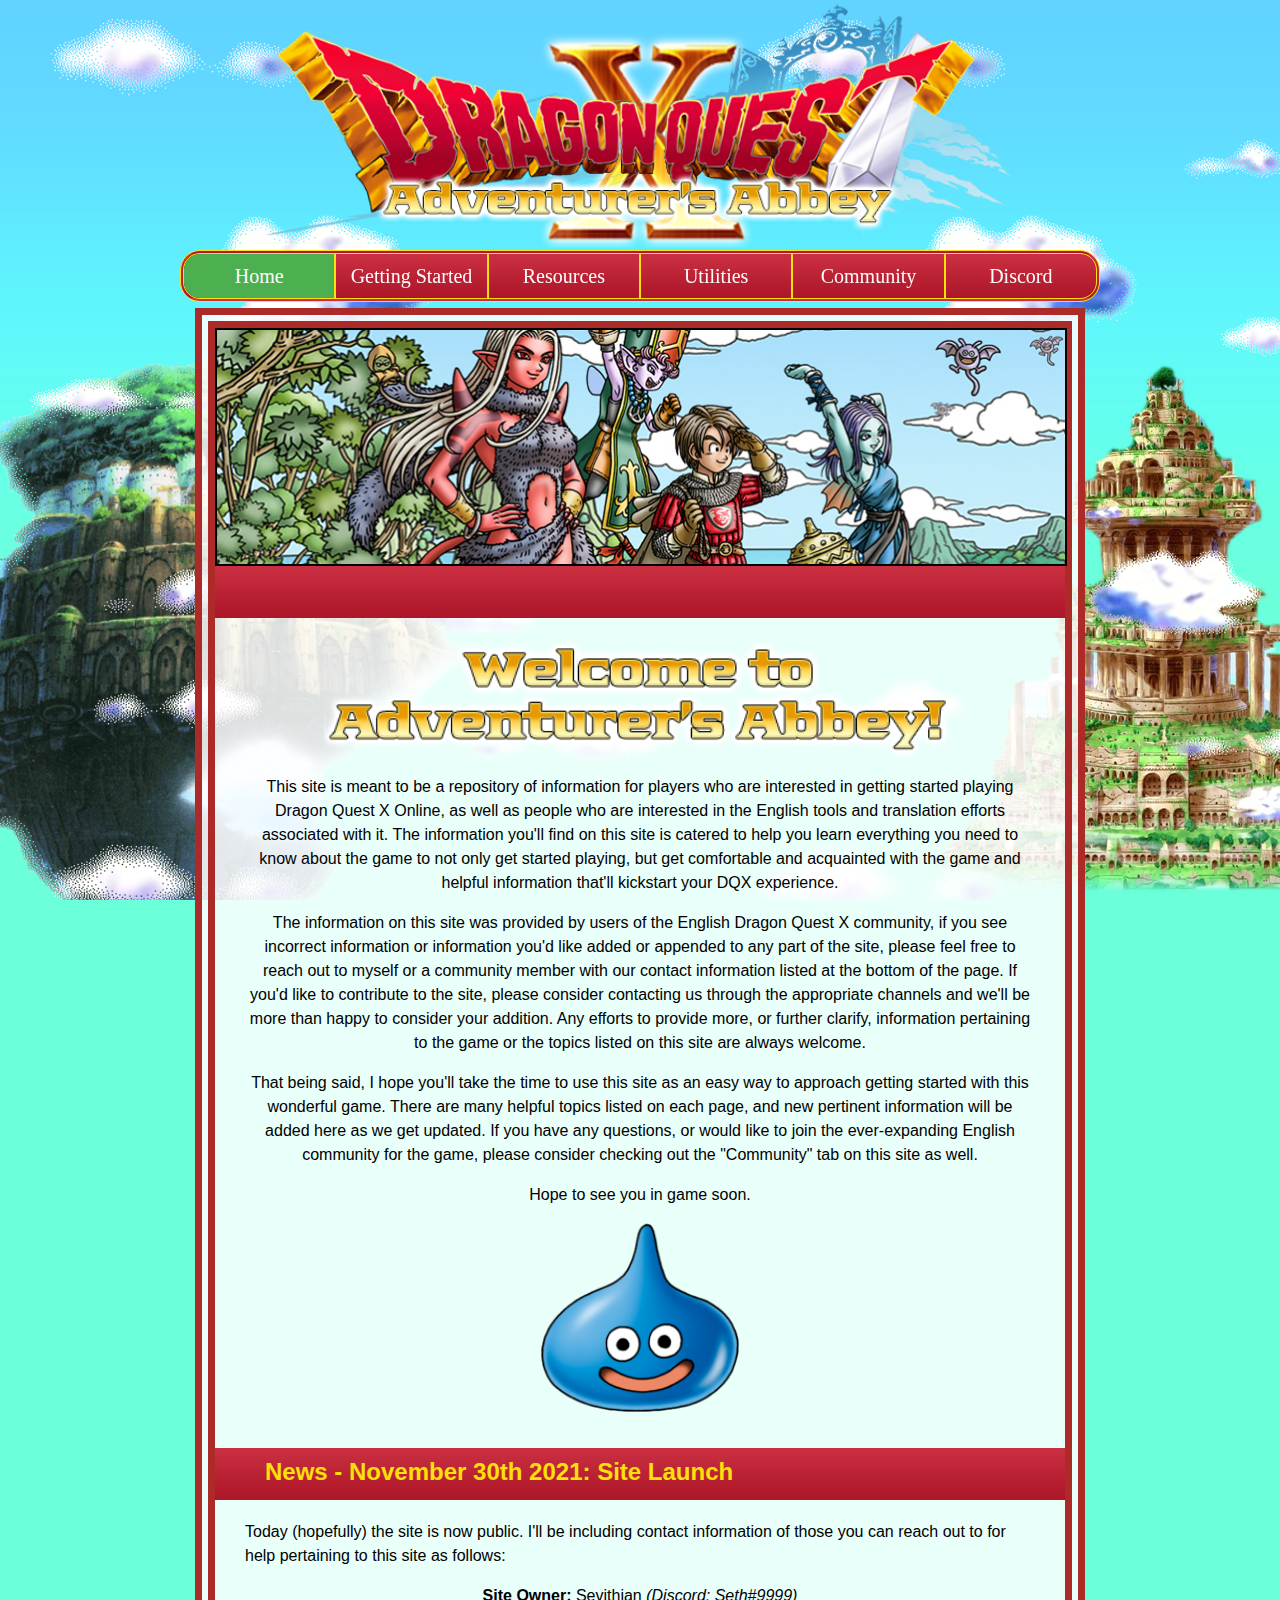
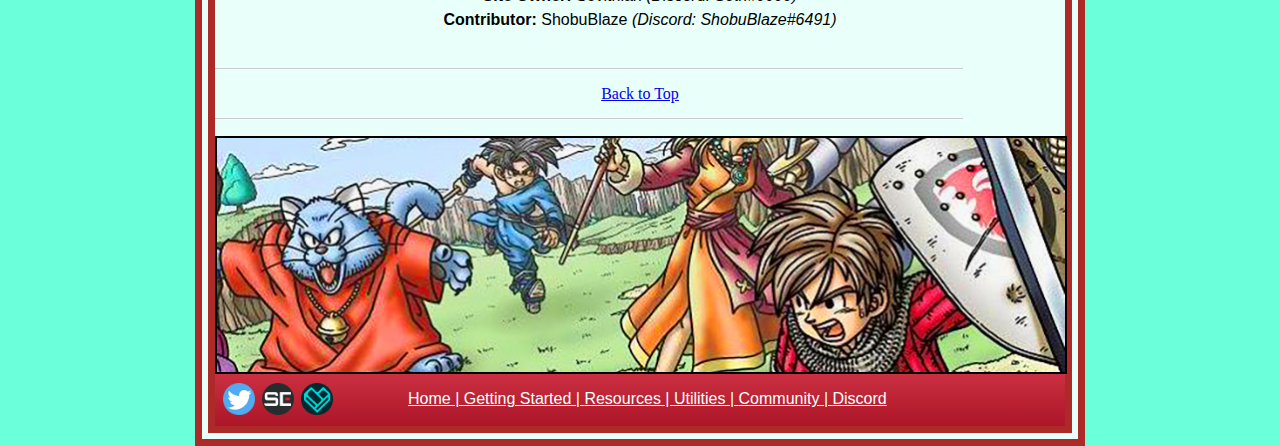
<file: Legacy backup/index.html>
<!DOCTYPE html>
<html lang="en">
  <head>
    <meta charset="utf-8" />
    <title>Dragon Quest X</title>
    <link
      href="https://fonts.googleapis.com/css?family=Open+Sans:300,400&display=swap"
      rel="stylesheet"
    />
    <link href="css/reset.css" rel="stylesheet" type="text/css" />
    <link href="css/style.css" rel="stylesheet" type="text/css" />
  </head>

  <body id="day">
    <!-- Start Header -->
    <header>
      <h1><a href="index.html"> Dragon Quest X - Adventurer's Abbeys </a></h1>
    </header>
    <!-- End Header -->

    <!-- Start Navbar -->

    <nav class="header">
      <ul>
        <li class="leftmost" id="active"><a href="index.html">Home</a></li>
        <li class="has-subnav">
          <a href="pages/getting_started.html">Getting Started</a>
          <ul class="subnav">
            <li>
              <a href="pages/getting_started.html#account"
                >Setting up a Square-Enix Account</a
              >
            </li>
            <li>
              <a href="pages/getting_started.html#trial"
                >Activating the Windows Free Trial</a
              >
            </li>
            <li>
              <a href="pages/getting_started.html#download"
                >Downloading and Installing DQX</a
              >
            </li>
            <li>
              <a href="pages/getting_started.html#client"
                >Initializing the Client and Config</a
              >
            </li>
            <li>
              <a href="pages/getting_started.html#vpn"
                >VPN Setup Guide (Non US only)</a
              >
            </li>
          </ul>
        </li>
        <li class="has-subnav">
          <a href="pages/resources.html">Resources</a>
          <ul class="subnav">
            <li>
              <a href="pages/resources/payment_guide.html"
                >Purchasing and Subscription Guide</a
              >
            </li>
            <li>
              <a href="pages/resources/hiroba_guide.html"
                >Hiroba and Cash Shop Guide</a
              >
            </li>
            <li>
              <a href="pages/resources/fishing_guide.html"
                >Comprehensive Fishing Guide</a
              >
            </li>
          </ul>
        </li>
        <li class="has-subnav">
          <a href="pages/utilities.html">Utilities</a>
          <ul class="subnav">
            <li>
              <a href="pages/utilities/translation_tools.html"
                >Setting up Translation Utilities</a
              >
            </li>
            <li>
              <a href="pages/utilities/contributing.html"
                >Contributing to Translation Efforts</a
              >
            </li>
          </ul>
        </li>
        <li><a href="pages/community.html">Community</a></li>
        <li class="rightmost">
          <a class="rightmost" href="pages/discord.html">Discord</a>
        </li>
      </ul>
    </nav>

    <!-- End Navbar -->

    <br />

    <!-- Start Main -->

    <main>
      <!-- Upper Banner -->

      <img src="images/dqbanner.jpg" class="banner" />

      <!-- End Upper Banner -->

      <!-- Colored Block -->

      <div class="divblock">
        <h3 style="text-align: center; padding: 0; margin: 0"></h3>
      </div>

      <!-- Colored Block  end-->

      <!-- Featured Section Start -->

      <section class="featured">
        <!-- Welcome IMG-->

        <img
          src="images/welcome.png"
          style="width: 80%; height: auto; margin: 0 auto"
        />
        <!-- IMG end -->
        <br />

        <p style="text-align: center">
          This site is meant to be a repository of information for players who
          are interested in getting started playing Dragon Quest X Online, as
          well as people who are interested in the English tools and translation
          efforts associated with it. The information you'll find on this site
          is catered to help you learn everything you need to know about the
          game to not only get started playing, but get comfortable and
          acquainted with the game and helpful information that'll kickstart
          your DQX experience.
        </p>
        <br />
        <p style="text-align: center">
          The information on this site was provided by users of the English
          Dragon Quest X community, if you see incorrect information or
          information you'd like added or appended to any part of the site,
          please feel free to reach out to myself or a community member with our
          contact information listed at the bottom of the page. If you'd like to
          contribute to the site, please consider contacting us through the
          appropriate channels and we'll be more than happy to consider your
          addition. Any efforts to provide more, or further clarify, information
          pertaining to the game or the topics listed on this site are always
          welcome.
        </p>
        <br />
        <p style="text-align: center">
          That being said, I hope you'll take the time to use this site as an
          easy way to approach getting started with this wonderful game. There
          are many helpful topics listed on each page, and new pertinent
          information will be added here as we get updated. If you have any
          questions, or would like to join the ever-expanding English community
          for the game, please consider checking out the "Community" tab on this
          site as well.
        </p>

        <br />

        <p
          style="
            margin: 0 auto;
            width: 100%;
            text-align: center;
            justify-content: center;
          "
        >
          Hope to see you in game soon.
        </p>
        <br />

        <img
          src="images/slime.png"
          style="
            width: 25%;
            height: 25%;
            margin-top: 0px;
            margin-bottom: 0px;
            display: block;
            margin-left: auto;
            margin-right: auto;
          "
        />
      </section>

      <br />

      <div class="divblock">
        <h3>News - November 30th 2021: Site Launch</h3>
      </div>

      <section class="featured">
        <p>
          Today (hopefully) the site is now public. I'll be including contact
          information of those you can reach out to for help pertaining to this
          site as follows:
        </p>

        <br />

        <div class="centerwrap">
          <p>
            <strong>Site Owner:</strong> Sevithian <em>(Discord: Seth#9999)</em>
          </p>

          <p>
            <strong>Contributor:</strong> ShobuBlaze
            <em>(Discord: ShobuBlaze#6491)</em>
          </p>
        </div>
      </section>
      <!-- Featured Section End -->

      <!-- Start Footer -->

      <hr width="88%" />
      <p style="text-align: center"><a href="#">Back to Top</a></p>
      <hr width="88%" />

      <img src="images/dqbanner2.jpg" class="banner" />
      <div class="divblock">
        <!-- Social Links -->

        <div id="sociallinks">
          <a href="https://twitter.com/DragonQuest" target="_blank"
            ><img
              class="socialimg"
              src="images/twitlogo.png"
              style="padding-left: 8px"
          /></a>
          <a
            href="https://dragonquest.square-enix-games.com/?lng=us"
            target="_blank"
            ><img src="images/selogo.png" class="socialimg"
          /></a>
          <a
            href="https://dragonquest.fandom.com/wiki/Dragon_Quest_Wiki"
            target="_blank"
            ><img src="images/fanlogo.png" class="socialimg"
          /></a>
        </div>

        <!-- Footer Nav -->

        <nav id="bottomnav">
          <ul>
            <li><a href="index.html" class="bottomnav">Home | </a></li>
            <li>
              <a href="pages/getting_started.html" class="bottomnav"
                >Getting Started |
              </a>
            </li>
            <li>
              <a href="pages/resources.html" class="bottomnav">Resources | </a>
            </li>
            <li>
              <a href="pages/utilities.html" class="bottomnav">Utilities | </a>
            </li>
            <li>
              <a href="pages/community.html" class="bottomnav">Community | </a>
            </li>
            <li>
              <a href="pages/discord.html" class="bottomnav">Discord</a>
            </li>
          </ul>
        </nav>
      </div>
    </main>

    <!-- End Main -->
  </body>
</html>
</file>
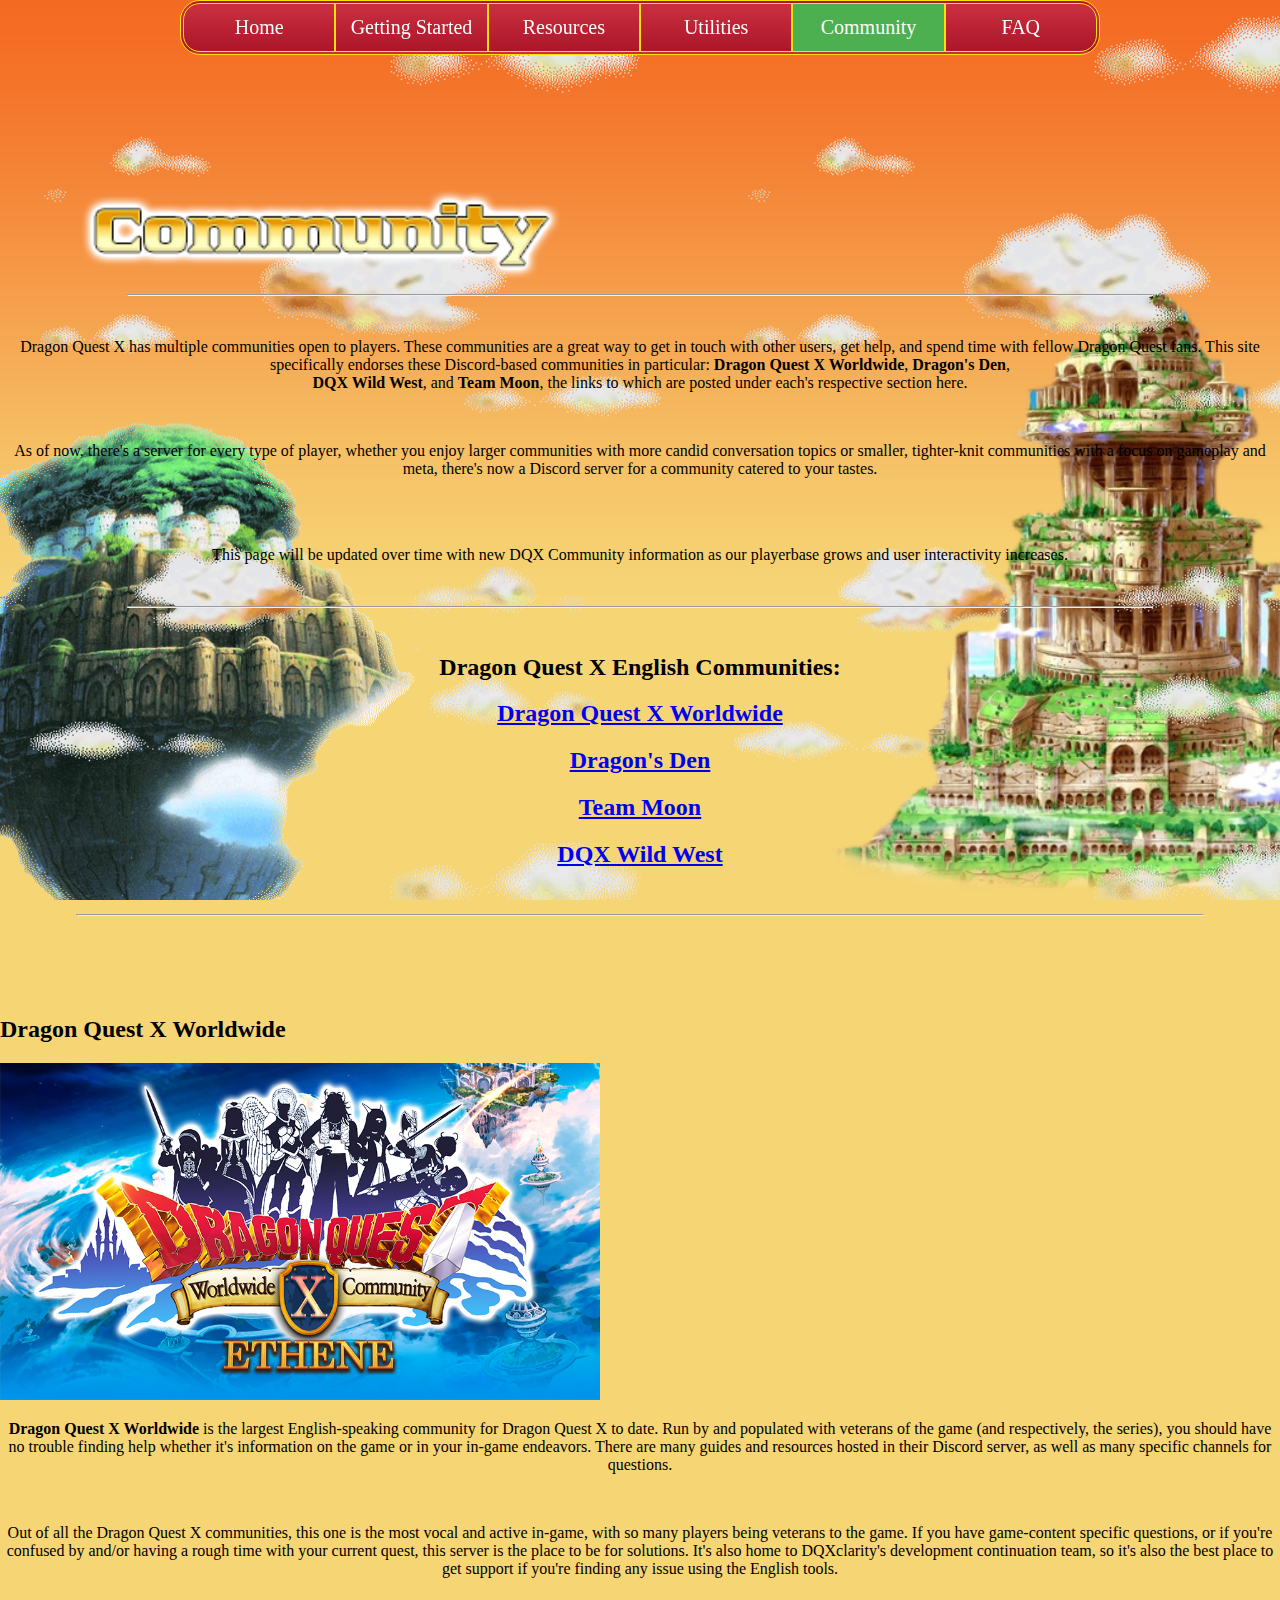
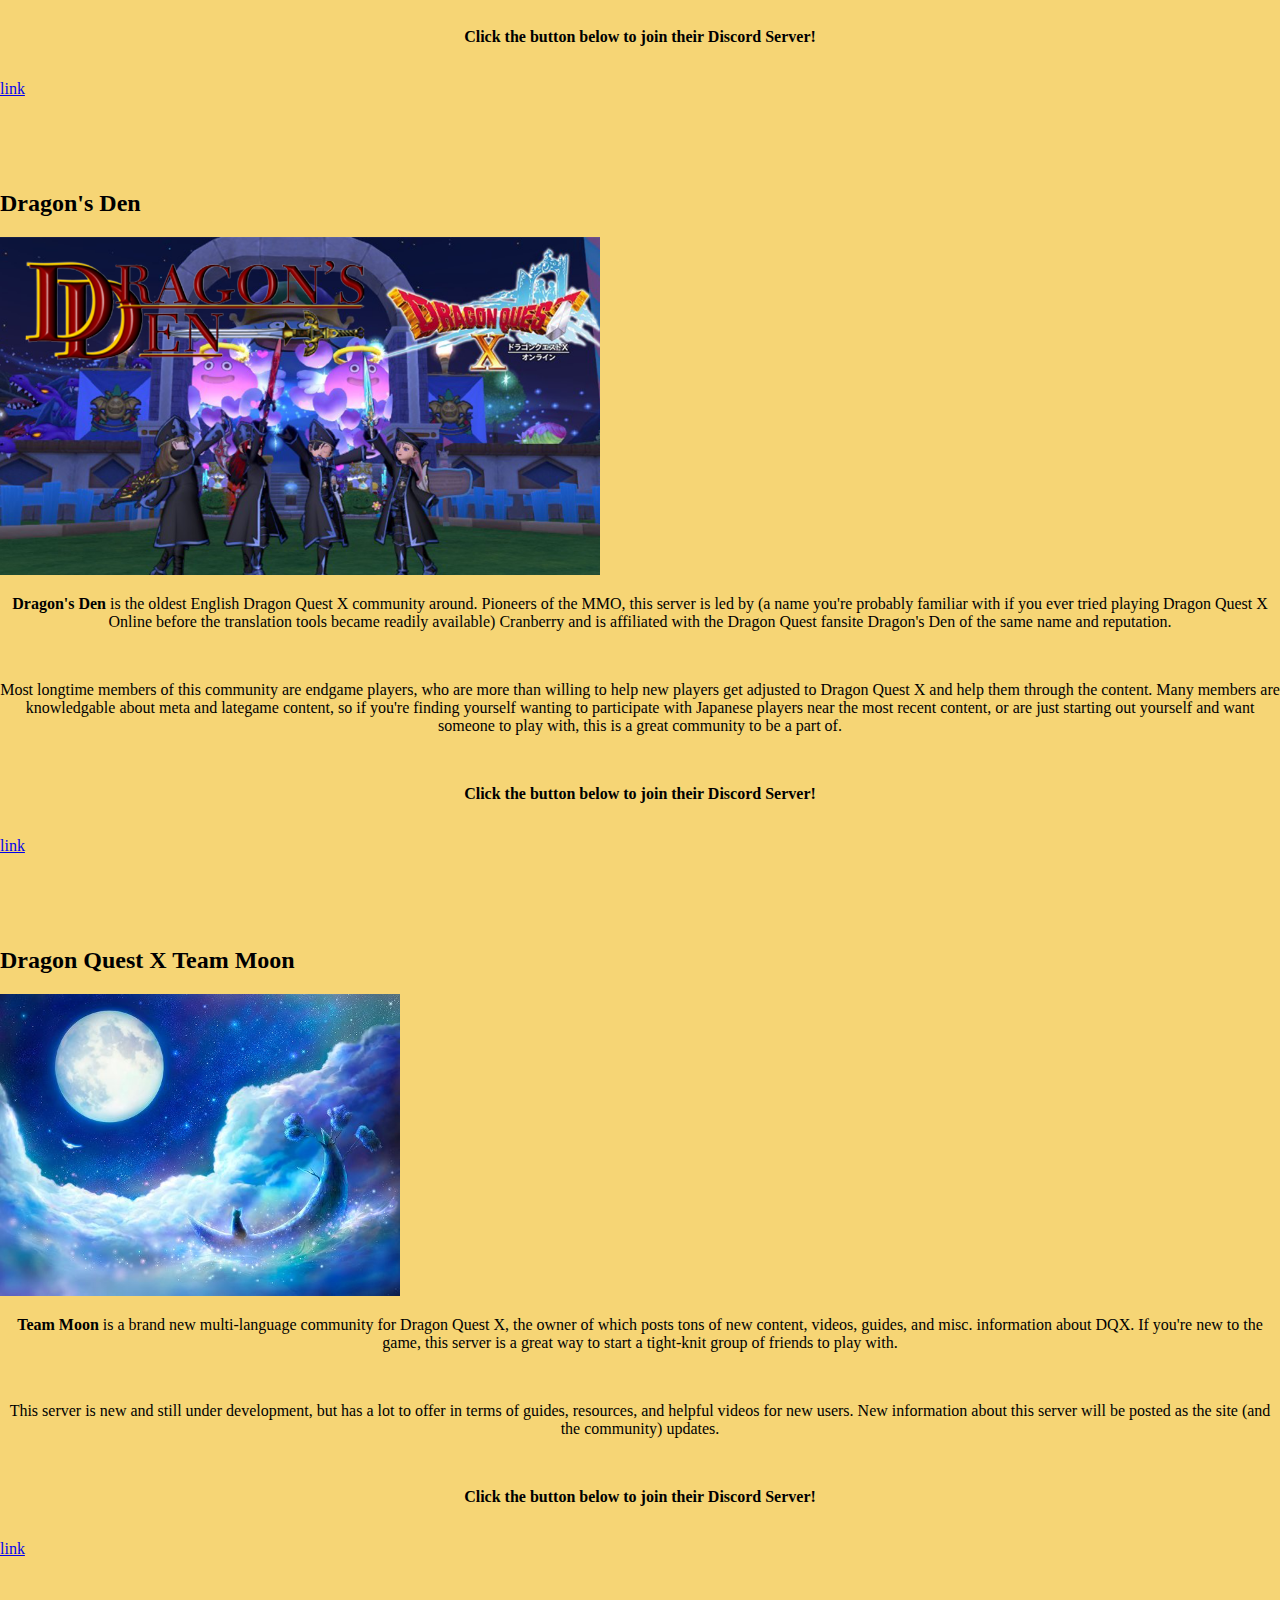
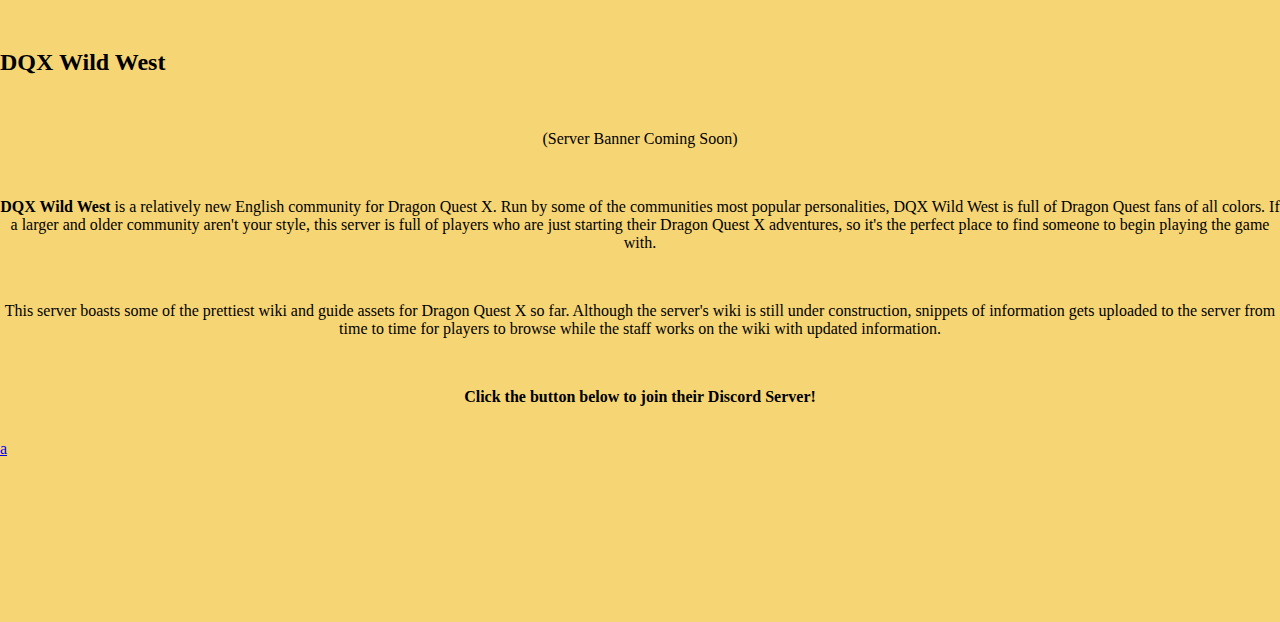
<file: pages/community.html>
<!DOCTYPE html>
<html lang="en">
  <head>
    <meta charset="utf-8" />
    <title>Dragon Quest X</title>
    <link
      href="https://fonts.googleapis.com/css?family=Open+Sans:300,400&display=swap"
      rel="stylesheet"
    />
    <link href="../css/style.css" rel="stylesheet" type="text/css" />
  </head>

  <body id="evening">
    <div id="globalNav" class="mainNav">
      <nav class="header">
        <ul>
          <li class="leftmost"><a href="../index.html">Home</a></li>
          <li class="has-subnav">
            <a href="getting_started.html">Getting Started</a>
            <ul class="subnav">
              <li>
                <a href="getting_started.html#account"
                  >Setting up a Square-Enix Account</a
                >
              </li>
              <li>
                <a href="getting_started.html#trial"
                  >Activating the Windows Free Trial</a
                >
              </li>
              <li>
                <a href="getting_started.html#download"
                  >Downloading and Installing DQX</a
                >
              </li>
              <li>
                <a href="getting_started.html#client"
                  >Initializing the Client and Config</a
                >
              </li>
              <li>
                <a href="getting_started.html#vpn"
                  >VPN Setup Guide (Non US only)</a
                >
              </li>
            </ul>
          </li>
          <li class="has-subnav">
            <a href="resources.html">Resources</a>
            <ul class="subnav">
              <li>
                <a href="resources/payment_guide.html"
                  >Purchasing and Subscription Guide</a
                >
              </li>
              <li>
                <a href="resources/hiroba_guide.html"
                  >Hiroba and Cash Shop Guide</a
                >
              </li>
              <li>
                <a href="resources/fishing_guide.html"
                  >Comprehensive Fishing Guide</a
                >
              </li>
            </ul>
          </li>
          <li class="has-subnav">
            <a href="utilities.html">Utilities</a>
            <ul class="subnav">
              <li>
                <a href="utilities/translation_tools.html"
                  >Setting up Translation Utilities</a
                >
              </li>
              <li>
                <a href="utilities/contributing.html"
                  >Contributing to Translation Efforts</a
                >
              </li>
            </ul>
          </li>
          <li class="has-subnav" id="active">
            <a href="community.html">Community</a>
            <ul class="subnav" id="community">
              <li>
                <a href="community.html#worldwide">DQX Worldwide</a>
              </li>
              <li>
                <a href="community.html#dragonsden">Dragon's Den</a>
              </li>
              <li>
                <a href="community.html#teammoon">Team Moon</a>
              </li>
              <li>
                <a href="community.html#wildwest">DQX Wild West</a>
              </li>
            </ul>
          </li>
          <li class="has-subnav rightmost">
            <a href="faq.html">FAQ</a>
            <ul class="subnav" style="width: 150px">
              <li>
                <a href="faq.html#general">General FAQ</a>
              </li>
              <li>
                <a href="faq.html#setup">Setup FAQ</a>
              </li>
              <li>
                <a href="faq.html#game">In-Game FAQ</a>
              </li>
            </ul>
          </li>
        </ul>
      </nav>
    </div>

    <!-- Top Banner Str -->

    <div id="container"">

    <!-- Top Banner End -->

    <!--  Wrapper Images Str-->

    <div id="wrapper">
      <div id="leaf">
        <div id="leaf_L">
          <div id="leaf_R">
            <div id="illust">
              <br />
              <br />
              <br />

              <!-- contentArea (Main) Str-->

              <div id="contentArea" class="fullWidth">
                <br />
                <div class="contentBox fullWidth">
                  <!-- Content infoBox Str -->

                  <div id="contentSection">
                    <br />
                    <br />

                    <div class="infoBox fullWidth">
                      <div class="infoBox_f fullWidth">
                        <h2 class="title_note title_icon fullWidth"></h2>
                        <br />

                        <img
                          class="infoImg"
                          style="width: 50%; border: none; margin: 0 auto"
                          src="../images/community.png"
                        />

                        <hr style="width: 80%" />

                        <br />

                        <p style="text-align: center">
                          Dragon Quest X has multiple communities open to
                          players. These communities are a great way to get in
                          touch with other users, get help, and spend time with
                          fellow Dragon Quest fans. This site specifically
                          endorses these Discord-based communities in
                          particular:
                          <strong>Dragon Quest X Worldwide</strong>,
                          <strong>Dragon's Den</strong>,<br />
                          <strong>DQX Wild West</strong>, and
                          <strong>Team Moon</strong>, the links to which are
                          posted under each's respective section here.
                        </p>

                        <br />
                        <p style="text-align: center">
                          As of now, there's a server for every type of player,
                          whether you enjoy larger communities with more candid
                          conversation topics or smaller, tighter-knit
                          communities with a focus on gameplay and meta, there's
                          now a Discord server for a community catered to your
                          tastes.
                        </p>

                        <br />
                        <br />

                        <p style="text-align: center">
                          This page will be updated over time with new DQX
                          Community information as our playerbase grows and user
                          interactivity increases.
                        </p>

                        <br />

                        <hr style="width: 80%" />

                        <br />

                        <!-- Start Game Nav List -->

                        <div class="centerwrap">
                          <ul style="list-style: none">
                            <h2>Dragon Quest X English Communities:</h2>
                            <li>
                              <h2>
                                <a href="#worldwide"
                                  >Dragon Quest X Worldwide</a
                                >
                              </h2>
                            </li>
                            <li>
                              <h2>
                                <a href="#dragonsden">Dragon's Den</a>
                              </h2>
                            </li>
                            <li>
                              <h2>
                                <a href="#teammoon">Team Moon</a>
                              </h2>
                            </li>
                            <li>
                              <h2>
                                <a href="#wildwest">DQX Wild West</a>
                              </h2>
                            </li>
                          </ul>
                        </div>

                        <br />

                        <!-- End Game Nav List -->
                        <hr width="88%" />

                        <br />
                        <br id="worldwide" />
                      </div>
                    </div>
                  </div>

                  <br />
                  <br />

                  <div class="infoBox fullWidth">
                    <div class="infoBox_f fullWidth">
                      <h2 class="title_note title_icon fullWidth">
                        Dragon Quest X Worldwide
                      </h2>
                      <img
                        src="../images/ethene_banner.png"
                        style="width: 600px"
                      />
                      <p style="text-align: center">
                        <strong>Dragon Quest X Worldwide</strong> is the largest
                        English-speaking community for Dragon Quest X to date.
                        Run by and populated with veterans of the game (and
                        respectively, the series), you should have no trouble
                        finding help whether it's information on the game or in
                        your in-game endeavors. There are many guides and
                        resources hosted in their Discord server, as well as
                        many specific channels for questions.
                      </p>

                      <br />

                      <p style="text-align: center">
                        Out of all the Dragon Quest X communities, this one is
                        the most vocal and active in-game, with so many players
                        being veterans to the game. If you have game-content
                        specific questions, or if you're confused by and/or
                        having a rough time with your current quest, this server
                        is the place to be for solutions. It's also home to
                        DQXclarity's development continuation team, so it's also
                        the best place to get support if you're finding any
                        issue using the English tools.
                      </p>

                      <br />

                      <p style="text-align: center">
                        <strong
                          >Click the button below to join their Discord
                          Server!</strong
                        >
                      </p>
                      <br />
                      <div
                        id="userButton"
                        class="worldwide-button"
                        style="margin: 0 auto; display: block; width: 100%"
                      >
                        <a
                          href="https://discord.gg/byaUxJT7jK"
                          style="margin: 0 auto; display: block"
                          >link</a
                        >
                      </div>

                      <br />
                      <br id="dragonsden" />
                    </div>
                  </div>

                  <br />
                  <br />

                  <div class="infoBox fullWidth">
                    <div class="infoBox_f fullWidth">
                      <h2 class="title_note title_icon fullWidth">
                        Dragon's Den
                      </h2>
                      <img
                        src="../images/dragonsden_banner.png"
                        style="width: 600px"
                      />
                      <p style="text-align: center">
                        <strong>Dragon's Den</strong> is the oldest English
                        Dragon Quest X community around. Pioneers of the MMO,
                        this server is led by (a name you're probably familiar
                        with if you ever tried playing Dragon Quest X Online
                        before the translation tools became readily available)
                        Cranberry and is affiliated with the Dragon Quest
                        fansite Dragon's Den of the same name and reputation.
                      </p>

                      <br />

                      <p style="text-align: center">
                        Most longtime members of this community are endgame
                        players, who are more than willing to help new players
                        get adjusted to Dragon Quest X and help them through the
                        content. Many members are knowledgable about meta and
                        lategame content, so if you're finding yourself wanting
                        to participate with Japanese players near the most
                        recent content, or are just starting out yourself and
                        want someone to play with, this is a great community to
                        be a part of.
                      </p>

                      <br />

                      <p style="text-align: center">
                        <strong
                          >Click the button below to join their Discord
                          Server!</strong
                        >
                      </p>
                      <br />
                      <div
                        id="userButton"
                        class="dragonsden-button"
                        style="margin: 0 auto; display: block; width: 100%"
                      >
                        <a
                          href="https://discord.gg/w6v6YugdTb"
                          style="margin: 0 auto; display: block"
                          >link</a
                        >
                      </div>

                      <br />
                      <br id="teammoon" />
                    </div>
                  </div>

                  <br />
                  <br />

                  <div class="infoBox fullWidth">
                    <div class="infoBox_f fullWidth">
                      <h2 class="title_note title_icon fullWidth">
                        Dragon Quest X Team Moon
                      </h2>
                      <img
                        src="../images/teammoon_banner.png"
                        style="width: 400px"
                      />
                      <p style="text-align: center">
                        <strong>Team Moon</strong> is a brand new multi-language
                        community for Dragon Quest X, the owner of which posts
                        tons of new content, videos, guides, and misc.
                        information about DQX. If you're new to the game, this
                        server is a great way to start a tight-knit group of
                        friends to play with.
                      </p>

                      <br />

                      <p style="text-align: center">
                        This server is new and still under development, but has
                        a lot to offer in terms of guides, resources, and
                        helpful videos for new users. New information about this
                        server will be posted as the site (and the community)
                        updates.
                      </p>

                      <br />

                      <p style="text-align: center">
                        <strong
                          >Click the button below to join their Discord
                          Server!</strong
                        >
                      </p>
                      <br />
                      <div
                        id="userButton"
                        class="teammoon-button"
                        style="margin: 0 auto; display: block; width: 100%"
                      >
                        <a
                          href="https://discord.gg/VVdVCarWqz"
                          style="margin: 0 auto; display: block"
                          >link</a
                        >
                      </div>

                      <br />
                      <br id="wildwest" />
                    </div>
                  </div>

                  <br />
                  <br />

                  <div class="infoBox fullWidth">
                    <div class="infoBox_f fullWidth">
                      <h2 class="title_note title_icon fullWidth">
                        DQX Wild West
                      </h2>
                      <br />
                      <p style="text-align: center">
                        (Server Banner Coming Soon)
                      </p>
                      <br />
                      <p style="text-align: center">
                        <strong>DQX Wild West</strong> is a relatively new
                        English community for Dragon Quest X. Run by some of the
                        communities most popular personalities, DQX Wild West is
                        full of Dragon Quest fans of all colors. If a larger and
                        older community aren't your style, this server is full
                        of players who are just starting their Dragon Quest X
                        adventures, so it's the perfect place to find someone to
                        begin playing the game with.
                      </p>

                      <br />

                      <p style="text-align: center">
                        This server boasts some of the prettiest wiki and guide
                        assets for Dragon Quest X so far. Although the server's
                        wiki is still under construction, snippets of
                        information gets uploaded to the server from time to
                        time for players to browse while the staff works on the
                        wiki with updated information.
                      </p>

                      <br />

                      <p style="text-align: center">
                        <strong
                          >Click the button below to join their Discord
                          Server!</strong
                        >
                      </p>
                      <br />
                      <div
                        id="userButton"
                        class="wild-west-button"
                        style="margin: 0 auto; display: block; width: 100%"
                      >
                        <a
                          href="https://discord.gg/CJwXpGemxt"
                          style="margin: 0 auto; display: block"
                          >a</a
                        >
                      </div>

                      <br />
                      <br />
                    </div>
                  </div>

                  <br />
                  <br />
                </div>
              </div>

              <br />
              <br />

              <!-- Content infoBox End -->
            </div>
          </div>

          <!-- contentArea (Main) End-->
        </div>
      </div>
      <footer>
        <div id="leaf" style="height: 56px"></div>
      </footer>
    </div>

    <!--  Wrapper Images End-->
  </body>
</html>
</file>
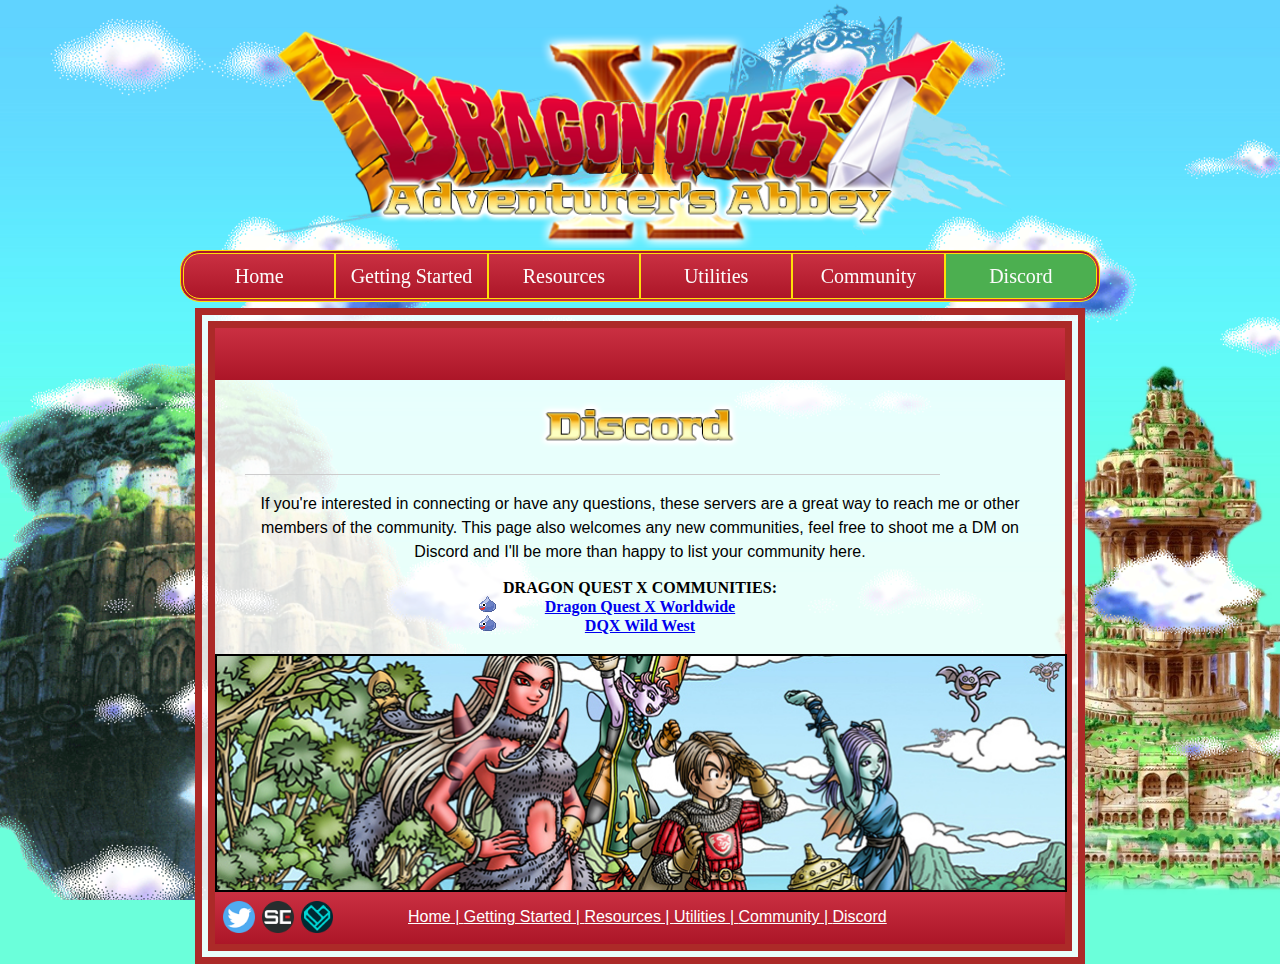
<file: pages/discord.html>
<!DOCTYPE html>
<html lang="en">
  <head>
    <meta charset="utf-8" />
    <title>Dragon Quest X</title>
    <link
      href="https://fonts.googleapis.com/css?family=Open+Sans:300,400&display=swap"
      rel="stylesheet"
    />
    <link href="../css/reset.css" rel="stylesheet" type="text/css" />
    <link href="../css/style.css" rel="stylesheet" type="text/css" />
  </head>

  <body id="day">
    <!-- Start Header -->
    <header>
      <h1><a href="../index.html"> Dragon Quest X - Adventurer's Abbey </a></h1>
    </header>

    <!-- Start Navbar -->

    <nav class="header">
      <ul>
        <li class="leftmost"><a href="../index.html">Home</a></li>
        <li class="has-subnav">
          <a href="getting_started.html">Getting Started</a>
          <ul class="subnav">
            <li>
              <a href="getting_started.html#account"
                >Setting up a Square-Enix Account</a
              >
            </li>
            <li>
              <a href="getting_started.html#trial"
                >Activating the Windows Free Trial</a
              >
            </li>
            <li>
              <a href="getting_started.html#download"
                >Downloading and Installing DQX</a
              >
            </li>
            <li>
              <a href="getting_started.html#client"
                >Initializing the Client and Config</a
              >
            </li>
            <li>
              <a href="getting_started.html#vpn"
                >VPN Setup Guide (Non US only)</a
              >
            </li>
          </ul>
        </li>
        <li class="has-subnav">
          <a href="resources.html">Resources</a>
          <ul class="subnav">
            <li>
              <a href="resources/payment_guide.html"
                >Purchasing and Subscription Guide</a
              >
            </li>
            <li>
              <a href="resources/hiroba_guide.html"
                >Hiroba and Cash Shop Guide</a
              >
            </li>
            <li>
              <a href="resources/fishing_guide.html"
                >Comprehensive Fishing Guide</a
              >
            </li>
          </ul>
        </li>
        <li class="has-subnav">
          <a href="utilities.html">Utilities</a>
          <ul class="subnav">
            <li>
              <a href="utilities/translation_tools.html"
                >Setting up Translation Utilities</a
              >
            </li>
            <li>
              <a href="utilities/contributing.html"
                >Contributing to Translation Efforts</a
              >
            </li>
          </ul>
        </li>
        <li><a href="community.html">Community</a></li>
        <li class="rightmost" id="active">
          <a class="rightmost" href="discord.html">Discord</a>
        </li>
      </ul>
    </nav>

    <!-- End Navbar -->

    <!-- End Header -->

    <br />

    <!-- Start Main -->

    <main>
      <!-- Colored Block -->

      <div class="divblock"></div>

      <!-- Colored Block  end-->

      <!-- Featured Section Start -->

      <section class="featured">
        <img
          src="../images/discord.png"
          style="width: 50%; margin: 0 auto; text-align: center; display: block"
        />

        <hr width="88%" />

        <p style="text-align: center">
          If you're interested in connecting or have any questions, these
          servers are a great way to reach me or other members of the community.
          This page also welcomes any new communities, feel free to shoot me a
          DM on Discord and I'll be more than happy to list your community here.
        </p>
        <br />

        <!-- Start Game Nav List -->

        <div class="centerwrap">
          <ul>
            <h2>DRAGON QUEST X COMMUNITIES:</h2>
            <li>
              <h2>
                <a href="https://discord.gg/pvjG8TtD2E"
                  >Dragon Quest X Worldwide</a
                >
              </h2>
            </li>
            <li>
              <h2>
                <a href="https://discord.gg/CJwXpGemxt">DQX Wild West</a>
              </h2>
            </li>
          </ul>
        </div>

        <!-- End Game Nav List -->
      </section>

      <!-- Featured Section End -->

      <img src="../images/dqbanner.jpg" class="banner" />
      <div class="divblock">
        <!-- Social Links -->

        <div id="sociallinks">
          <a href="https://twitter.com/DragonQuest" target="_blank"
            ><img
              class="socialimg"
              src="../images/twitlogo.png"
              style="padding-left: 8px"
          /></a>
          <a
            href="https://dragonquest.square-enix-games.com/?lng=us"
            target="_blank"
            ><img src="../images/selogo.png" class="socialimg"
          /></a>
          <a
            href="https://dragonquest.fandom.com/wiki/Dragon_Quest_Wiki"
            target="_blank"
            ><img src="../images/fanlogo.png" class="socialimg"
          /></a>
        </div>

        <!-- Footer Nav -->

        <nav id="bottomnav">
          <ul>
            <li><a href="../index.html" class="bottomnav">Home | </a></li>
            <li>
              <a href="getting_started.html" class="bottomnav"
                >Getting Started |
              </a>
            </li>
            <li>
              <a href="resources.html" class="bottomnav">Resources | </a>
            </li>
            <li>
              <a href="utilities.html" class="bottomnav">Utilities | </a>
            </li>
            <li>
              <a href="community.html" class="bottomnav">Community | </a>
            </li>
            <li>
              <a href="discord.html" class="bottomnav">Discord</a>
            </li>
          </ul>
        </nav>
      </div>
    </main>

    <!-- End Main -->
  </body>
</html>
</file>
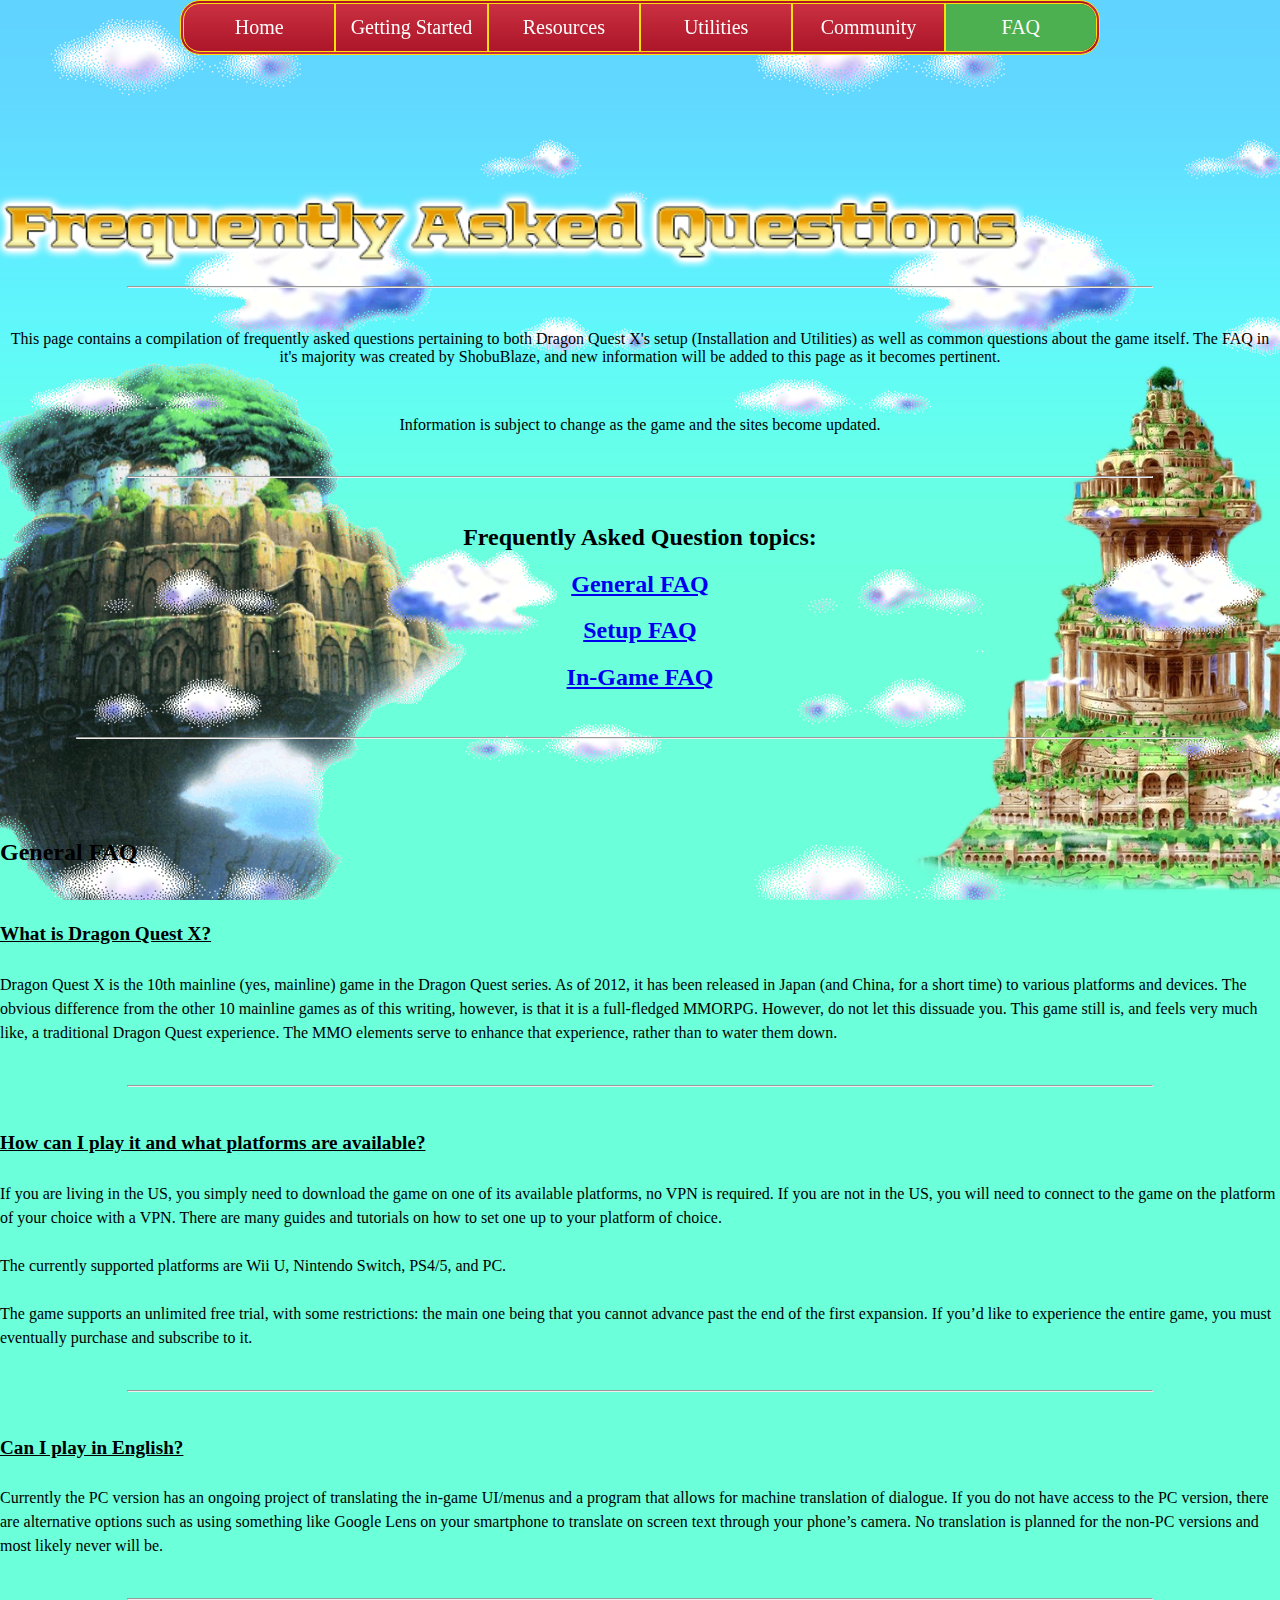
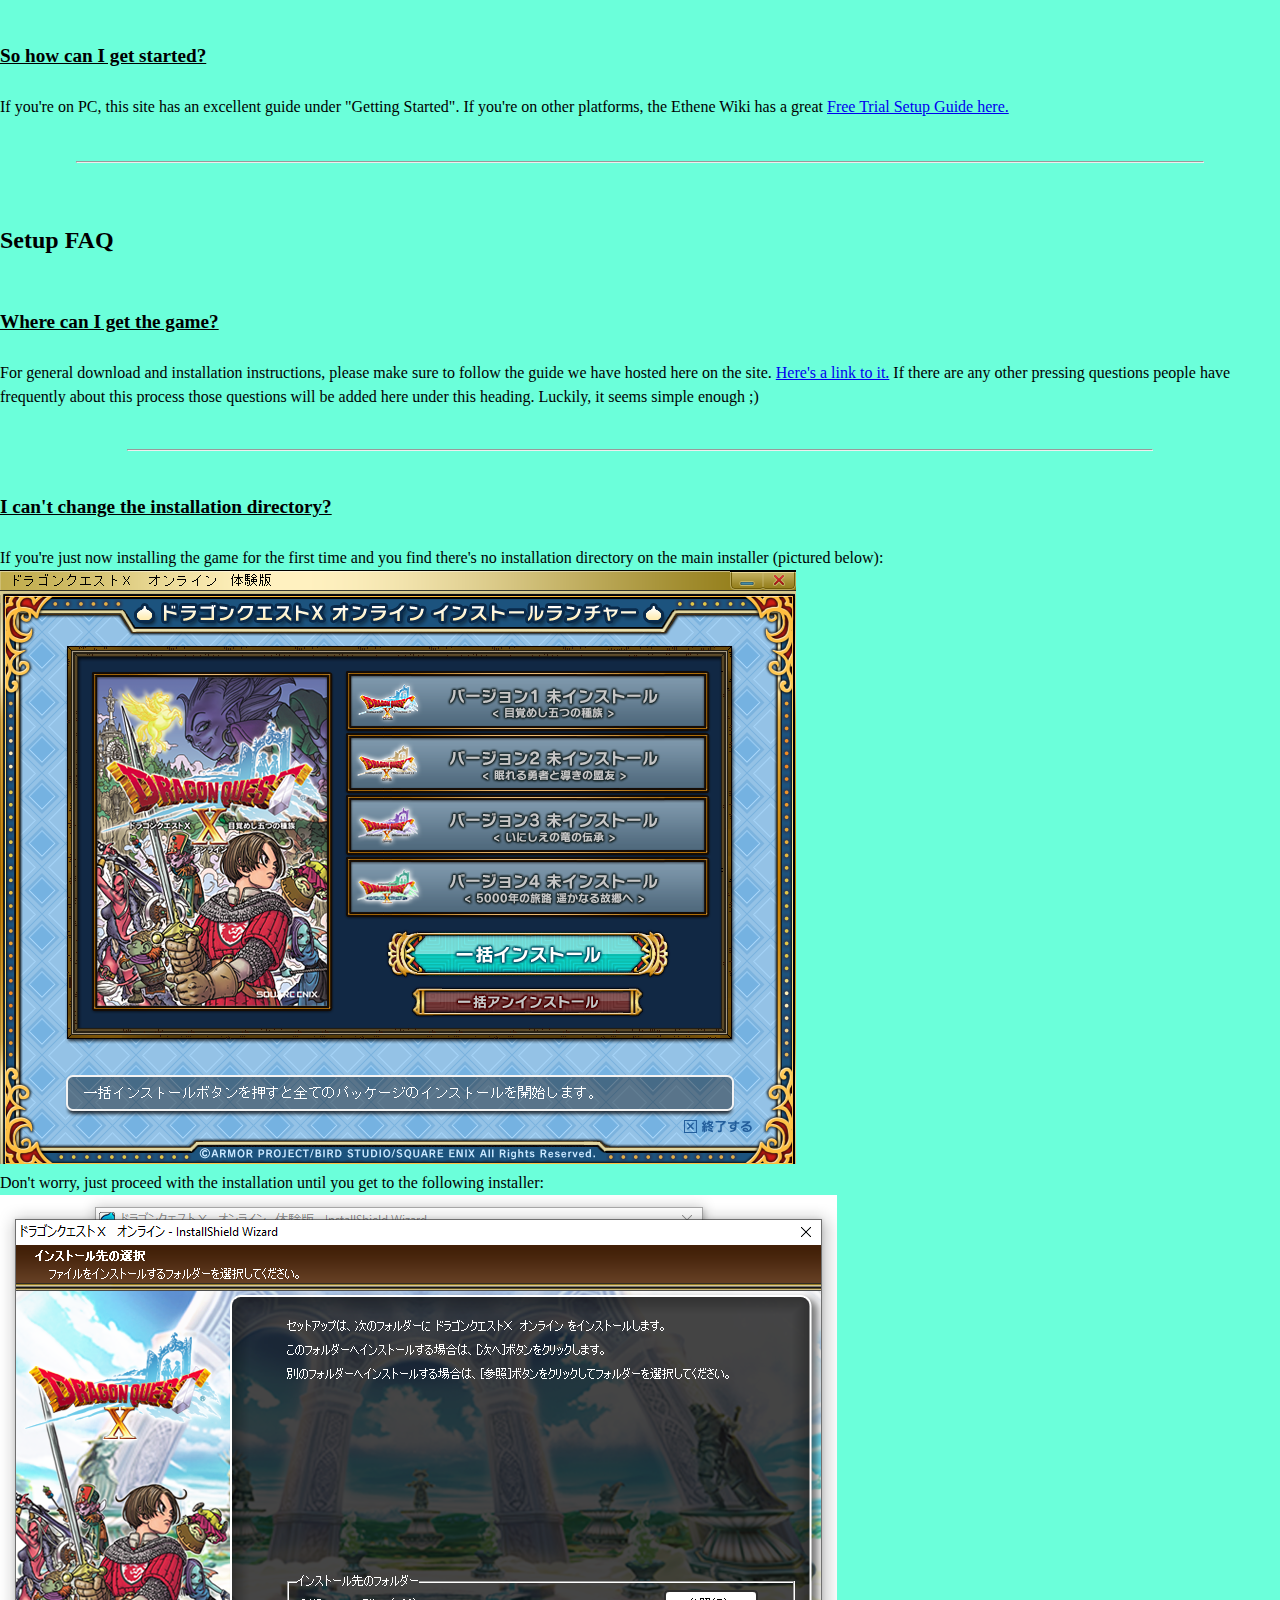
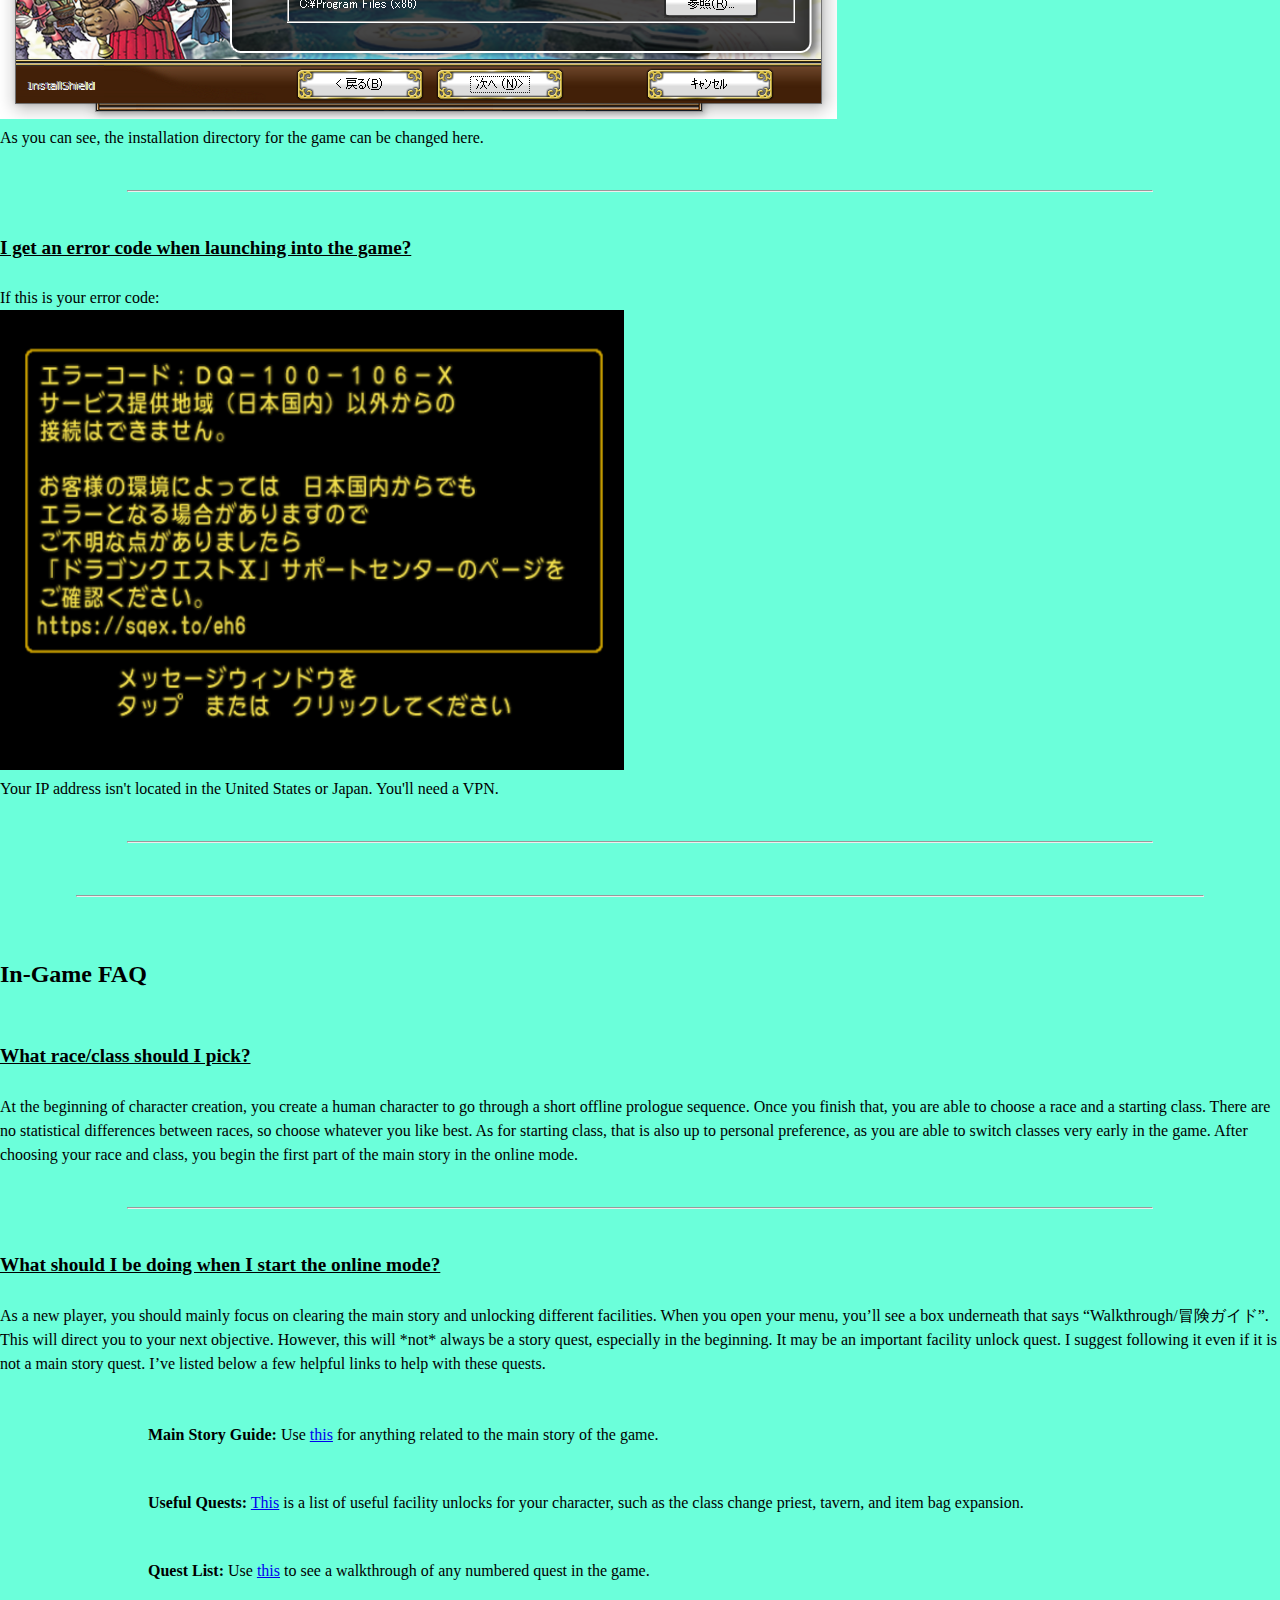
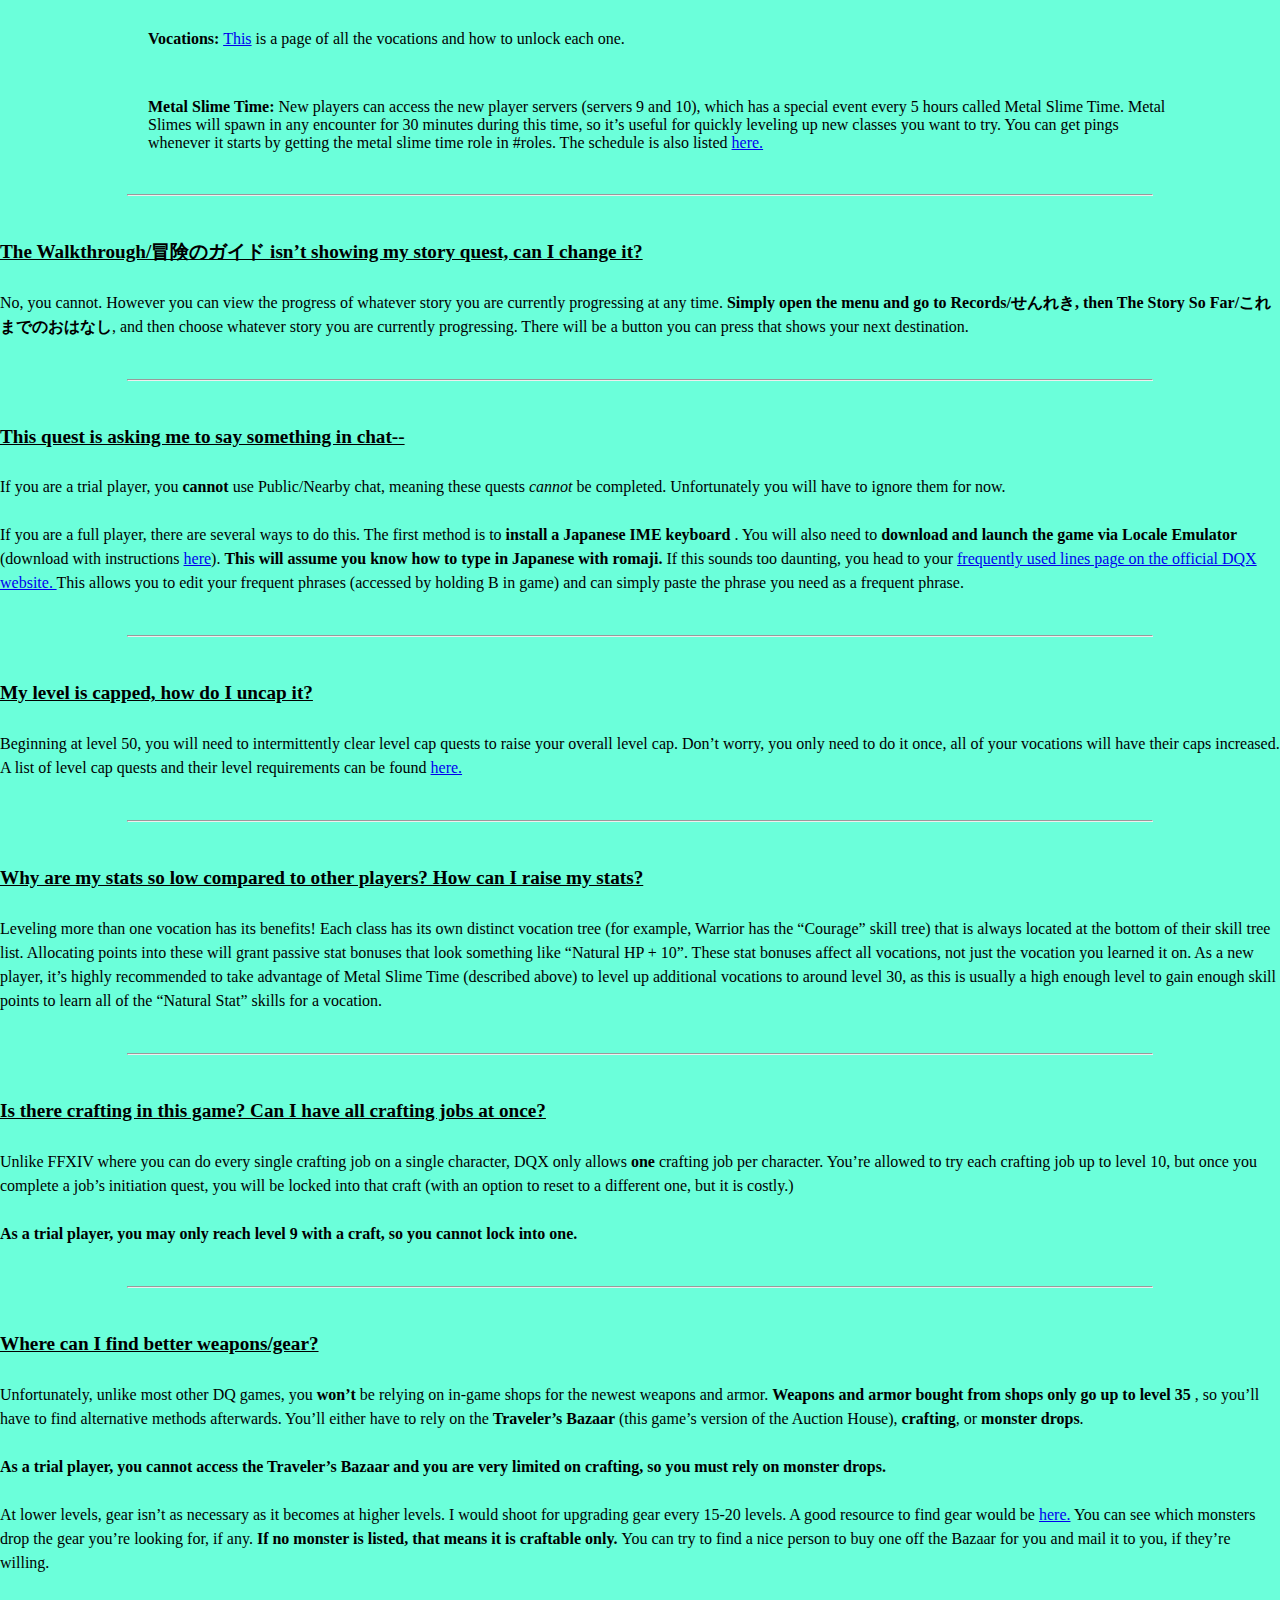
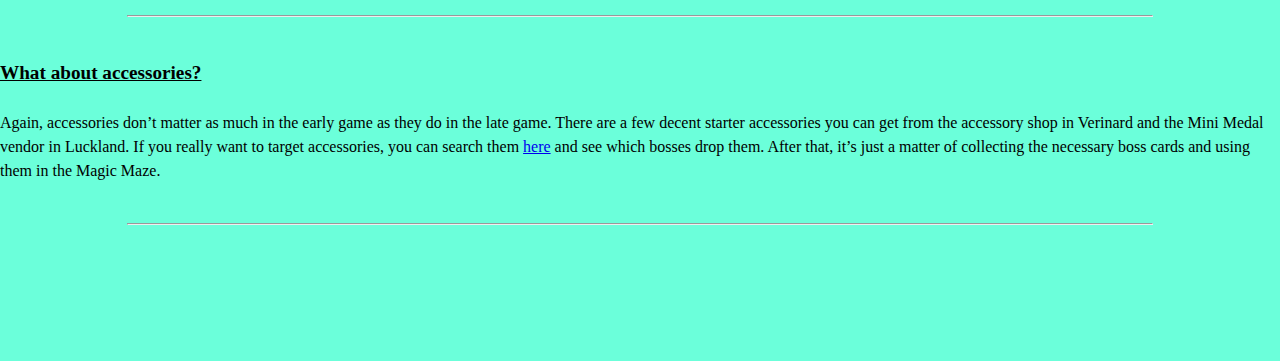
<file: pages/faq.html>
<!DOCTYPE html>
<html lang="en">
  <head>
    <meta charset="utf-8" />
    <meta property="og:type" content="website" />
    <meta name="title" content="Dragon Quest X - Adventurer's Abbey" />
    <meta
      name="description"
      content="A website dedicated to Dragon Quest X's English community and their resources."
    />
    <meta
      name="keywords"
      content="DQX, Dragon Quest, Dragon Quest X, Dragon Quest MMO, MMO, MMORPG, DQX MMO, DQX English, Dragon Quest X English, DQX Worldwide, DQXclarity, Ahkmon, Dragon's Den, Dragon Quest, Sevithian"
    />
    <meta name="robots" content="index, follow" />
    <meta http-equiv="Content-Type" content="text/html; charset=utf-8" />
    <meta name="language" content="English" />
    <meta name="author" content="Sevithian" />
    <meta
      property="og:image"
      content="http://i.imgur.com/dzyfAjn.png"
      itemprop="image"
    />
    <title>Dragon Quest X - Adventurer's Abbey</title>
    <link
      href="https://fonts.googleapis.com/css?family=Open+Sans:300,400&display=swap"
      rel="stylesheet"
    />
    <link href="../css/style.css" rel="stylesheet" type="text/css" />
  </head>

  <body id="day">
    <div id="globalNav" class="mainNav">
      <nav class="header">
        <ul>
          <li class="leftmost"><a href="../index.html">Home</a></li>
          <li class="has-subnav">
            <a href="getting_started.html">Getting Started</a>
            <ul class="subnav">
              <li>
                <a href="getting_started.html#account"
                  >Setting up a Square-Enix Account</a
                >
              </li>
              <li>
                <a href="getting_started.html#trial"
                  >Activating the Windows Free Trial</a
                >
              </li>
              <li>
                <a href="getting_started.html#download"
                  >Downloading and Installing DQX</a
                >
              </li>
              <li>
                <a href="getting_started.html#client"
                  >Initializing the Client and Config</a
                >
              </li>
              <li>
                <a href="getting_started.html#vpn"
                  >VPN Setup Guide (Non US only)</a
                >
              </li>
            </ul>
          </li>
          <li class="has-subnav">
            <a href="resources.html">Resources</a>
            <ul class="subnav">
              <li>
                <a href="resources/payment_guide.html"
                  >Purchasing and Subscription Guide</a
                >
              </li>
              <li>
                <a href="resources/hiroba_guide.html"
                  >Hiroba and Cash Shop Guide</a
                >
              </li>
              <li>
                <a href="resources/casino_guide.html"
                  >Efficient Casino Gambling Guide</a
                >
              </li>
            </ul>
          </li>
          <li class="has-subnav">
            <a href="utilities.html">Utilities</a>
            <ul class="subnav">
              <li>
                <a href="utilities/translation_tools.html"
                  >Setting up Translation Utilities</a
                >
              </li>
              <li>
                <a href="utilities/contributing.html"
                  >Contributing to Translation Efforts</a
                >
              </li>
            </ul>
          </li>
          <li class="has-subnav">
            <a href="community.html">Community</a>
            <ul class="subnav" id="community">
              <li>
                <a href="community.html#worldwide">DQX Worldwide</a>
              </li>
              <li>
                <a href="community.html#dragonsden">Dragon's Den</a>
              </li>
              <li>
                <a href="community.html#teammoon">Team Moon</a>
              </li>
            </ul>
          </li>
          <li class="has-subnav rightmost" id="active">
            <a href="faq.html">FAQ</a>
            <ul class="subnav" style="width: 150px">
              <li>
                <a href="faq.html#general">General FAQ</a>
              </li>
              <li>
                <a href="faq.html#setup">Setup FAQ</a>
              </li>
              <li>
                <a href="faq.html#game">In-Game FAQ</a>
              </li>
            </ul>
          </li>
        </ul>
      </nav>
    </div>

    <!-- Top Banner Str -->

    <div id="container"">

    <!-- Top Banner End -->

    <!--  Wrapper Images Str-->

    <div id="wrapper">
      <div id="leaf">
        <div id="leaf_L">
          <div id="leaf_R">
            <div id="illust">
              <br />
              <br />
              <br />

              <!-- contentArea (Main) Str-->

              <div id="contentArea" class="fullWidth">
                <br />
                <div class="contentBox fullWidth">
                  <!-- Content infoBox Str -->

                  <div id="contentSection">
                    <br />
                    <br />

                    <div class="infoBox fullWidth">
                      <div class="infoBox_f fullWidth">
                        <h2 class="title_note title_icon fullWidth"></h2>
                        <br />

                        <img
                          class="infoImg"
                          style="width: 80%; border: none; margin: 0 auto"
                          src="../images/questions.png"
                        />

                        <hr style="width: 80%" />

                        <br />

                        <p style="text-align: center">
                          This page contains a compilation of frequently asked
                          questions pertaining to both Dragon Quest X's setup
                          (Installation and Utilities) as well as common
                          questions about the game itself. The FAQ in it's
                          majority was created by ShobuBlaze, and new
                          information will be added to this page as it becomes
                          pertinent.
                        </p>

                        <br />

                        <p style="text-align: center">
                          Information is subject to change as the game and the
                          sites become updated.
                        </p>

                        <br />

                        <hr style="width: 80%" />

                        <br />

                        <!-- Start Game Nav List -->

                        <div class="centerwrap">
                          <ul style="list-style: none">
                            <h2>Frequently Asked Question topics:</h2>
                            <li>
                              <h2>
                                <a href="#general">General FAQ</a>
                              </h2>
                            </li>
                            <li>
                              <h2>
                                <a href="#setup">Setup FAQ</a>
                              </h2>
                            </li>
                            <li>
                              <h2>
                                <a href="#game">In-Game FAQ</a>
                              </h2>
                            </li>
                          </ul>
                        </div>

                        <br />

                        <!-- End Game Nav List -->
                        <hr width="88%" />

                        <br />
                        <br id="general" />
                      </div>
                    </div>
                  </div>

                  <br />
                  <br />

                  <div class="infoBox fullWidth">
                    <div class="infoBox_f fullWidth">
                      <h2 class="title_note title_icon fullWidth">
                        General FAQ
                      </h2>
                      <br />

                      <p style="line-height: 1.5">
                        <strong
                          style="text-decoration: underline; font-size: larger"
                        >
                          What is Dragon Quest X?
                        </strong>
                        <br />
                        <br />
                        Dragon Quest X is the 10th mainline (yes, mainline) game
                        in the Dragon Quest series. As of 2012, it has been
                        released in Japan (and China, for a short time) to
                        various platforms and devices. The obvious difference
                        from the other 10 mainline games as of this writing,
                        however, is that it is a full-fledged MMORPG. However,
                        do not let this dissuade you. This game still is, and
                        feels very much like, a traditional Dragon Quest
                        experience. The MMO elements serve to enhance that
                        experience, rather than to water them down.
                        <br />
                        <br />
                      </p>

                      <hr style="width: 80%" />
                      <br />

                      <p style="line-height: 1.5">
                        <strong
                          style="text-decoration: underline; font-size: larger"
                        >
                          How can I play it and what platforms are available?
                        </strong>
                        <br />
                        <br />
                        If you are living in the US, you simply need to download
                        the game on one of its available platforms, no VPN is
                        required. If you are not in the US, you will need to
                        connect to the game on the platform of your choice with
                        a VPN. There are many guides and tutorials on how to set
                        one up to your platform of choice.
                        <br /><br />
                        The currently supported platforms are Wii U, Nintendo
                        Switch, PS4/5, and PC.
                        <br /><br />
                        The game supports an unlimited free trial, with some
                        restrictions: the main one being that you cannot advance
                        past the end of the first expansion. If you’d like to
                        experience the entire game, you must eventually purchase
                        and subscribe to it.

                        <br />
                        <br />
                      </p>

                      <hr style="width: 80%" />
                      <br />

                      <p style="line-height: 1.5">
                        <strong
                          style="text-decoration: underline; font-size: larger"
                        >
                          Can I play in English?
                        </strong>
                        <br />
                        <br />
                        Currently the PC version has an ongoing project of
                        translating the in-game UI/menus and a program that
                        allows for machine translation of dialogue. If you do
                        not have access to the PC version, there are alternative
                        options such as using something like Google Lens on your
                        smartphone to translate on screen text through your
                        phone’s camera. No translation is planned for the non-PC
                        versions and most likely never will be.
                        <br />
                        <br />
                      </p>

                      <hr style="width: 80%" />
                      <br />

                      <p style="line-height: 1.5">
                        <strong
                          style="text-decoration: underline; font-size: larger"
                        >
                          So how can I get started?
                        </strong>
                        <br />
                        <br />
                        If you're on PC, this site has an excellent guide under
                        "Getting Started". If you're on other platforms, the
                        Ethene Wiki has a great
                        <a href="https://ethene.wiki/wiki/Free_Trial"
                          >Free Trial Setup Guide here.</a
                        >
                        <br />
                      </p>

                      <br id="setup" />

                      <hr width="88%" />
                    </div>
                  </div>

                  <br />
                  <br />

                  <div class="infoBox fullWidth">
                    <div class="infoBox_f fullWidth">
                      <h2 class="title_note title_icon fullWidth">Setup FAQ</h2>
                      <br />

                      <p style="line-height: 1.5">
                        <strong
                          style="text-decoration: underline; font-size: larger"
                        >
                          Where can I get the game?
                        </strong>
                        <br />
                        <br />
                        For general download and installation instructions,
                        please make sure to follow the guide we have hosted here
                        on the site.
                        <a href="getting_started.html">Here's a link to it.</a>
                        If there are any other pressing questions people have
                        frequently about this process those questions will be
                        added here under this heading. Luckily, it seems simple
                        enough ;)
                        <br />
                        <br />
                      </p>

                      <hr style="width: 80%" />
                      <br />

                      <p style="line-height: 1.5">
                        <strong
                          style="text-decoration: underline; font-size: larger"
                        >
                          I can't change the installation directory?
                        </strong>
                        <br />
                        <br />
                        If you're just now installing the game for the first
                        time and you find there's no installation directory on
                        the main installer (pictured below):
                        <br />

                        <img src="../images/setup/install1.png" />

                        <br />
                        Don't worry, just proceed with the installation until
                        you get to the following installer:
                        <br />

                        <img src="../images/setup/install3.png" />

                        <br />
                        As you can see, the installation directory for the game
                        can be changed here.

                        <br />
                        <br />
                      </p>

                      <hr style="width: 80%" />
                      <br />

                      <p style="line-height: 1.5">
                        <strong
                          style="text-decoration: underline; font-size: larger"
                        >
                          I get an error code when launching into the game?
                        </strong>
                        <br />
                        <br />
                        If this is your error code:
                        <br />

                        <img src="../images/faq/vpnerror.png" />
                        <br />

                        Your IP address isn't located in the United States or
                        Japan. You'll need a VPN.
                        <br />
                        <br />
                      </p>

                      <hr style="width: 80%" />
                      <br />

                      <br id="game" />

                      <hr width="88%" />
                    </div>
                  </div>

                  <br />
                  <br />

                  <div class="infoBox fullWidth">
                    <div class="infoBox_f fullWidth">
                      <h2 class="title_note title_icon fullWidth">
                        In-Game FAQ
                      </h2>
                      <br />

                      <p style="line-height: 1.5">
                        <strong
                          style="text-decoration: underline; font-size: larger"
                        >
                          What race/class should I pick?
                        </strong>
                        <br />
                        <br />
                        At the beginning of character creation, you create a
                        human character to go through a short offline prologue
                        sequence. Once you finish that, you are able to choose a
                        race and a starting class. There are no statistical
                        differences between races, so choose whatever you like
                        best. As for starting class, that is also up to personal
                        preference, as you are able to switch classes very early
                        in the game. After choosing your race and class, you
                        begin the first part of the main story in the online
                        mode.

                        <br />
                        <br />
                      </p>

                      <hr style="width: 80%" />
                      <br />

                      <p style="line-height: 1.5">
                        <strong
                          style="text-decoration: underline; font-size: larger"
                        >
                          What should I be doing when I start the online mode?
                        </strong>
                        <br />
                        <br />
                        As a new player, you should mainly focus on clearing the
                        main story and unlocking different facilities. When you
                        open your menu, you’ll see a box underneath that says
                        “Walkthrough/冒険ガイド”. This will direct you to your
                        next objective. However, this will *not* always be a
                        story quest, especially in the beginning. It may be an
                        important facility unlock quest. I suggest following it
                        even if it is not a main story quest. I’ve listed below
                        a few helpful links to help with these quests.

                        <br />
                      </p>
                      <br />
                      <div style="width: 100%; margin: 0 auto; display: block">
                        <ul
                          style="list-style: none; width: 80%; margin: 0 auto"
                        >
                          <li>
                            <p>
                              <strong>Main Story Guide:</strong> Use
                              <a href="https://dq10.i-k-e.net/story/">this</a>
                              for anything related to the main story of the
                              game.
                            </p>
                          </li>
                          <br />
                          <li>
                            <p>
                              <strong>Useful Quests:</strong>
                              <a href="https://dq10.i-k-e.net/quest/func/"
                                >This</a
                              >
                              is a list of useful facility unlocks for your
                              character, such as the class change priest,
                              tavern, and item bag expansion.
                            </p>
                          </li>
                          <br />
                          <li>
                            <p>
                              <strong>Quest List:</strong> Use
                              <a
                                href="https://dragon-quest.jp/ten/quest/number.php"
                                >this</a
                              >
                              to see a walkthrough of any numbered quest in the
                              game.
                            </p>
                          </li>
                          <br />
                          <li>
                            <p>
                              <strong>Vocations:</strong>
                              <a href="https://ethene.wiki/wiki/Classes"
                                >This</a
                              >
                              is a page of all the vocations and how to unlock
                              each one.
                            </p>
                          </li>
                          <br />
                          <li>
                            <p>
                              <strong>Metal Slime Time:</strong> New players can
                              access the new player servers (servers 9 and 10),
                              which has a special event every 5 hours called
                              Metal Slime Time. Metal Slimes will spawn in any
                              encounter for 30 minutes during this time, so it’s
                              useful for quickly leveling up new classes you
                              want to try. You can get pings whenever it starts
                              by getting the metal slime time role in #roles.
                              The schedule is also listed
                              <a href="https://hiroba.dqx.jp/sc/tokoyami/#metal"
                                >here.</a
                              >
                            </p>
                          </li>
                        </ul>
                      </div>
                      <br />

                      <hr style="width: 80%" />
                      <br />

                      <p style="line-height: 1.5">
                        <strong
                          style="text-decoration: underline; font-size: larger"
                        >
                          The Walkthrough/冒険のガイド isn’t showing my story
                          quest, can I change it?
                        </strong>
                        <br />
                        <br />
                        No, you cannot. However you can view the progress of
                        whatever story you are currently progressing at any
                        time.
                        <strong>
                          Simply open the menu and go to Records/せんれき, then
                          The Story So Far/これまでのおはなし</strong
                        >, and then choose whatever story you are currently
                        progressing. There will be a button you can press that
                        shows your next destination.

                        <br />
                        <br />
                      </p>

                      <hr style="width: 80%" />
                      <br />

                      <p style="line-height: 1.5">
                        <strong
                          style="text-decoration: underline; font-size: larger"
                        >
                          This quest is asking me to say something in chat--
                        </strong>
                        <br />
                        <br />
                        If you are a trial player, you
                        <strong>cannot</strong> use Public/Nearby chat, meaning
                        these quests <em>cannot</em> be completed. Unfortunately
                        you will have to ignore them for now.

                        <br />
                        <br />

                        If you are a full player, there are several ways to do
                        this. The first method is to
                        <strong> install a Japanese IME keyboard </strong>. You
                        will also need to
                        <strong>
                          download and launch the game via Locale Emulator
                        </strong>
                        (download with instructions
                        <a href="https://xupefei.github.io/Locale-Emulator/"
                          >here</a
                        >).
                        <strong>
                          This will assume you know how to type in Japanese with
                          romaji.
                        </strong>
                        If this sounds too daunting, you head to your
                        <a href="https://hiroba.dqx.jp/sc/preference/emotemsg">
                          frequently used lines page on the official DQX
                          website.
                        </a>
                        This allows you to edit your frequent phrases (accessed
                        by holding B in game) and can simply paste the phrase
                        you need as a frequent phrase.

                        <br />
                        <br />
                      </p>

                      <hr style="width: 80%" />
                      <br />

                      <p style="line-height: 1.5">
                        <strong
                          style="text-decoration: underline; font-size: larger"
                        >
                          My level is capped, how do I uncap it?
                        </strong>
                        <br />
                        <br />
                        Beginning at level 50, you will need to intermittently
                        clear level cap quests to raise your overall level cap.
                        Don’t worry, you only need to do it once, all of your
                        vocations will have their caps increased. A list of
                        level cap quests and their level requirements can be
                        found
                        <a href="https://dq10.i-k-e.net/quest/func/#lv"
                          >here.</a
                        >

                        <br />
                        <br />
                      </p>

                      <hr style="width: 80%" />
                      <br />

                      <p style="line-height: 1.5">
                        <strong
                          style="text-decoration: underline; font-size: larger"
                        >
                          Why are my stats so low compared to other players? How
                          can I raise my stats?
                        </strong>
                        <br />
                        <br />
                        Leveling more than one vocation has its benefits! Each
                        class has its own distinct vocation tree (for example,
                        Warrior has the “Courage” skill tree) that is always
                        located at the bottom of their skill tree list.
                        Allocating points into these will grant passive stat
                        bonuses that look something like “Natural HP + 10”.
                        These stat bonuses affect all vocations, not just the
                        vocation you learned it on. As a new player, it’s highly
                        recommended to take advantage of Metal Slime Time
                        (described above) to level up additional vocations to
                        around level 30, as this is usually a high enough level
                        to gain enough skill points to learn all of the “Natural
                        Stat” skills for a vocation.

                        <br />
                        <br />
                      </p>

                      <hr style="width: 80%" />
                      <br />

                      <p style="line-height: 1.5">
                        <strong
                          style="text-decoration: underline; font-size: larger"
                        >
                          Is there crafting in this game? Can I have all
                          crafting jobs at once?
                        </strong>
                        <br />
                        <br />
                        Unlike FFXIV where you can do every single crafting job
                        on a single character, DQX only allows
                        <strong>one</strong> crafting job per character. You’re
                        allowed to try each crafting job up to level 10, but
                        once you complete a job’s initiation quest, you will be
                        locked into that craft (with an option to reset to a
                        different one, but it is costly.) <br /><br />
                        <strong>
                          As a trial player, you may only reach level 9 with a
                          craft, so you cannot lock into one.
                        </strong>

                        <br />
                        <br />
                      </p>

                      <hr style="width: 80%" />
                      <br />

                      <p style="line-height: 1.5">
                        <strong
                          style="text-decoration: underline; font-size: larger"
                        >
                          Where can I find better weapons/gear?
                        </strong>
                        <br />
                        <br />
                        Unfortunately, unlike most other DQ games, you
                        <strong>won’t</strong> be relying on in-game shops for
                        the newest weapons and armor.
                        <strong>
                          Weapons and armor bought from shops only go up to
                          level 35 </strong
                        >, so you’ll have to find alternative methods
                        afterwards. You’ll either have to rely on the
                        <strong> Traveler’s Bazaar </strong> (this game’s
                        version of the Auction House),
                        <strong>crafting</strong>, or<strong>
                          monster drops</strong
                        >. <br /><br /><strong
                          >As a trial player, you cannot access the Traveler’s
                          Bazaar and you are very limited on crafting, so you
                          must rely on monster drops.</strong
                        >
                        <br /><br />
                        At lower levels, gear isn’t as necessary as it becomes
                        at higher levels. I would shoot for upgrading gear every
                        15-20 levels. A good resource to find gear would be
                        <a href="https://dq10.i-k-e.net/item/">here.</a> You can
                        see which monsters drop the gear you’re looking for, if
                        any.
                        <strong>
                          If no monster is listed, that means it is craftable
                          only.
                        </strong>
                        You can try to find a nice person to buy one off the
                        Bazaar for you and mail it to you, if they’re willing.

                        <br />
                        <br />
                      </p>

                      <hr style="width: 80%" />
                      <br />

                      <p style="line-height: 1.5">
                        <strong
                          style="text-decoration: underline; font-size: larger"
                        >
                          What about accessories?
                        </strong>
                        <br />
                        <br />
                        Again, accessories don’t matter as much in the early
                        game as they do in the late game. There are a few decent
                        starter accessories you can get from the accessory shop
                        in Verinard and the Mini Medal vendor in Luckland. If
                        you really want to target accessories, you can search
                        them
                        <a href="https://dq10.i-k-e.net/item/acs/">here</a> and
                        see which bosses drop them. After that, it’s just a
                        matter of collecting the necessary boss cards and using
                        them in the Magic Maze.

                        <br />
                        <br />
                      </p>

                      <hr style="width: 80%" />
                      <br />

                      <br />
                    </div>
                  </div>

                  <br />
                  <br />

                  <!-- Content infoBox End -->
                </div>
              </div>

              <!-- contentArea (Main) End-->
            </div>
          </div>
        </div>
      </div>

      <footer>
        <div id="leaf" style="height: 56px"></div>
      </footer>
    </div>

    <!--  Wrapper Images End-->
  </body>
</html>
</file>
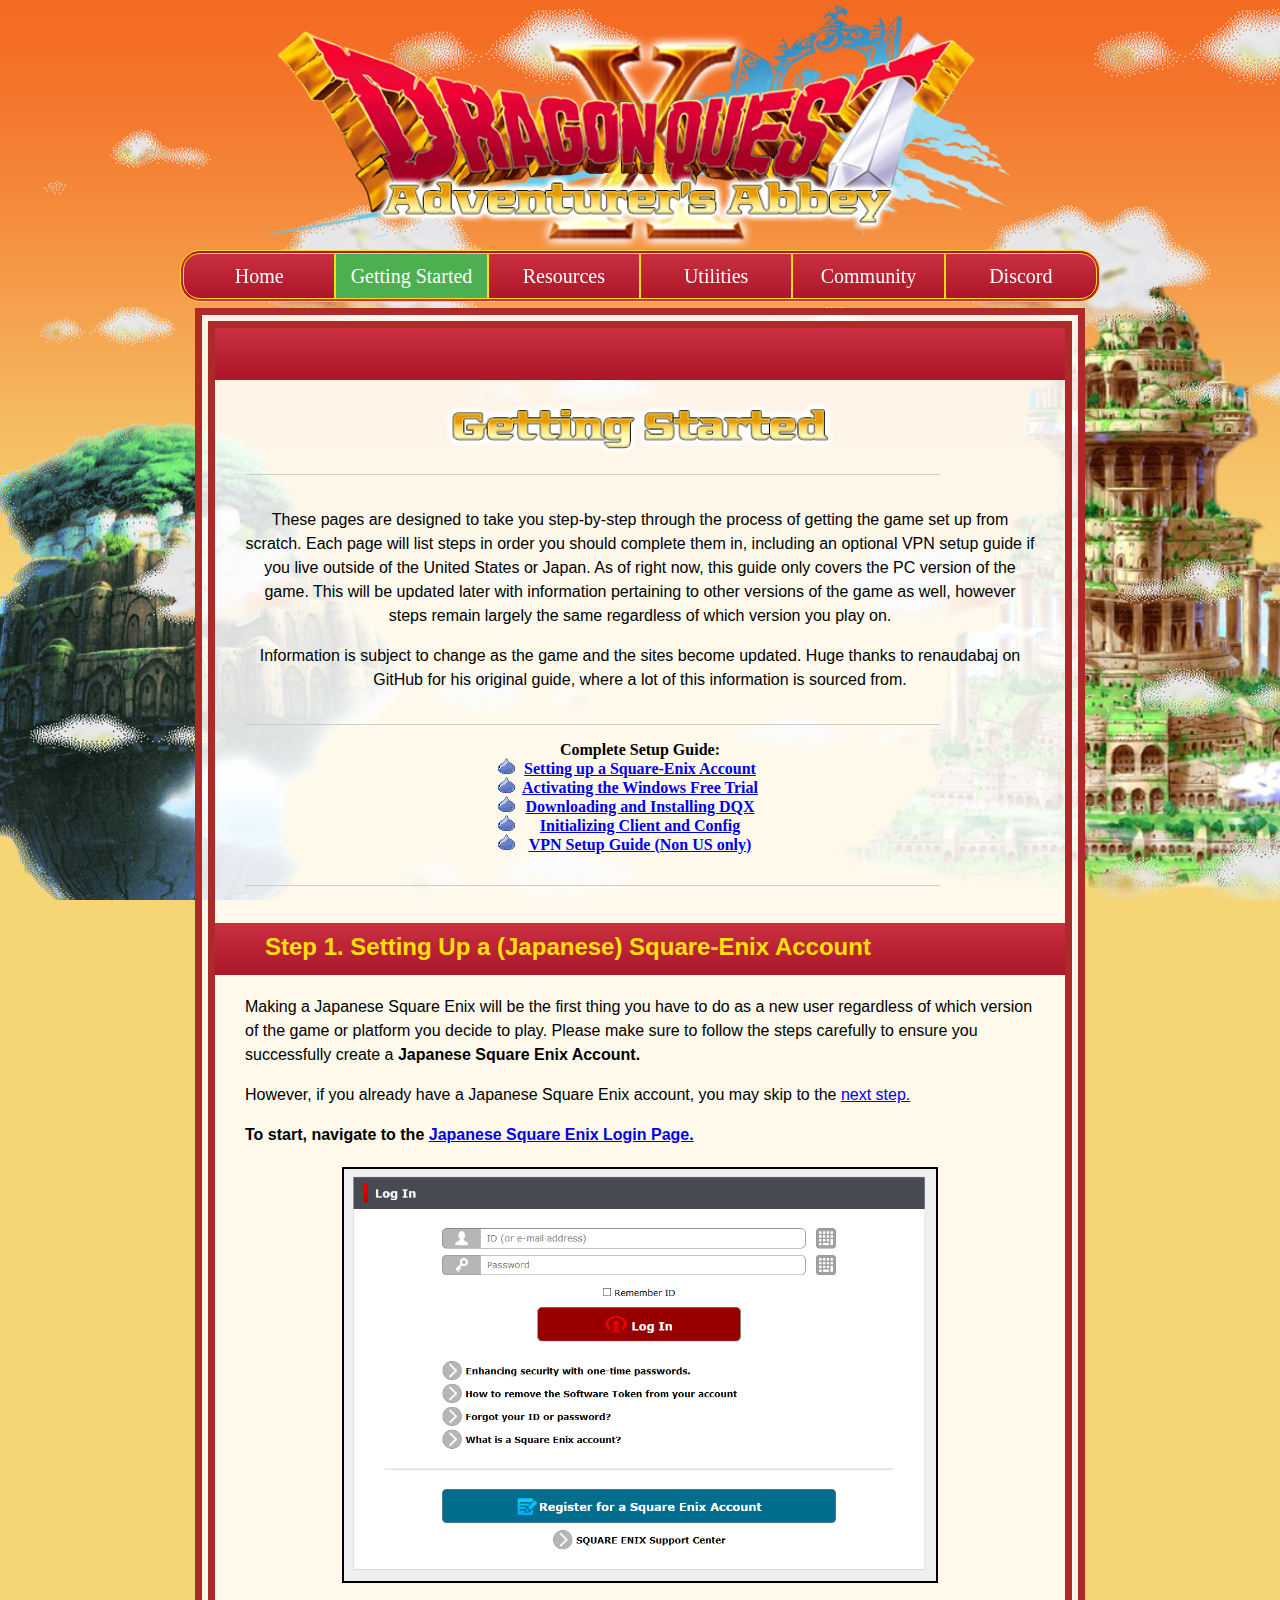
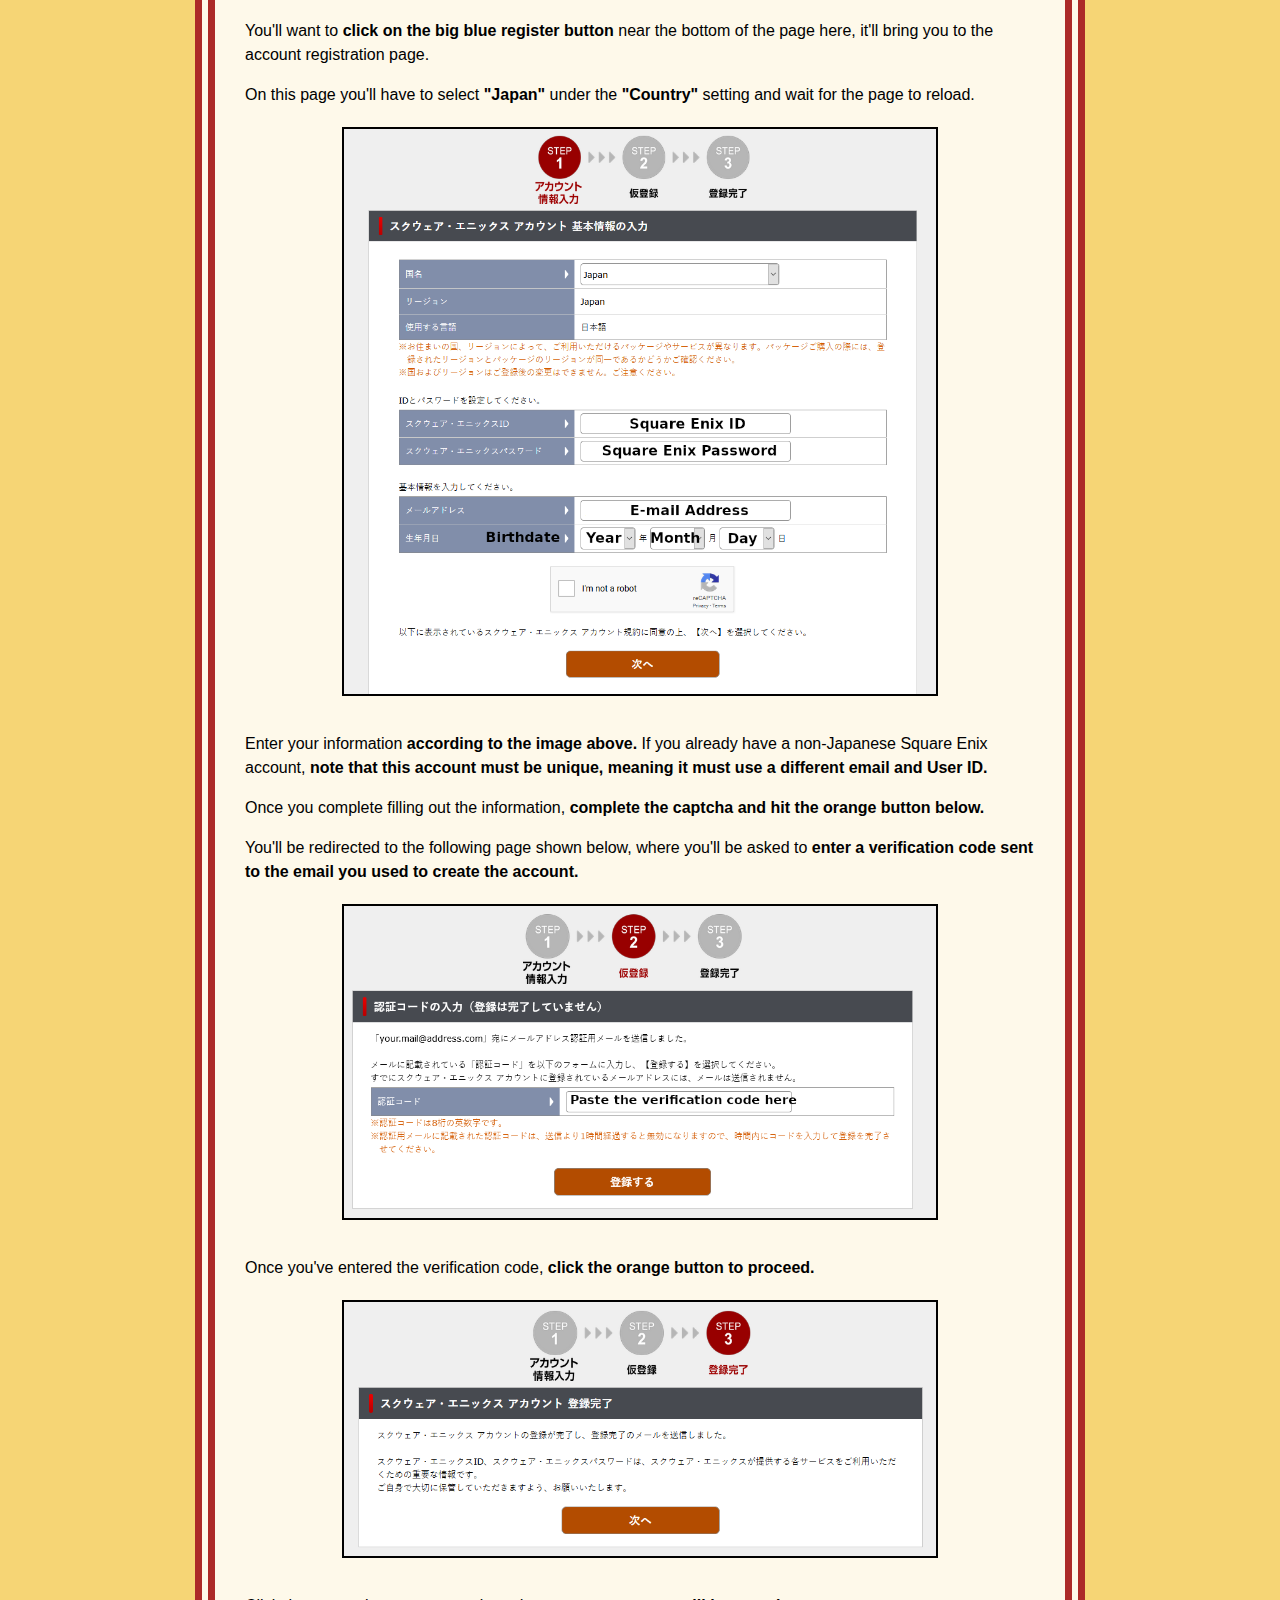
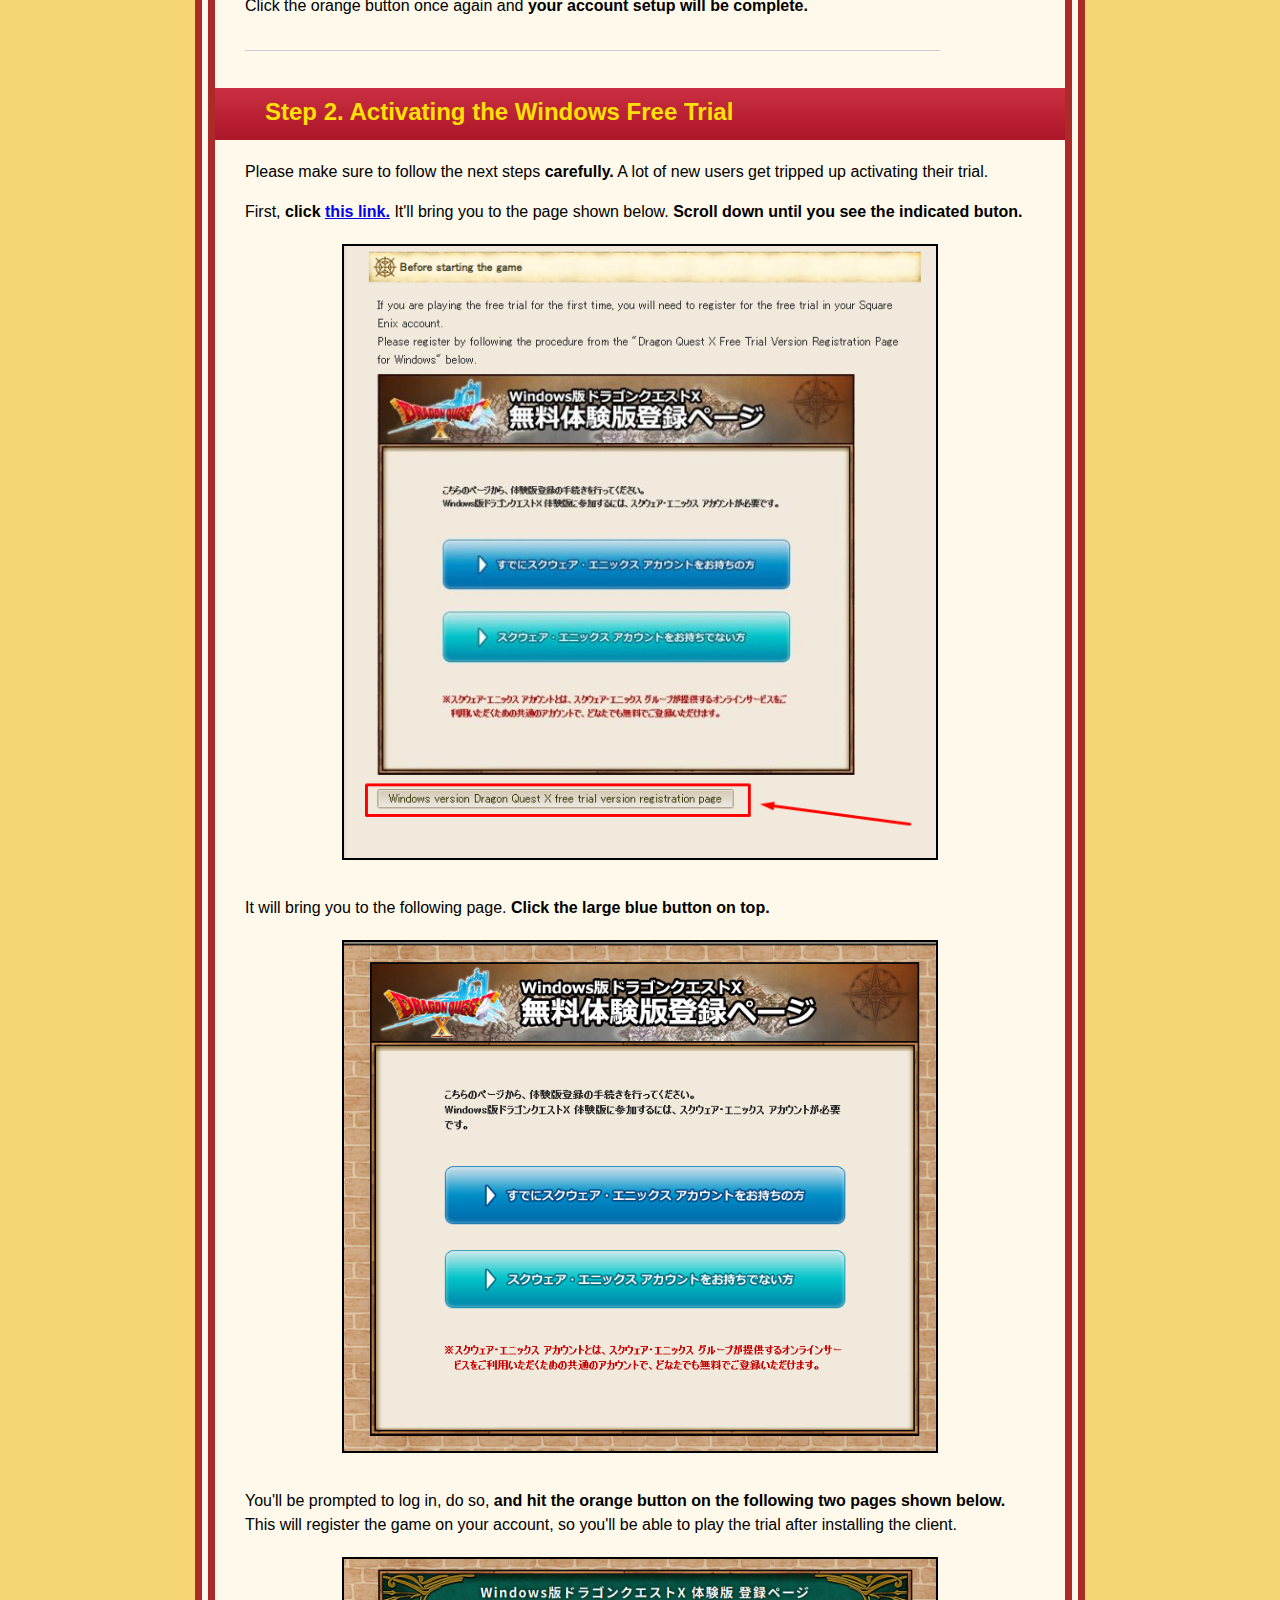
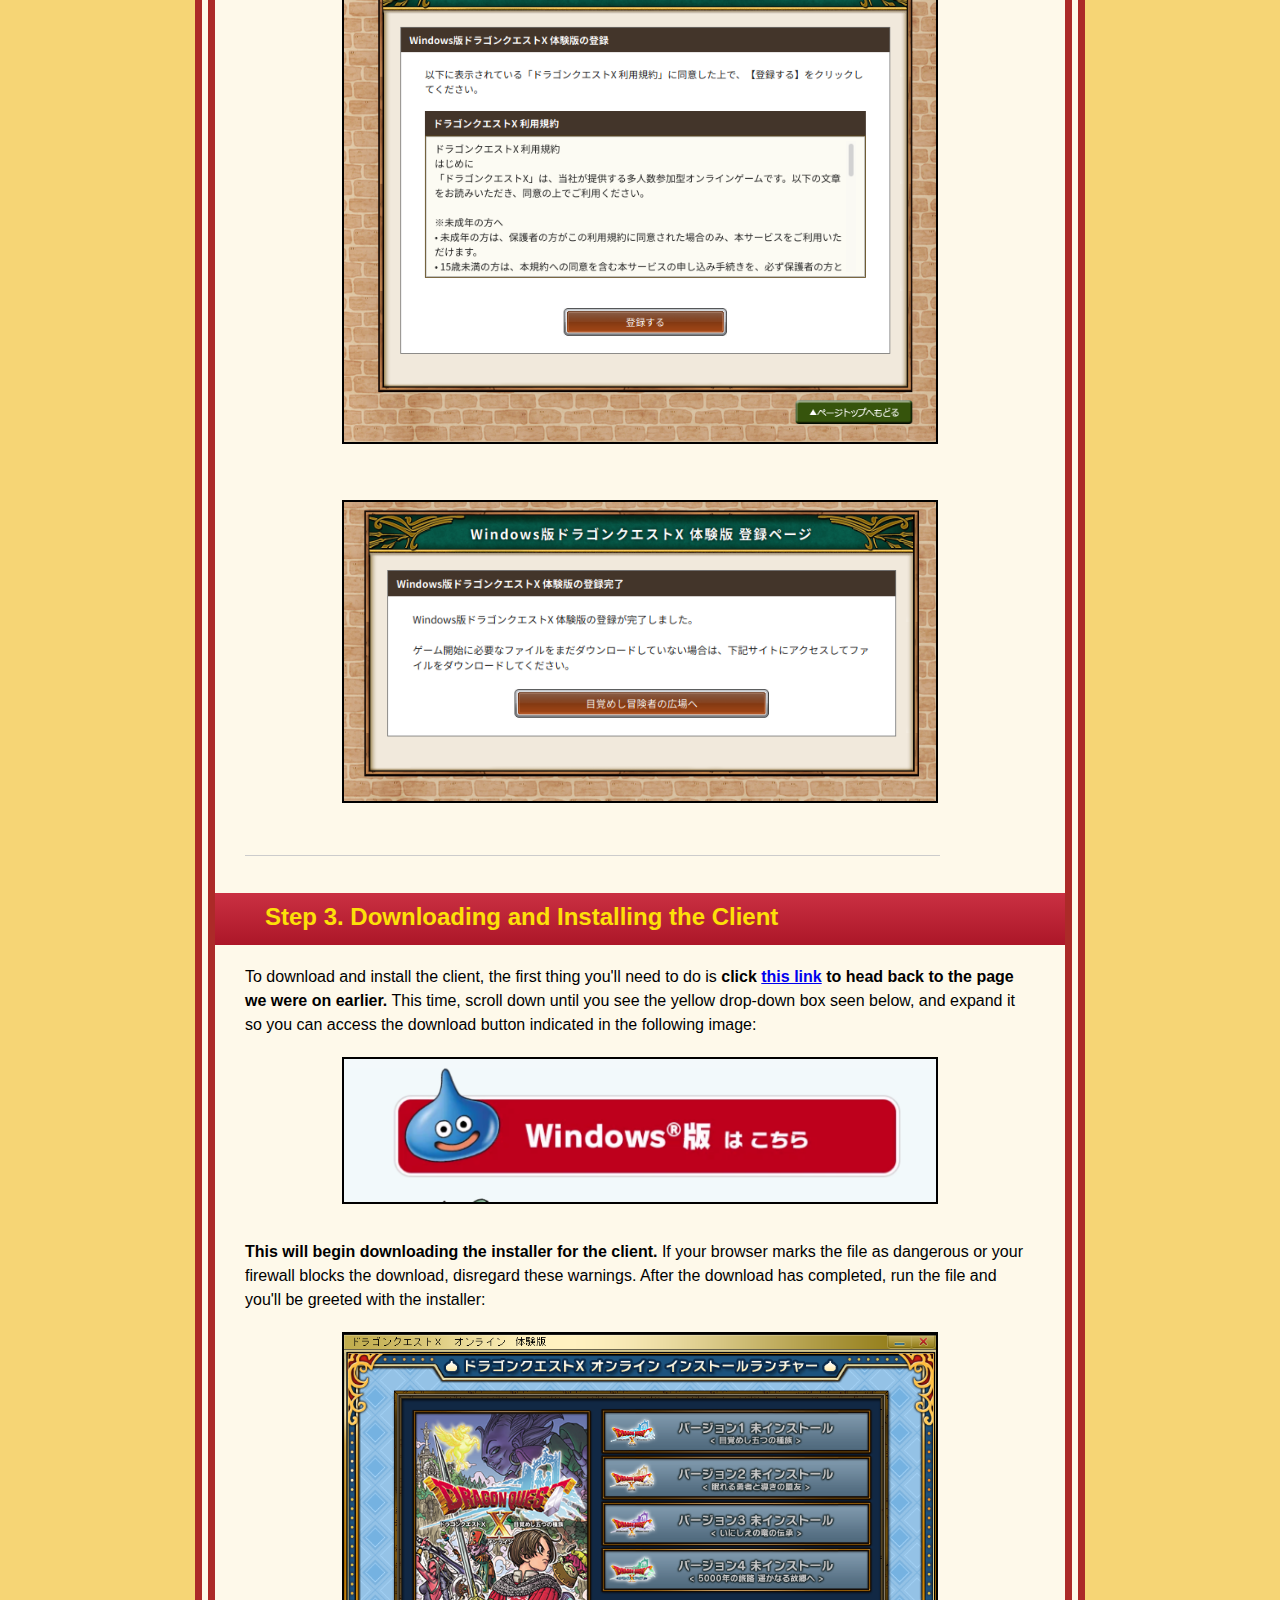
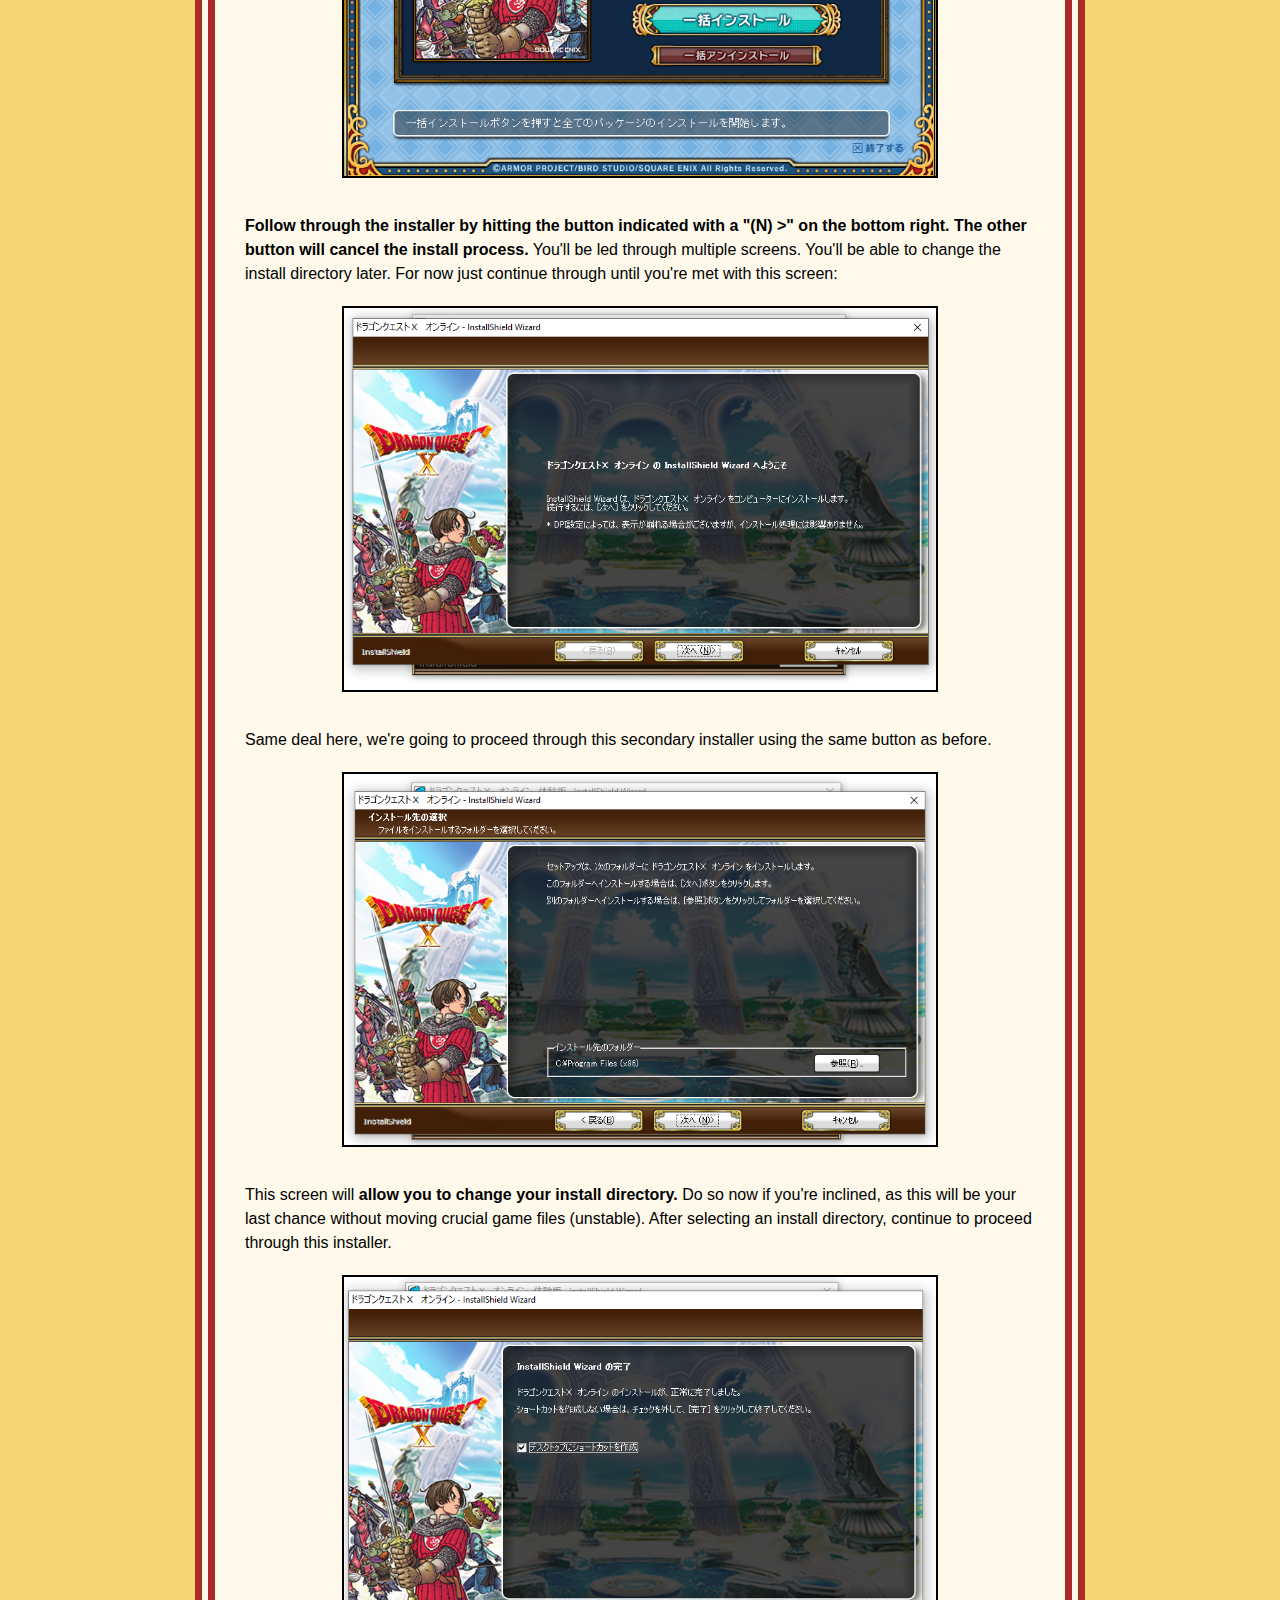
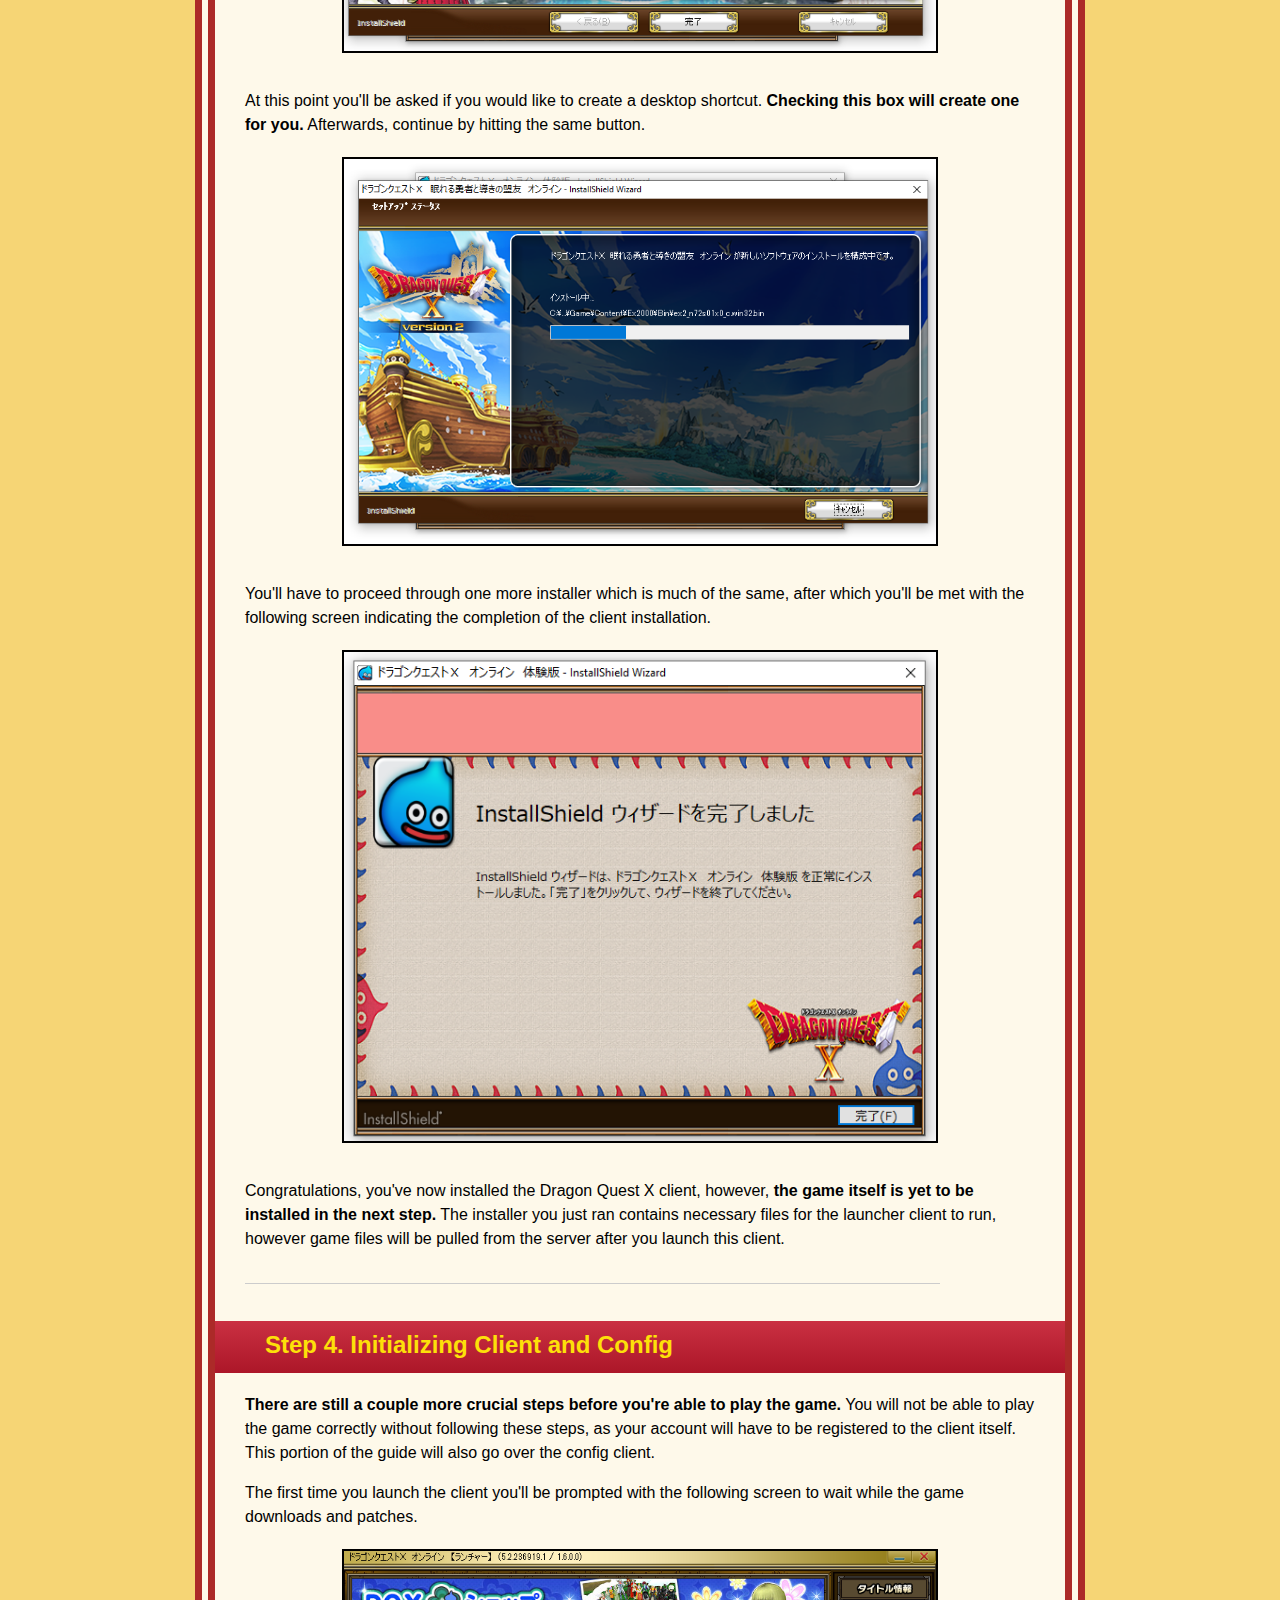
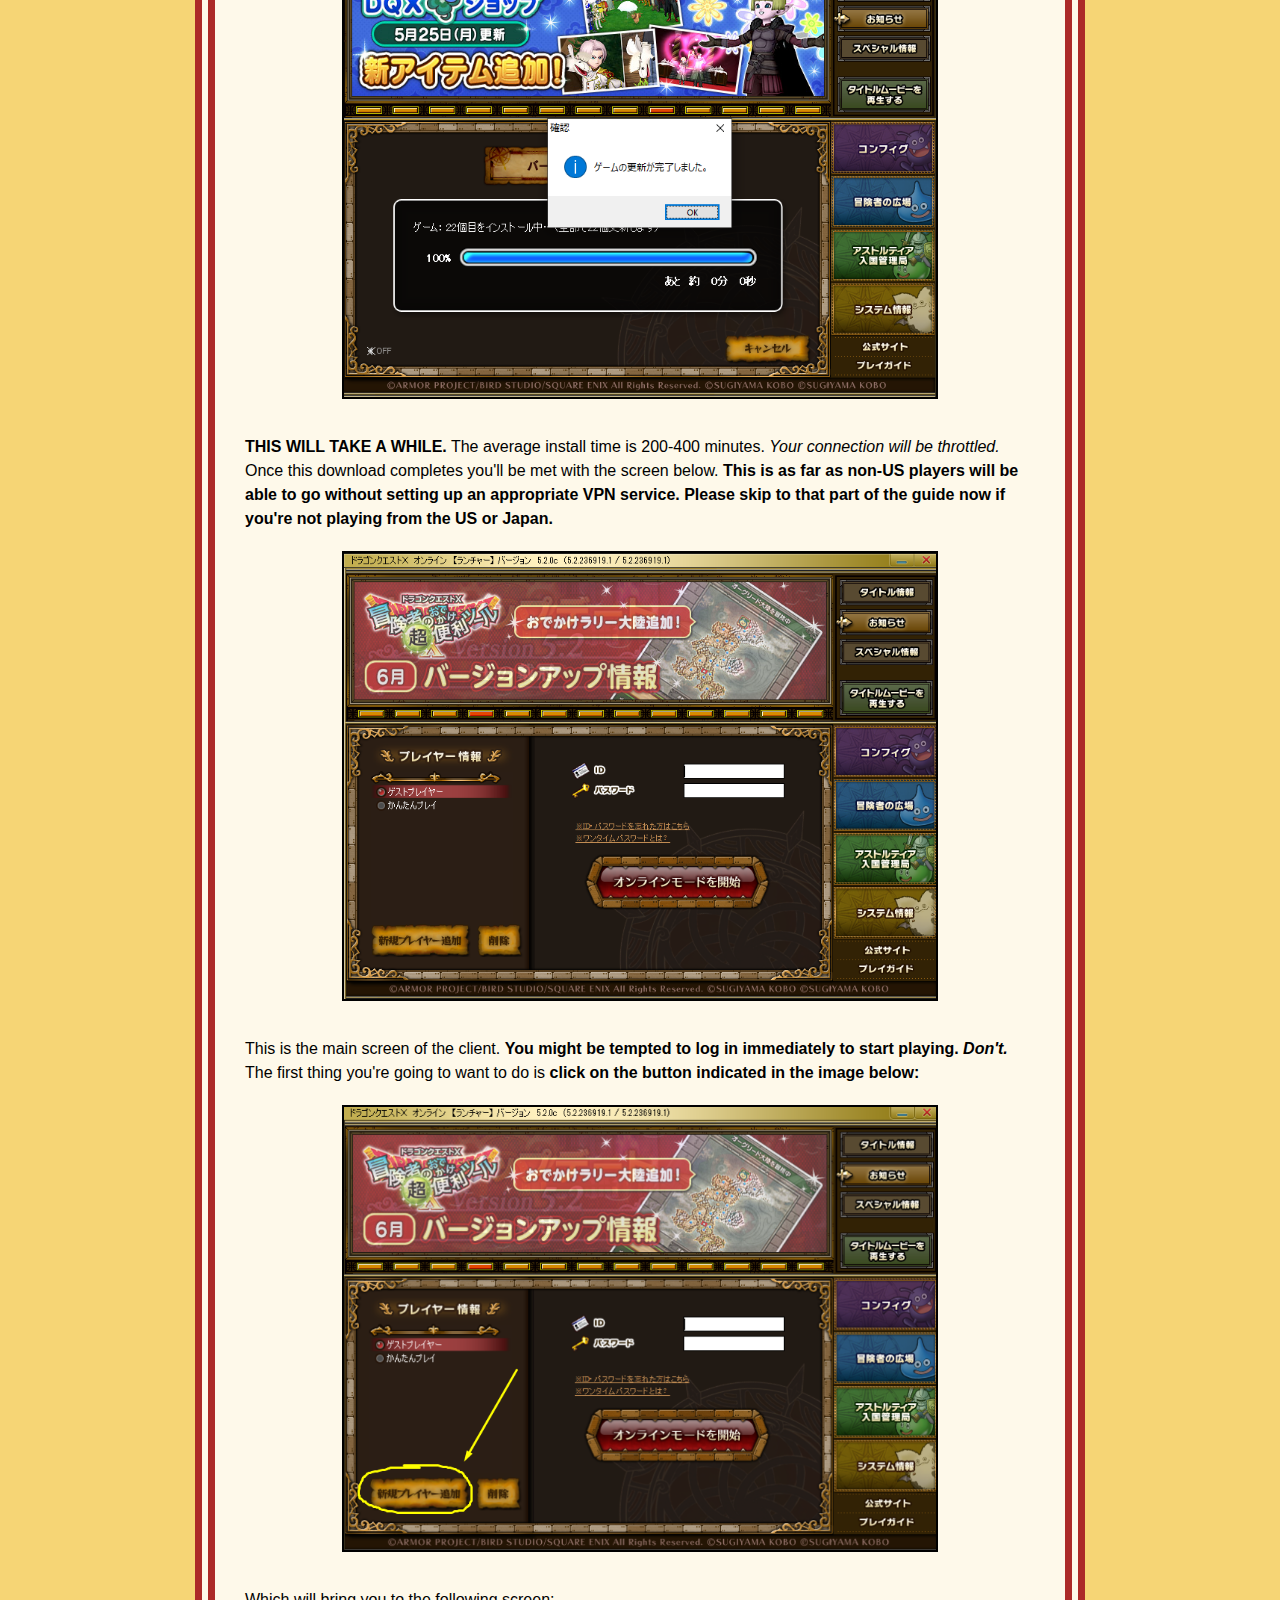
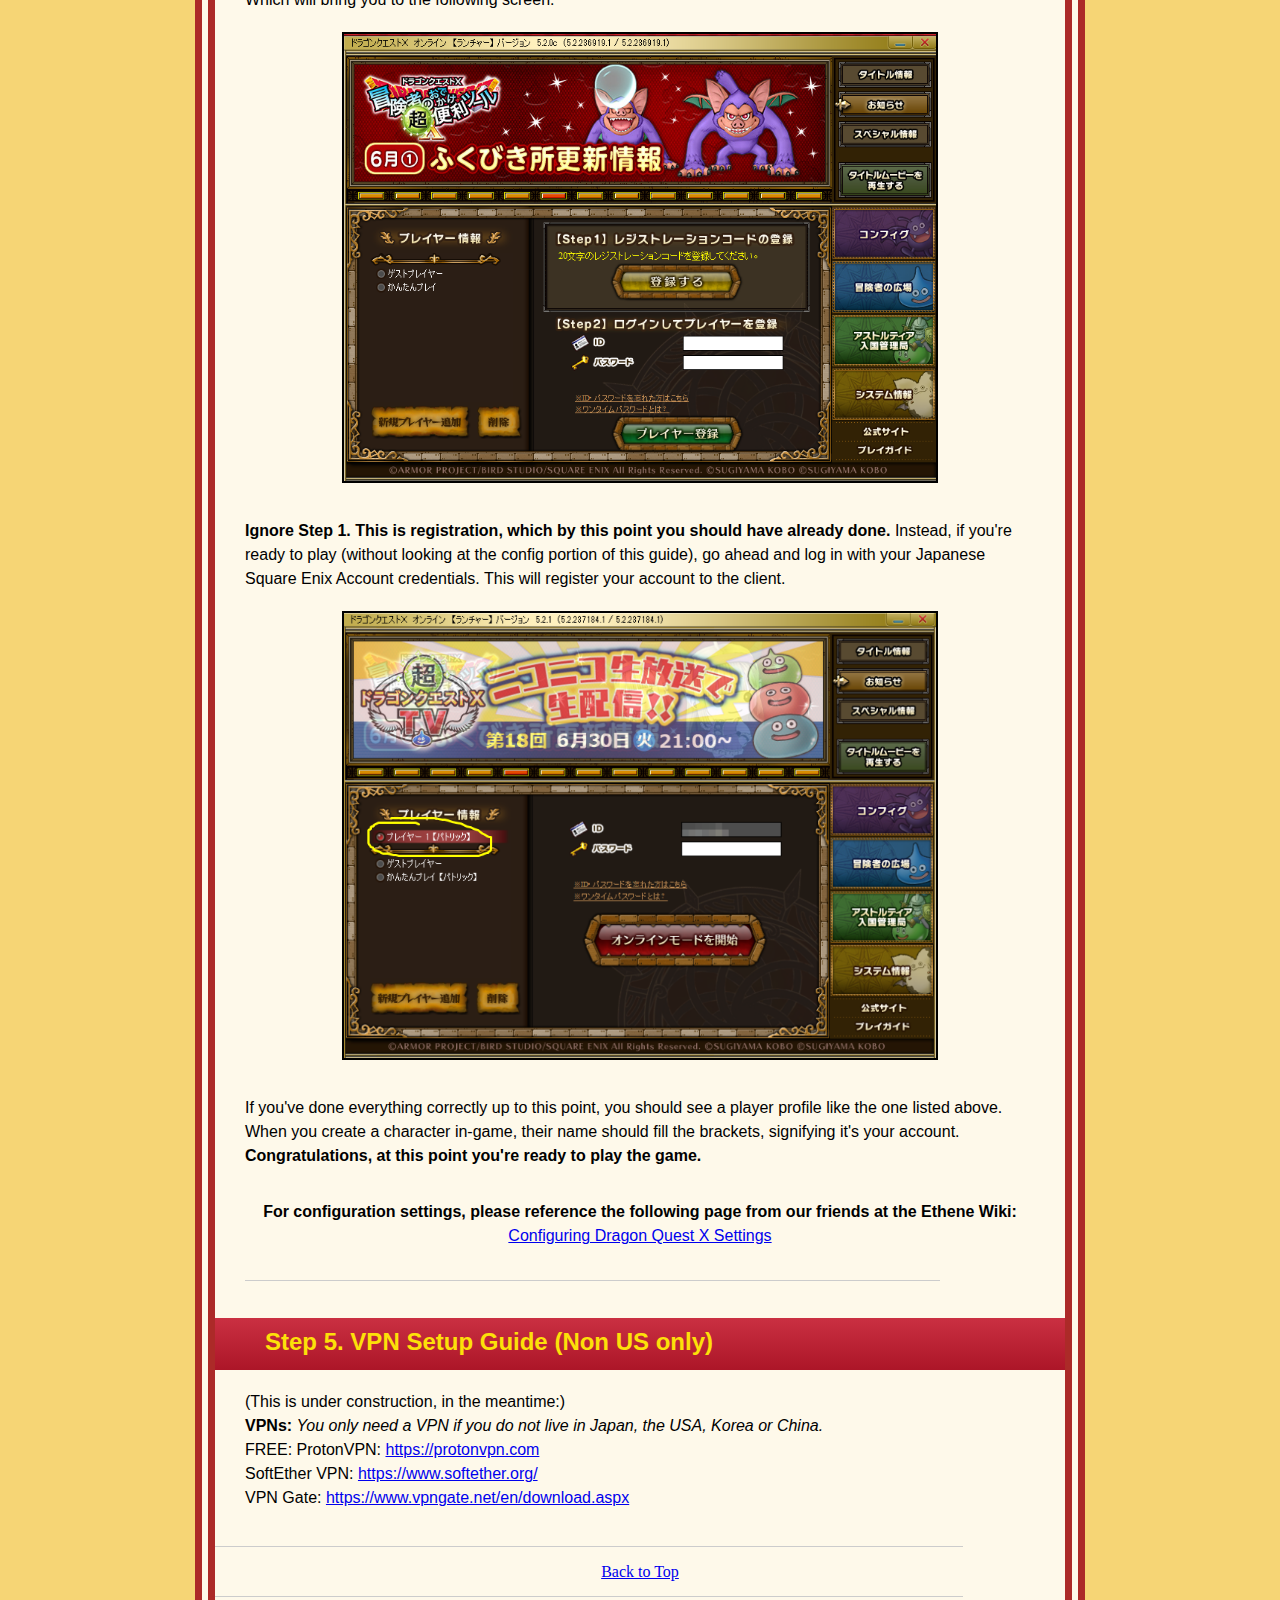
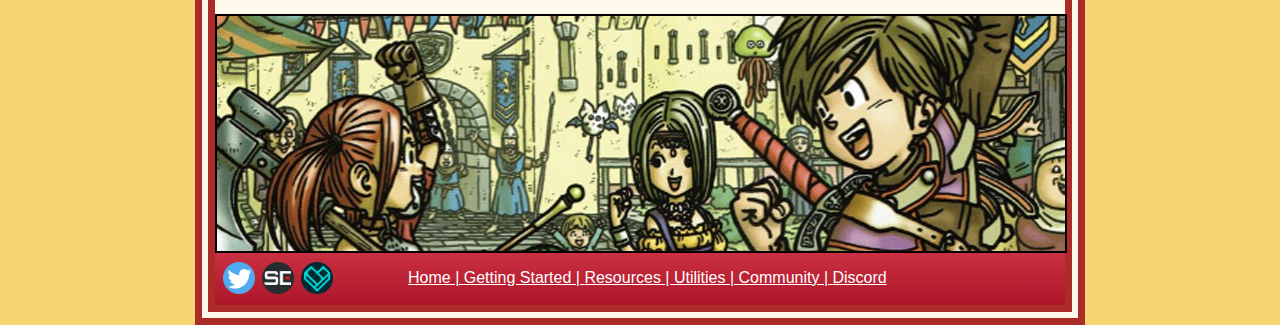
<file: pages/getting_started.html>
<!DOCTYPE html>
<html lang="en">
  <head>
    <meta charset="utf-8" />
    <title>Dragon Quest X</title>
    <link
      href="https://fonts.googleapis.com/css?family=Open+Sans:300,400&display=swap"
      rel="stylesheet"
    />
    <link href="../css/reset.css" rel="stylesheet" type="text/css" />
    <link href="../css/style.css" rel="stylesheet" type="text/css" />
  </head>

  <body id="evening">
    <!-- Start Header -->
    <header>
      <h1><a href="../index.html"> Dragon Quest X - Adventurer's Abbey </a></h1>
    </header>

    <!-- Start Navbar -->

    <nav class="header">
      <ul>
        <li class="leftmost"><a href="../index.html">Home</a></li>
        <li class="has-subnav" id="active">
          <a href="getting_started.html">Getting Started</a>
          <ul class="subnav">
            <li>
              <a href="getting_started.html#account"
                >Setting up a Square-Enix Account</a
              >
            </li>
            <li>
              <a href="getting_started.html#trial"
                >Activating the Windows Free Trial</a
              >
            </li>
            <li>
              <a href="getting_started.html#download"
                >Downloading and Installing DQX</a
              >
            </li>
            <li>
              <a href="getting_started.html#client"
                >Initializing the Client and Config</a
              >
            </li>
            <li>
              <a href="getting_started.html#vpn"
                >VPN Setup Guide (Non US only)</a
              >
            </li>
          </ul>
        </li>
        <li class="has-subnav">
          <a href="resources.html">Resources</a>
          <ul class="subnav">
            <li>
              <a href="/resources/payment_guide.html"
                >Purchasing and Subscription Guide</a
              >
            </li>
            <li>
              <a href="/resources/hiroba_guide.html"
                >Hiroba and Cash Shop Guide</a
              >
            </li>
            <li>
              <a href="/resources/fishing_guide.html"
                >Comprehensive Fishing Guide</a
              >
            </li>
          </ul>
        </li>
        <li class="has-subnav">
          <a href="/utilities.html">Utilities</a>
          <ul class="subnav">
            <li>
              <a href="/utilities/translation_tools.html"
                >Setting up Translation Utilities</a
              >
            </li>
            <li>
              <a href="/utilities/contributing.html"
                >Contributing to Translation Efforts</a
              >
            </li>
          </ul>
        </li>
        <li><a href="community.html">Community</a></li>
        <li class="rightmost">
          <a class="rightmost" href="discord.html">Discord</a>
        </li>
      </ul>
    </nav>

    <!-- End Navbar -->

    <!-- End Header -->

    <br />

    <!-- Start Main -->

    <main>
      <!-- Colored Block -->

      <div class="divblock"></div>

      <!-- Colored Block  end-->

      <!-- Featured Section Start -->

      <section class="featured">
        <img
          src="../images/getting_started.png"
          style="width: 50%; margin: 0 auto; text-align: center; display: block"
        />

        <hr width="88%" />

        <br />
        <p style="text-align: center">
          These pages are designed to take you step-by-step through the process
          of getting the game set up from scratch. Each page will list steps in
          order you should complete them in, including an optional VPN setup
          guide if you live outside of the United States or Japan. As of right
          now, this guide only covers the PC version of the game. This will be
          updated later with information pertaining to other versions of the
          game as well, however steps remain largely the same regardless of
          which version you play on.
        </p>

        <br />

        <p style="text-align: center">
          Information is subject to change as the game and the sites become
          updated. Huge thanks to renaudabaj on GitHub for his original guide,
          where a lot of this information is sourced from.
        </p>

        <br />

        <hr width="88%" />
        <!-- Start Game Nav List -->

        <div class="centerwrap">
          <ul>
            <h2>Complete Setup Guide:</h2>
            <li>
              <h2>
                <a href="#account">Setting up a Square-Enix Account</a>
              </h2>
            </li>
            <li>
              <h2>
                <a href="#trial">Activating the Windows Free Trial</a>
              </h2>
            </li>
            <li>
              <h2>
                <a href="#download">Downloading and Installing DQX</a>
              </h2>
            </li>
            <li>
              <h2>
                <a href="#client">Initializing Client and Config</a>
              </h2>
            </li>
            <li>
              <h2>
                <a href="#vpn">VPN Setup Guide (Non US only)</a>
              </h2>
            </li>
          </ul>
        </div>

        <!-- End Game Nav List -->

        <br id="account" />

        <hr width="88%" />
      </section>

      <div class="divblock">
        <h3>Step 1. Setting Up a (Japanese) Square-Enix Account</h3>
      </div>

      <section class="featured">
        <!-- Games list start -->

        <p>
          Making a Japanese Square Enix will be the first thing you have to do
          as a new user regardless of which version of the game or platform you
          decide to play. Please make sure to follow the steps carefully to
          ensure you successfully create a
          <strong>Japanese Square Enix Account.</strong>
        </p>

        <br />

        <p>
          However, if you already have a Japanese Square Enix account, you may
          skip to the <a href="#trial">next step.</a>
        </p>

        <br />

        <p>
          <strong>
            To start, navigate to the
            <a
              href="https://secure.square-enix.com/account/app/svc/Login?cont=account"
              >Japanese Square Enix Login Page.</a
            >
          </strong>
        </p>

        <img
          src="../images/setup/acc1.png"
          style="width: 75%; border: 2px rgb(0, 0, 0) solid"
        />

        <br />

        <p>
          You'll want to
          <strong>click on the big blue register button</strong> near the bottom
          of the page here, it'll bring you to the account registration page.
        </p>
        <br />
        <p>
          On this page you'll have to select <strong>"Japan"</strong> under the
          <strong>"Country"</strong> setting and wait for the page to reload.
        </p>

        <img
          src="../images/setup/acc2.png"
          style="width: 75%; border: 2px rgb(0, 0, 0) solid"
        />

        <br />

        <p>
          Enter your information
          <strong>according to the image above.</strong> If you already have a
          non-Japanese Square Enix account,
          <strong>
            note that this account must be unique, meaning it must use a
            different email and User ID.</strong
          >
        </p>

        <br />

        <p>
          Once you complete filling out the information,
          <strong>complete the captcha and hit the orange button below.</strong>
        </p>

        <br />

        <p>
          You'll be redirected to the following page shown below, where you'll
          be asked to
          <strong
            >enter a verification code sent to the email you used to create the
            account.</strong
          >
        </p>

        <img
          src="../images/setup/acc4.png"
          style="width: 75%; border: 2px rgb(0, 0, 0) solid"
        />

        <br />

        <p>
          Once you've entered the verification code,
          <strong>click the orange button to proceed.</strong>
        </p>

        <img
          src="../images/setup/acc5.png"
          style="width: 75%; border: 2px rgb(0, 0, 0) solid"
        />

        <br />

        <p>
          Click the orange button once again and
          <strong>your account setup will be complete.</strong>
        </p>

        <br id="trial" />

        <hr width="88%" />
      </section>

      <div class="divblock">
        <h3>Step 2. Activating the Windows Free Trial</h3>
      </div>

      <section class="featured">
        <!-- Games list start -->

        <p>
          Please make sure to follow the next steps
          <strong>carefully.</strong> A lot of new users get tripped up
          activating their trial.
        </p>

        <br />

        <p>
          First,
          <strong
            >click
            <a
              href="https://hiroba.dqx.jp/sc/public/playguide/wintrial_1_normal"
              >this link.</a
            ></strong
          >
          It'll bring you to the page shown below.
          <strong>Scroll down until you see the indicated buton.</strong>
        </p>

        <img
          src="../images/setup/trial1.png"
          style="width: 75%; border: 2px rgb(0, 0, 0) solid"
        />

        <br />

        <p>
          It will bring you to the following page.
          <strong>Click the large blue button on top.</strong>
        </p>

        <img
          src="../images/setup/trial2.png"
          style="width: 75%; border: 2px rgb(0, 0, 0) solid"
        />
        <br />

        <p>
          You'll be prompted to log in, do so,
          <strong
            >and hit the orange button on the following two pages shown
            below.</strong
          >
          This will register the game on your account, so you'll be able to play
          the trial after installing the client.
        </p>

        <img
          src="../images/setup/trial3.png"
          style="width: 75%; border: 2px rgb(0, 0, 0) solid"
        />
        <br />

        <img
          src="../images/setup/trial4.png"
          style="width: 75%; border: 2px rgb(0, 0, 0) solid"
        />
        <br id="download" />

        <hr width="88%" />
      </section>

      <div class="divblock">
        <h3>Step 3. Downloading and Installing the Client</h3>
      </div>

      <section class="featured">
        <p>
          To download and install the client, the first thing you'll need to do
          is
          <strong
            >click
            <a
              href="https://hiroba.dqx.jp/sc/public/playguide/wintrial_1_normal"
              >this link</a
            >
            to head back to the page we were on earlier.</strong
          >
          This time, scroll down until you see the yellow drop-down box seen
          below, and expand it so you can access the download button indicated
          in the following image:
        </p>

        <img
          src="../images/setup/download1.png"
          style="width: 75%; border: 2px rgb(0, 0, 0) solid"
        />
        <br />

        <p>
          <strong
            >This will begin downloading the installer for the client.</strong
          >
          If your browser marks the file as dangerous or your firewall blocks
          the download, disregard these warnings. After the download has
          completed, run the file and you'll be greeted with the installer:
        </p>

        <img
          src="../images/setup/install1.png"
          style="width: 75%; border: 2px rgb(0, 0, 0) solid"
        />
        <br />

        <p>
          <strong
            >Follow through the installer by hitting the button indicated with a
            "(N) >" on the bottom right. The other button will cancel the
            install process.</strong
          >
          You'll be led through multiple screens. You'll be able to change the
          install directory later. For now just continue through until you're
          met with this screen:
        </p>

        <img
          src="../images/setup/install2.png"
          style="width: 75%; border: 2px rgb(0, 0, 0) solid"
        />
        <br />

        <p>
          Same deal here, we're going to proceed through this secondary
          installer using the same button as before.
        </p>

        <img
          src="../images/setup/install3.png"
          style="width: 75%; border: 2px rgb(0, 0, 0) solid"
        />
        <br />

        <p>
          This screen will
          <strong>allow you to change your install directory.</strong> Do so now
          if you're inclined, as this will be your last chance without moving
          crucial game files (unstable). After selecting an install directory,
          continue to proceed through this installer.
        </p>

        <img
          src="../images/setup/install4.png"
          style="width: 75%; border: 2px rgb(0, 0, 0) solid"
        />
        <br />

        <p>
          At this point you'll be asked if you would like to create a desktop
          shortcut.
          <strong>Checking this box will create one for you.</strong>
          Afterwards, continue by hitting the same button.
        </p>

        <img
          src="../images/setup/install5.png"
          style="width: 75%; border: 2px rgb(0, 0, 0) solid"
        />
        <br />

        <p>
          You'll have to proceed through one more installer which is much of the
          same, after which you'll be met with the following screen indicating
          the completion of the client installation.
        </p>

        <img
          src="../images/setup/install6.png"
          style="width: 75%; border: 2px rgb(0, 0, 0) solid"
        />
        <br />

        <p>
          Congratulations, you've now installed the Dragon Quest X client,
          however,
          <strong
            >the game itself is yet to be installed in the next step.</strong
          >
          The installer you just ran contains necessary files for the launcher
          client to run, however game files will be pulled from the server after
          you launch this client.
        </p>
        <br id="client" />

        <hr width="88%" />
      </section>

      <div class="divblock">
        <h3>Step 4. Initializing Client and Config</h3>
      </div>

      <section class="featured">
        <p>
          <strong
            >There are still a couple more crucial steps before you're able to
            play the game.</strong
          >
          You will not be able to play the game correctly without following
          these steps, as your account will have to be registered to the client
          itself. This portion of the guide will also go over the config client.
        </p>

        <br />

        <p>
          The first time you launch the client you'll be prompted with the
          following screen to wait while the game downloads and patches.
        </p>

        <img
          src="../images/setup/client1.png"
          style="width: 75%; border: 2px rgb(0, 0, 0) solid"
        />
        <br />

        <p>
          <strong>THIS WILL TAKE A WHILE.</strong> The average install time is
          200-400 minutes. <em>Your connection will be throttled.</em>
        </p>
        <p>
          Once this download completes you'll be met with the screen below.
          <strong
            >This is as far as non-US players will be able to go without setting
            up an appropriate VPN service. Please skip to that part of the guide
            now if you're not playing from the US or Japan.</strong
          >
        </p>

        <img
          src="../images/setup/client2.png"
          style="width: 75%; border: 2px rgb(0, 0, 0) solid"
        />
        <br />

        <p>
          This is the main screen of the client.
          <strong
            >You might be tempted to log in immediately to start playing.
            <em>Don't.</em></strong
          >
        </p>
        <p>
          The first thing you're going to want to do is
          <strong>click on the button indicated in the image below:</strong>
        </p>

        <img
          src="../images/setup/client3.png"
          style="width: 75%; border: 2px rgb(0, 0, 0) solid"
        />
        <br />

        <p>Which will bring you to the following screen:</p>

        <img
          src="../images/setup/client4.png"
          style="width: 75%; border: 2px rgb(0, 0, 0) solid"
        />
        <br />

        <p>
          <strong
            >Ignore Step 1. This is registration, which by this point you should
            have already done.</strong
          >
          Instead, if you're ready to play (without looking at the config
          portion of this guide), go ahead and log in with your Japanese Square
          Enix Account credentials. This will register your account to the
          client.
        </p>

        <img
          src="../images/setup/client5.png"
          style="width: 75%; border: 2px rgb(0, 0, 0) solid"
        />
        <br />

        <p>
          If you've done everything correctly up to this point, you should see a
          player profile like the one listed above. When you create a character
          in-game, their name should fill the brackets, signifying it's your
          account.
          <strong
            >Congratulations, at this point you're ready to play the
            game.</strong
          >
        </p>

        <br />
        <br />

        <p style="text-align: center">
          <strong
            >For configuration settings, please reference the following page
            from our friends at the Ethene Wiki:
          </strong>
          <a href="https://ethene.wiki/wiki/Configuring_Dragon_Quest_X_Settings"
            >Configuring Dragon Quest X Settings</a
          >
        </p>
        <br id="vpn" />

        <hr width="88%" />
      </section>

      <div class="divblock">
        <h3>Step 5. VPN Setup Guide (Non US only)</h3>
      </div>

      <section class="featured">
        <p>(This is under construction, in the meantime:)</p>
        <p>
          <strong>VPNs:</strong>
          <em
            >You only need a VPN if you do not live in Japan, the USA, Korea or
            China.</em
          >
        </p>
        <p>
          FREE: ProtonVPN:
          <a href="https://protonvpn.com/">https://protonvpn.com</a>
        </p>
        <p>
          SoftEther VPN:
          <a href="https://www.softether.org/">https://www.softether.org/</a>
        </p>
        <p>
          VPN Gate:
          <a href="https://www.vpngate.net/en/download.aspx"
            >https://www.vpngate.net/en/download.aspx</a
          >
        </p>
      </section>

      <!-- Featured Section End -->

      <!-- Start Footer -->

      <hr width="88%" />
      <p style="text-align: center"><a href="#">Back to Top</a></p>
      <hr width="88%" />

      <img src="../images/dqbanner3.jpg" class="banner" />
      <div class="divblock">
        <!-- Social Links -->

        <div id="sociallinks">
          <a href="https://twitter.com/DragonQuest" target="_blank"
            ><img
              class="socialimg"
              src="../images/twitlogo.png"
              style="padding-left: 8px"
          /></a>
          <a
            href="https://dragonquest.square-enix-games.com/?lng=us"
            target="_blank"
            ><img src="../images/selogo.png" class="socialimg"
          /></a>
          <a
            href="https://dragonquest.fandom.com/wiki/Dragon_Quest_Wiki"
            target="_blank"
            ><img src="../images/fanlogo.png" class="socialimg"
          /></a>
        </div>

        <!-- Footer Nav -->

        <nav id="bottomnav">
          <ul>
            <li><a href="../index.html" class="bottomnav">Home | </a></li>
            <li>
              <a href="getting_started.html" class="bottomnav"
                >Getting Started |
              </a>
            </li>
            <li>
              <a href="resources.html" class="bottomnav">Resources | </a>
            </li>
            <li>
              <a href="utilities.html" class="bottomnav">Utilities | </a>
            </li>
            <li>
              <a href="community.html" class="bottomnav">Community | </a>
            </li>
            <li>
              <a href="discord.html" class="bottomnav">Discord</a>
            </li>
          </ul>
        </nav>
      </div>
    </main>

    <!-- End Main -->
  </body>
</html>
</file>
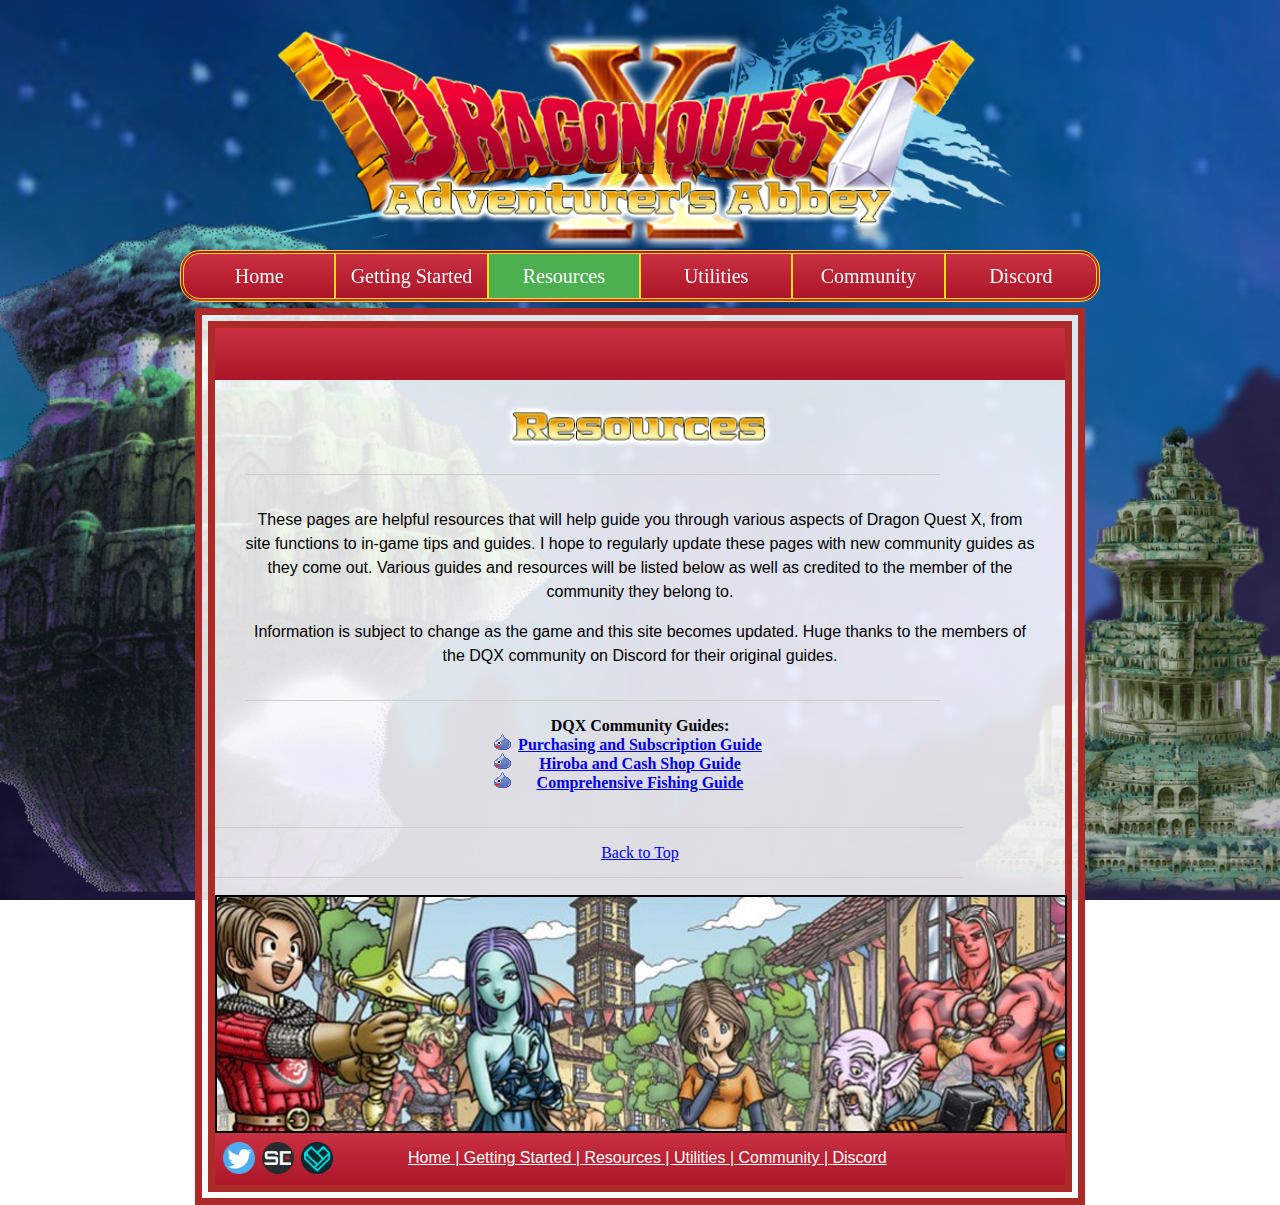
<file: pages/resources.html>
<!DOCTYPE html>
<html lang="en">
  <head>
    <meta charset="utf-8" />
    <title>Dragon Quest X</title>
    <link
      href="https://fonts.googleapis.com/css?family=Open+Sans:300,400&display=swap"
      rel="stylesheet"
    />
    <link href="../css/reset.css" rel="stylesheet" type="text/css" />
    <link href="../css/style.css" rel="stylesheet" type="text/css" />
  </head>

  <body id="night">
    <!-- Start Header -->
    <header>
      <h1><a href="../index.html"> Dragon Quest X - Adventurer's Abbey </a></h1>
    </header>

    <!-- Start Navbar -->

    <nav class="header">
      <ul>
        <li class="leftmost"><a href="../index.html">Home</a></li>
        <li class="has-subnav">
          <a href="getting_started.html">Getting Started</a>
          <ul class="subnav">
            <li>
              <a href="getting_started.html#account"
                >Setting up a Square-Enix Account</a
              >
            </li>
            <li>
              <a href="getting_started.html#trial"
                >Activating the Windows Free Trial</a
              >
            </li>
            <li>
              <a href="getting_started.html#download"
                >Downloading and Installing DQX</a
              >
            </li>
            <li>
              <a href="getting_started.html#client"
                >Initializing the Client and Config</a
              >
            </li>
            <li>
              <a href="getting_started.html#vpn"
                >VPN Setup Guide (Non US only)</a
              >
            </li>
          </ul>
        </li>
        <li class="has-subnav" id="active">
          <a href="resources.html">Resources</a>
          <ul class="subnav">
            <li>
              <a href="resources/payment_guide.html"
                >Purchasing and Subscription Guide</a
              >
            </li>
            <li>
              <a href="resources/hiroba_guide.html"
                >Hiroba and Cash Shop Guide</a
              >
            </li>
            <li>
              <a href="resources/fishing_guide.html"
                >Comprehensive Fishing Guide</a
              >
            </li>
          </ul>
        </li>
        <li class="has-subnav">
          <a href="utilities.html">Utilities</a>
          <ul class="subnav">
            <li>
              <a href="utilities/translation_tools.html"
                >Setting up Translation Utilities</a
              >
            </li>
            <li>
              <a href="utilities/contributing.html"
                >Contributing to Translation Efforts</a
              >
            </li>
          </ul>
        </li>
        <li><a href="community.html">Community</a></li>
        <li class="rightmost">
          <a class="rightmost" href="discord.html">Discord</a>
        </li>
      </ul>
    </nav>

    <!-- End Navbar -->

    <!-- End Header -->

    <br />

    <!-- Start Main -->

    <main>
      <!-- Colored Block -->

      <div class="divblock"></div>

      <!-- Colored Block  end-->

      <!-- Featured Section Start -->

      <section class="featured">
        <img
          src="../images/resources.png"
          style="width: 50%; margin: 0 auto; text-align: center; display: block"
        />

        <hr width="88%" />

        <br />
        <p style="text-align: center">
          These pages are helpful resources that will help guide you through
          various aspects of Dragon Quest X, from site functions to in-game tips
          and guides. I hope to regularly update these pages with new community
          guides as they come out. Various guides and resources will be listed
          below as well as credited to the member of the community they belong
          to.
        </p>

        <br />

        <p style="text-align: center">
          Information is subject to change as the game and this site becomes
          updated. Huge thanks to the members of the DQX community on Discord
          for their original guides.
        </p>

        <br />

        <hr width="88%" />
        <!-- Start Game Nav List -->

        <div class="centerwrap">
          <ul>
            <h2>DQX Community Guides:</h2>
            <li>
              <h2>
                <a href="resources/payment_guide.html"
                  >Purchasing and Subscription Guide</a
                >
              </h2>
            </li>
            <li>
              <h2>
                <a href="resources/hiroba_guide.html"
                  >Hiroba and Cash Shop Guide</a
                >
              </h2>
            </li>
            <li>
              <h2>
                <a href="resources/fishing_guide.html"
                  >Comprehensive Fishing Guide</a
                >
              </h2>
            </li>
          </ul>
        </div>

        <!-- End Game Nav List -->
      </section>

      <!-- Featured Section End -->

      <!-- Start Footer -->

      <hr width="88%" />
      <p style="text-align: center"><a href="#">Back to Top</a></p>
      <hr width="88%" />

      <img src="../images/dqbanner4.jpg" class="banner" />
      <div class="divblock">
        <!-- Social Links -->

        <div id="sociallinks">
          <a href="https://twitter.com/DragonQuest" target="_blank"
            ><img
              class="socialimg"
              src="../images/twitlogo.png"
              style="padding-left: 8px"
          /></a>
          <a
            href="https://dragonquest.square-enix-games.com/?lng=us"
            target="_blank"
            ><img src="../images/selogo.png" class="socialimg"
          /></a>
          <a
            href="https://dragonquest.fandom.com/wiki/Dragon_Quest_Wiki"
            target="_blank"
            ><img src="../images/fanlogo.png" class="socialimg"
          /></a>
        </div>

        <!-- Footer Nav -->

        <nav id="bottomnav">
          <ul>
            <li><a href="../index.html" class="bottomnav">Home | </a></li>
            <li>
              <a href="getting_started.html" class="bottomnav"
                >Getting Started |
              </a>
            </li>
            <li>
              <a href="resources.html" class="bottomnav">Resources | </a>
            </li>
            <li>
              <a href="utilities.html" class="bottomnav">Utilities | </a>
            </li>
            <li>
              <a href="community.html" class="bottomnav">Community | </a>
            </li>
            <li>
              <a href="discord.html" class="bottomnav">Discord</a>
            </li>
          </ul>
        </nav>
      </div>
    </main>

    <!-- End Main -->
  </body>
</html>
</file>
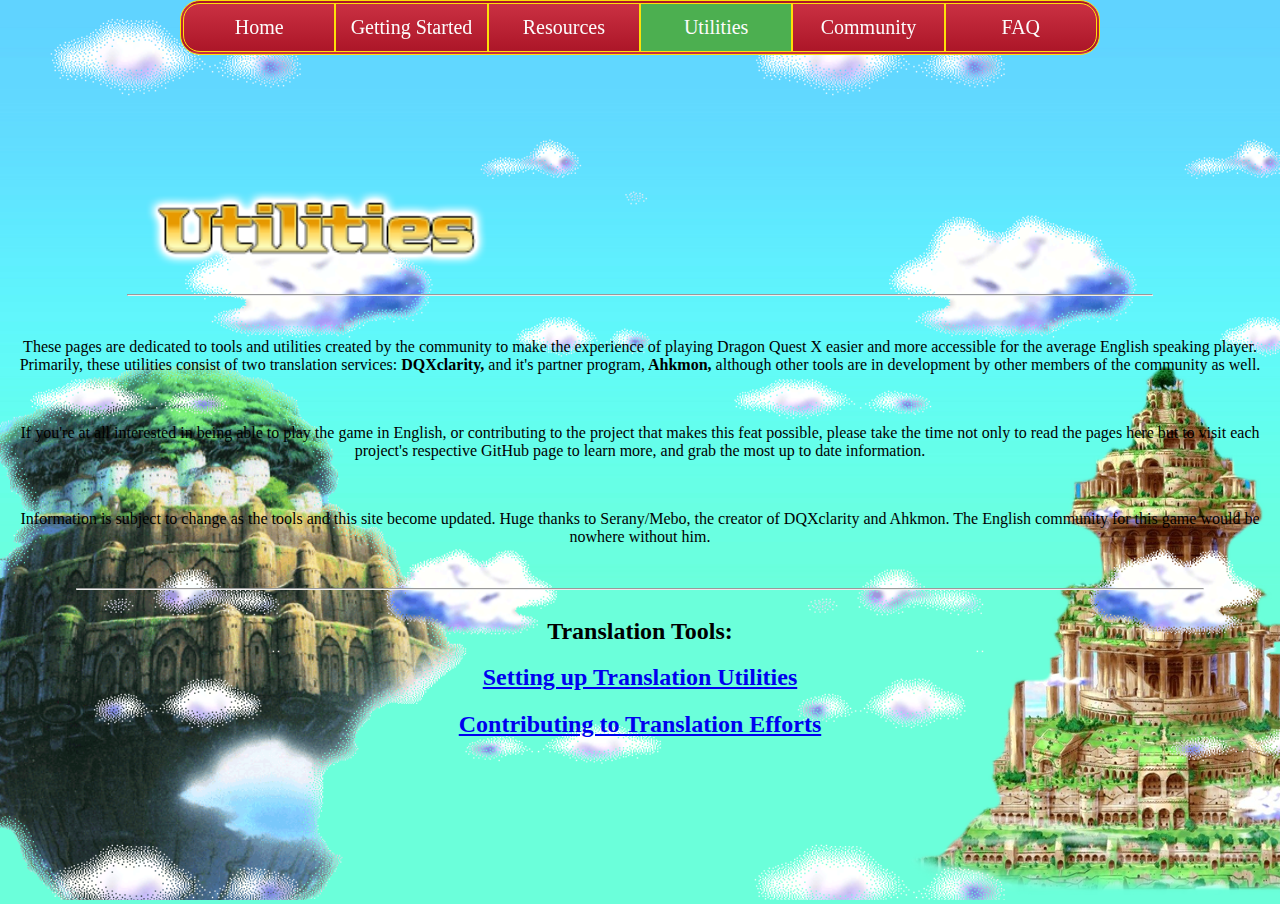
<file: pages/utilities.html>
<!DOCTYPE html>
<html lang="en">
  <head>
    <meta charset="utf-8" />
    <meta property="og:type" content="website" />
    <meta name="title" content="Dragon Quest X - Adventurer's Abbey" />
    <meta
      name="description"
      content="A website dedicated to Dragon Quest X's English community and their resources."
    />
    <meta
      name="keywords"
      content="DQX, Dragon Quest, Dragon Quest X, Dragon Quest MMO, MMO, MMORPG, DQX MMO, DQX English, Dragon Quest X English, DQX Worldwide, DQXclarity, Ahkmon, Dragon's Den, Dragon Quest, Sevithian"
    />
    <meta name="robots" content="index, follow" />
    <meta http-equiv="Content-Type" content="text/html; charset=utf-8" />
    <meta name="language" content="English" />
    <meta name="author" content="Sevithian" />
    <meta
      property="og:image"
      content="http://i.imgur.com/dzyfAjn.png"
      itemprop="image"
    />
    <title>Dragon Quest X - Adventurer's Abbey</title>
    <link
      href="https://fonts.googleapis.com/css?family=Open+Sans:300,400&display=swap"
      rel="stylesheet"
    />
    <link href="../css/style.css" rel="stylesheet" type="text/css" />
  </head>

  <body id="day">

    <div id="globalNav" class="mainNav">
      <nav class="header">
        <ul>
          <li class="leftmost"><a href="../index.html">Home</a></li>
          <li class="has-subnav">
            <a href="getting_started.html">Getting Started</a>
            <ul class="subnav">
              <li>
                <a href="getting_started.html#account"
                  >Setting up a Square-Enix Account</a
                >
              </li>
              <li>
                <a href="getting_started.html#trial"
                  >Activating the Windows Free Trial</a
                >
              </li>
              <li>
                <a href="getting_started.html#download"
                  >Downloading and Installing DQX</a
                >
              </li>
              <li>
                <a href="getting_started.html#client"
                  >Initializing the Client and Config</a
                >
              </li>
              <li>
                <a href="getting_started.html#vpn"
                  >VPN Setup Guide (Non US only)</a
                >
              </li>
            </ul>
          </li>
          <li class="has-subnav">
            <a href="resources.html">Resources</a>
            <ul class="subnav">
              <li>
                <a href="resources/payment_guide.html"
                  >Purchasing and Subscription Guide</a
                >
              </li>
              <li>
                <a href="resources/hiroba_guide.html"
                  >Hiroba and Cash Shop Guide</a
                >
              </li>
              <li>
                <a href="resources/fishing_guide.html"
                  >Comprehensive Fishing Guide</a
                >
              </li>
            </ul>
          </li>
          <li class="has-subnav" id="active">
            <a href="utilities.html">Utilities</a>
            <ul class="subnav">
              <li>
                <a href="utilities/translation_tools.html"
                  >Setting up Translation Utilities</a
                >
              </li>
              <li>
                <a href="utilities/contributing.html"
                  >Contributing to Translation Efforts</a
                >
              </li>
            </ul>
          </li>
          <li class="has-subnav">
            <a href="community.html">Community</a>
            <ul class="subnav" id="community">
              <li>
                <a href="community.html#worldwide"
                  >DQX Worldwide</a
                >
              </li>
              <li>
                <a href="community.html#dragonsden"
                  >Dragon's Den</a
                >
              </li>
              <li>
                <a href="community.html#teammoon"
                  >Team Moon</a
                >
              </li>
              <li>
                <a href="community.html#wildwest"
                  >DQX Wild West</a
                >
              </li>
            </ul>
          </li>
          <li class="has-subnav rightmost">
            <a href="faq.html">FAQ</a>
            <ul class="subnav" style="width: 150px">
              <li>
                <a href="faq.html#general"
                  >General FAQ</a
                >
              </li>
              <li>
                <a href="faq.html#setup"
                  >Setup FAQ</a
                >
              </li>
              <li>
                <a href="faq.html#game" 
                  >In-Game FAQ</a
                >
              </li>
            </ul>
          </li>
        </ul>
      </nav>
    </div>


<!-- Top Banner Str -->

    <div id="container"">


<!-- Top Banner End -->


<!--  Wrapper Images Str-->

      <div id="wrapper"> <div id="leaf"><div id="leaf_L"><div id="leaf_R"><div id="illust">
      


<br>
<br>
<br>

<!-- contentArea (Main) Str-->

                <div id="contentArea" class="fullWidth">
                  <br>
                  <div class="contentBox fullWidth">

                    <!-- Content infoBox Str -->    
                    
                    <div id="contentSection"> 
                      <br>
                      <br>


                    <div class="infoBox fullWidth" > <div class="infoBox_f fullWidth">
                    <h2 class="title_note title_icon fullWidth"></h2>
                    <br>

                    <img class="infoImg" style="width: 50%; border: none; margin: 0 auto;" src="../images/utilities.png"/>

                    <hr style="width: 80%" />

                    <br>

                    <p style="text-align: center">
                      These pages are dedicated to tools and utilities created by the
                      community to make the experience of playing Dragon Quest X easier and
                      more accessible for the average English speaking player. Primarily,
                      these utilities consist of two translation services:
                      <strong>DQXclarity,</strong> and it's partner program,<strong>
                        Ahkmon,</strong
                      >
                      although other tools are in development by other members of the
                      community as well.
                    </p>
            
                    <br />
                    <p style="text-align: center">
                      If you're at all interested in being able to play the game in English,
                      or contributing to the project that makes this feat possible, please
                      take the time not only to read the pages here but to visit each
                      project's respective GitHub page to learn more, and grab the most up
                      to date information.
                    </p>
            
                    <br />
            
                    <p style="text-align: center">
                      Information is subject to change as the tools and this site become
                      updated. Huge thanks to Serany/Mebo, the creator of DQXclarity and
                      Ahkmon. The English community for this game would be nowhere without
                      him.
                    </p>
            
                    <br />
            
                    <hr width="88%" />
                    <!-- Start Game Nav List -->
            
                    <div class="centerwrap">
                      <ul style="list-style: none">
                        <h2>Translation Tools:</h2>
                        <li>
                          <h2>
                            <a href="utilities/translation_tools.html"
                              >Setting up Translation Utilities</a
                            >
                          </h2>
                        </li>
                        <li>
                          <h2>
                            <a href="utilities/contributing.html"
                              >Contributing to Translation Efforts</a
                            >
                          </h2>
                        </li>
                      </ul>
                    </div>
        <br/>
        <br/>

                  </div>

                  
                </div>
<br>
<br>
<!-- contentArea (Main) End-->

              </div>
            </div>
<br>
          </div>
        </div>
      </div>

<!--  Wrapper Images End-->
      <footer>
        <div id="leaf" style="height:56px;"></div>
      </footer>
    </div>
  </body>
</html>
</file>
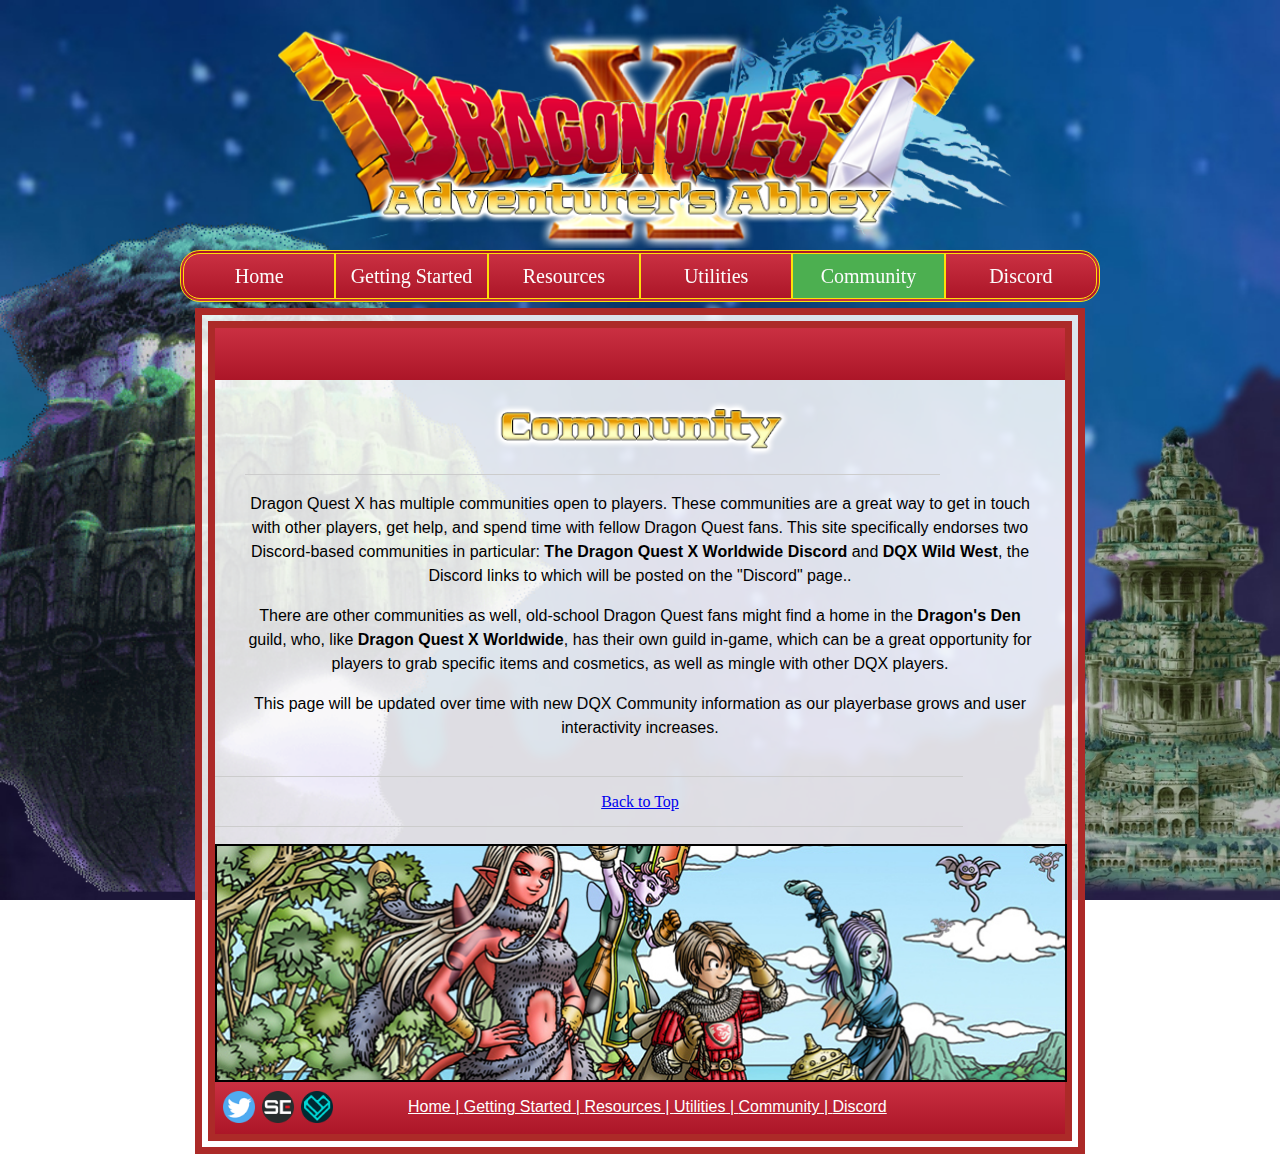
<file: Legacy backup/pages/community.html>
<!DOCTYPE html>
<html lang="en">
  <head>
    <meta charset="utf-8" />
    <title>Dragon Quest X</title>
    <link
      href="https://fonts.googleapis.com/css?family=Open+Sans:300,400&display=swap"
      rel="stylesheet"
    />
    <link href="../css/reset.css" rel="stylesheet" type="text/css" />
    <link href="../css/style.css" rel="stylesheet" type="text/css" />
  </head>

  <body id="night">
    <!-- Start Header -->
    <header>
      <h1><a href="../index.html"> Dragon Quest X - Adventurer's Abbey </a></h1>
    </header>

    <!-- Start Navbar -->

    <nav class="header">
      <ul>
        <li class="leftmost"><a href="../index.html">Home</a></li>
        <li class="has-subnav">
          <a href="getting_started.html">Getting Started</a>
          <ul class="subnav">
            <li>
              <a href="getting_started.html#account"
                >Setting up a Square-Enix Account</a
              >
            </li>
            <li>
              <a href="getting_started.html#trial"
                >Activating the Windows Free Trial</a
              >
            </li>
            <li>
              <a href="getting_started.html#download"
                >Downloading and Installing DQX</a
              >
            </li>
            <li>
              <a href="getting_started.html#client"
                >Initializing the Client and Config</a
              >
            </li>
            <li>
              <a href="getting_started.html#vpn"
                >VPN Setup Guide (Non US only)</a
              >
            </li>
          </ul>
        </li>
        <li class="has-subnav">
          <a href="resources.html">Resources</a>
          <ul class="subnav">
            <li>
              <a href="resources/payment_guide.html"
                >Purchasing and Subscription Guide</a
              >
            </li>
            <li>
              <a href="resources/hiroba_guide.html"
                >Hiroba and Cash Shop Guide</a
              >
            </li>
            <li>
              <a href="resources/fishing_guide.html"
                >Comprehensive Fishing Guide</a
              >
            </li>
          </ul>
        </li>
        <li class="has-subnav">
          <a href="utilities.html">Utilities</a>
          <ul class="subnav">
            <li>
              <a href="utilities/translation_tools.html"
                >Setting up Translation Utilities</a
              >
            </li>
            <li>
              <a href="utilities/contributing.html"
                >Contributing to Translation Efforts</a
              >
            </li>
          </ul>
        </li>
        <li id="active"><a href="community.html">Community</a></li>
        <li class="rightmost">
          <a class="rightmost" href="discord.html">Discord</a>
        </li>
      </ul>
    </nav>

    <!-- End Navbar -->

    <!-- End Header -->

    <br />

    <!-- Start Main -->

    <main>
      <!-- Colored Block -->

      <div class="divblock"></div>

      <!-- Colored Block  end-->

      <!-- Featured Section Start -->

      <section class="featured">
        <img
          src="../images/community.png"
          style="width: 50%; margin: 0 auto; text-align: center; display: block"
        />

        <hr width="88%" />

        <p style="text-align: center">
          Dragon Quest X has multiple communities open to players. These
          communities are a great way to get in touch with other players, get
          help, and spend time with fellow Dragon Quest fans. This site
          specifically endorses two Discord-based communities in particular:
          <strong>The Dragon Quest X Worldwide Discord</strong> and
          <strong>DQX Wild West</strong>, the Discord links to which will be
          posted on the "Discord" page..
        </p>

        <br />
        <p style="text-align: center">
          There are other communities as well, old-school Dragon Quest fans
          might find a home in the <strong>Dragon's Den</strong> guild, who,
          like <strong>Dragon Quest X Worldwide</strong>, has their own guild
          in-game, which can be a great opportunity for players to grab specific
          items and cosmetics, as well as mingle with other DQX players.
        </p>

        <br />

        <p style="text-align: center">
          This page will be updated over time with new DQX Community information
          as our playerbase grows and user interactivity increases.
        </p>

        <!-- End Game Nav List -->
      </section>

      <!-- Featured Section End -->

      <!-- Start Footer -->

      <hr width="88%" />
      <p style="text-align: center"><a href="#">Back to Top</a></p>
      <hr width="88%" />

      <img src="../images/dqbanner.jpg" class="banner" />
      <div class="divblock">
        <!-- Social Links -->

        <div id="sociallinks">
          <a href="https://twitter.com/DragonQuest" target="_blank"
            ><img
              class="socialimg"
              src="../images/twitlogo.png"
              style="padding-left: 8px"
          /></a>
          <a
            href="https://dragonquest.square-enix-games.com/?lng=us"
            target="_blank"
            ><img src="../images/selogo.png" class="socialimg"
          /></a>
          <a
            href="https://dragonquest.fandom.com/wiki/Dragon_Quest_Wiki"
            target="_blank"
            ><img src="../images/fanlogo.png" class="socialimg"
          /></a>
        </div>

        <!-- Footer Nav -->

        <nav id="bottomnav">
          <ul>
            <li><a href="../index.html" class="bottomnav">Home | </a></li>
            <li>
              <a href="getting_started.html" class="bottomnav"
                >Getting Started |
              </a>
            </li>
            <li>
              <a href="resources.html" class="bottomnav">Resources | </a>
            </li>
            <li>
              <a href="utilities.html" class="bottomnav">Utilities | </a>
            </li>
            <li>
              <a href="community.html" class="bottomnav">Community | </a>
            </li>
            <li>
              <a href="discord.html" class="bottomnav">Discord</a>
            </li>
          </ul>
        </nav>
      </div>
    </main>

    <!-- End Main -->
  </body>
</html>
</file>
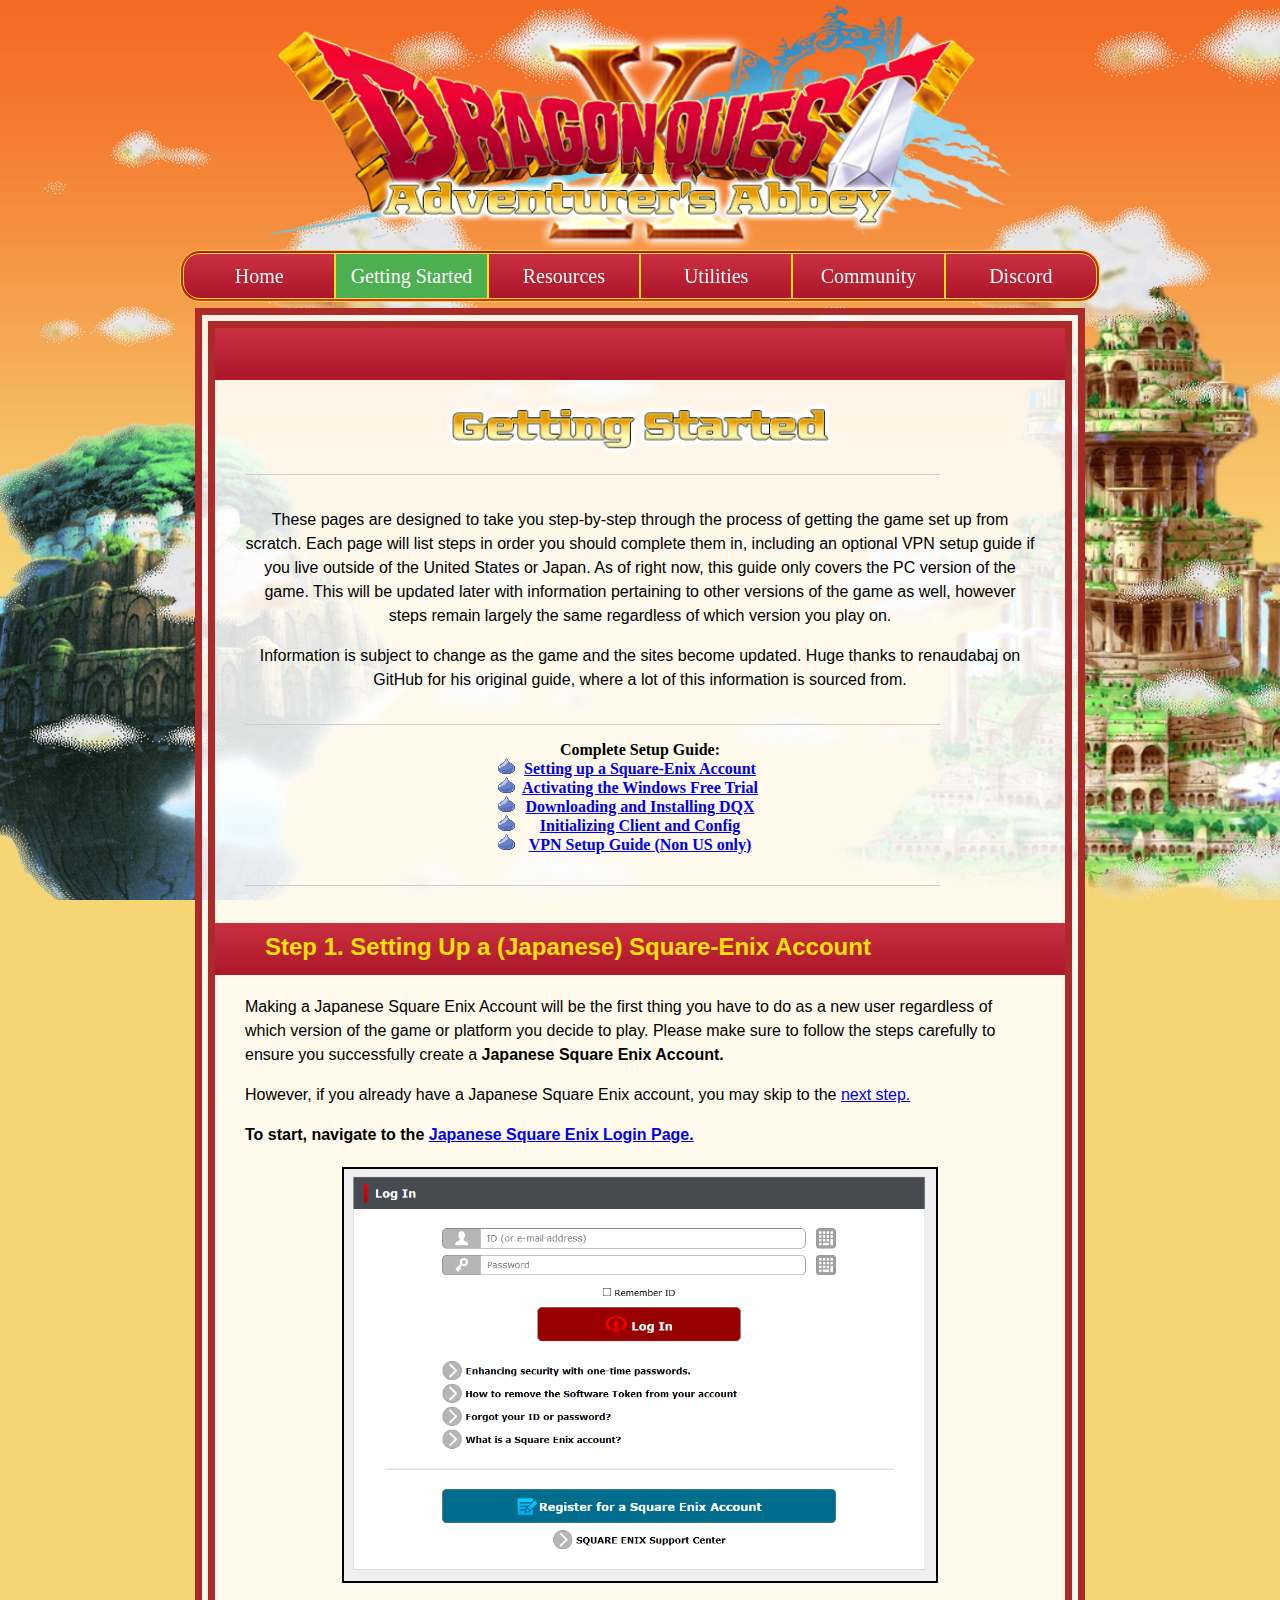
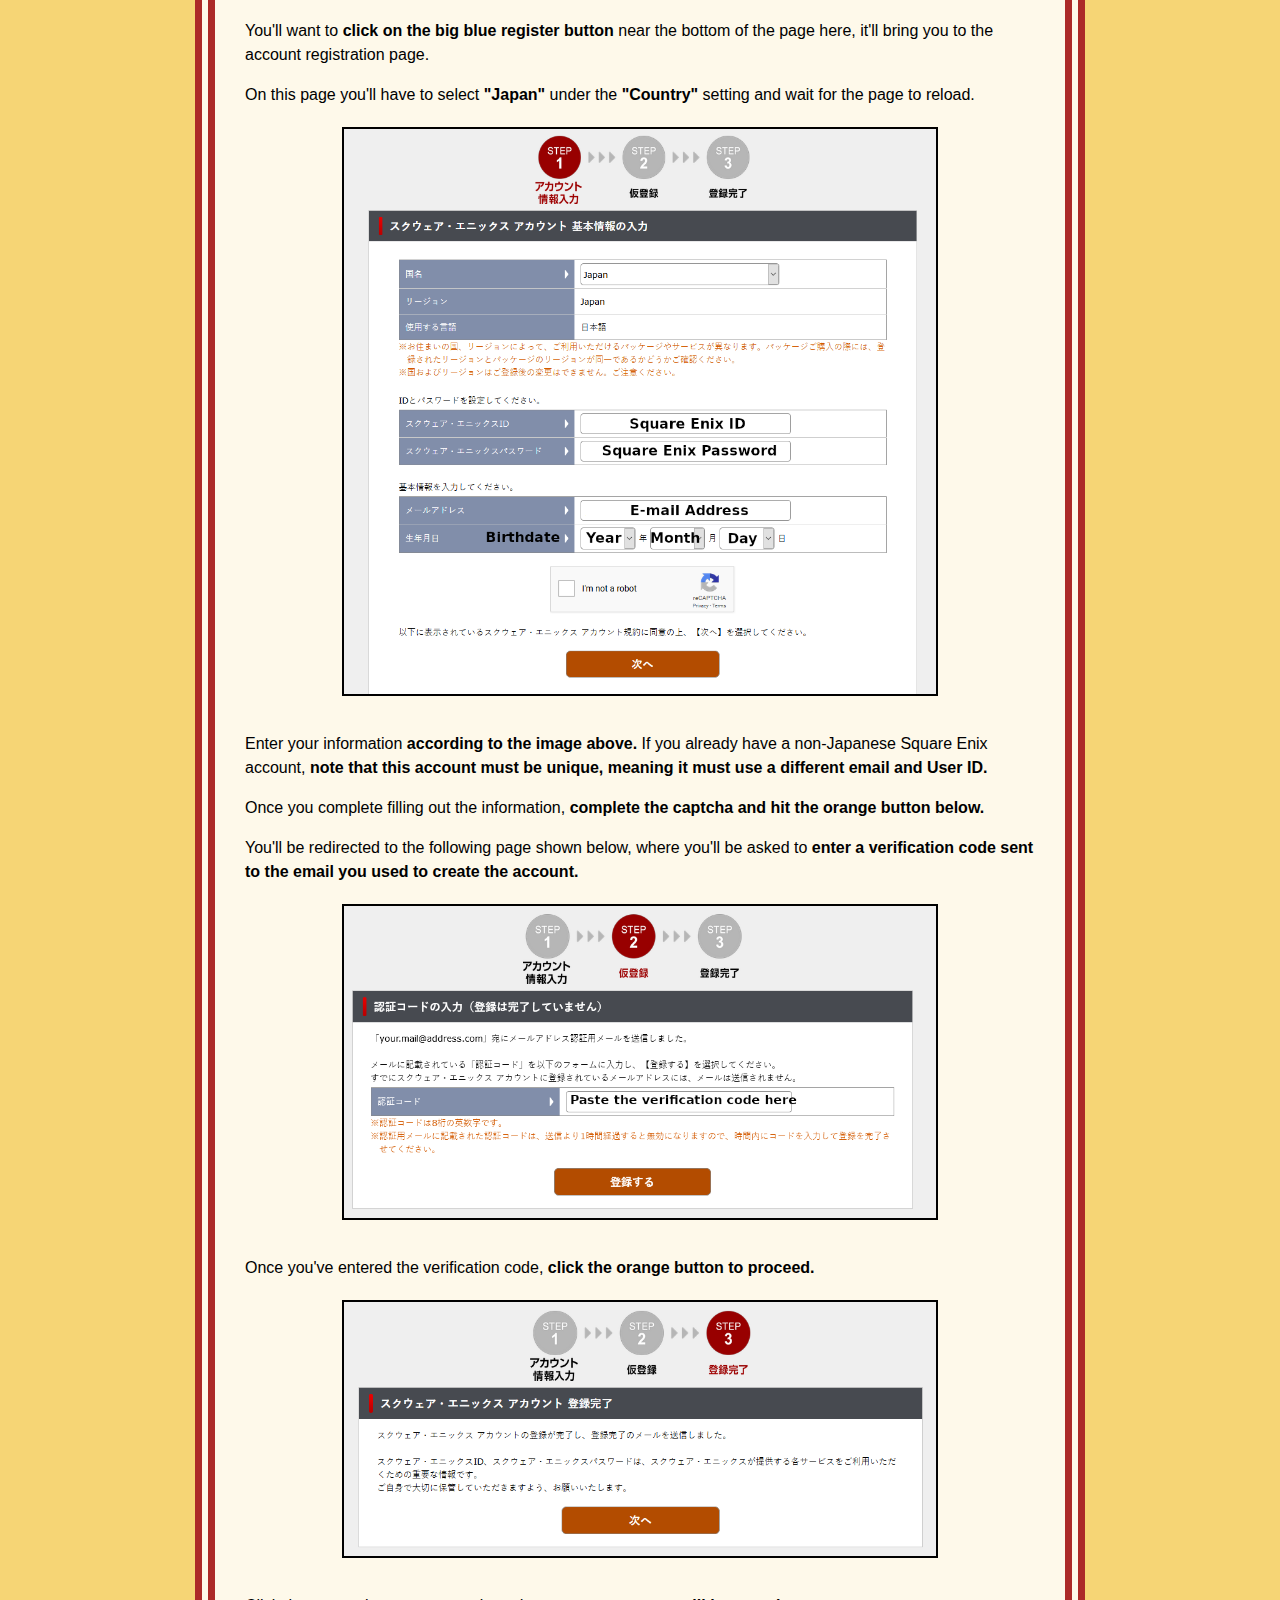
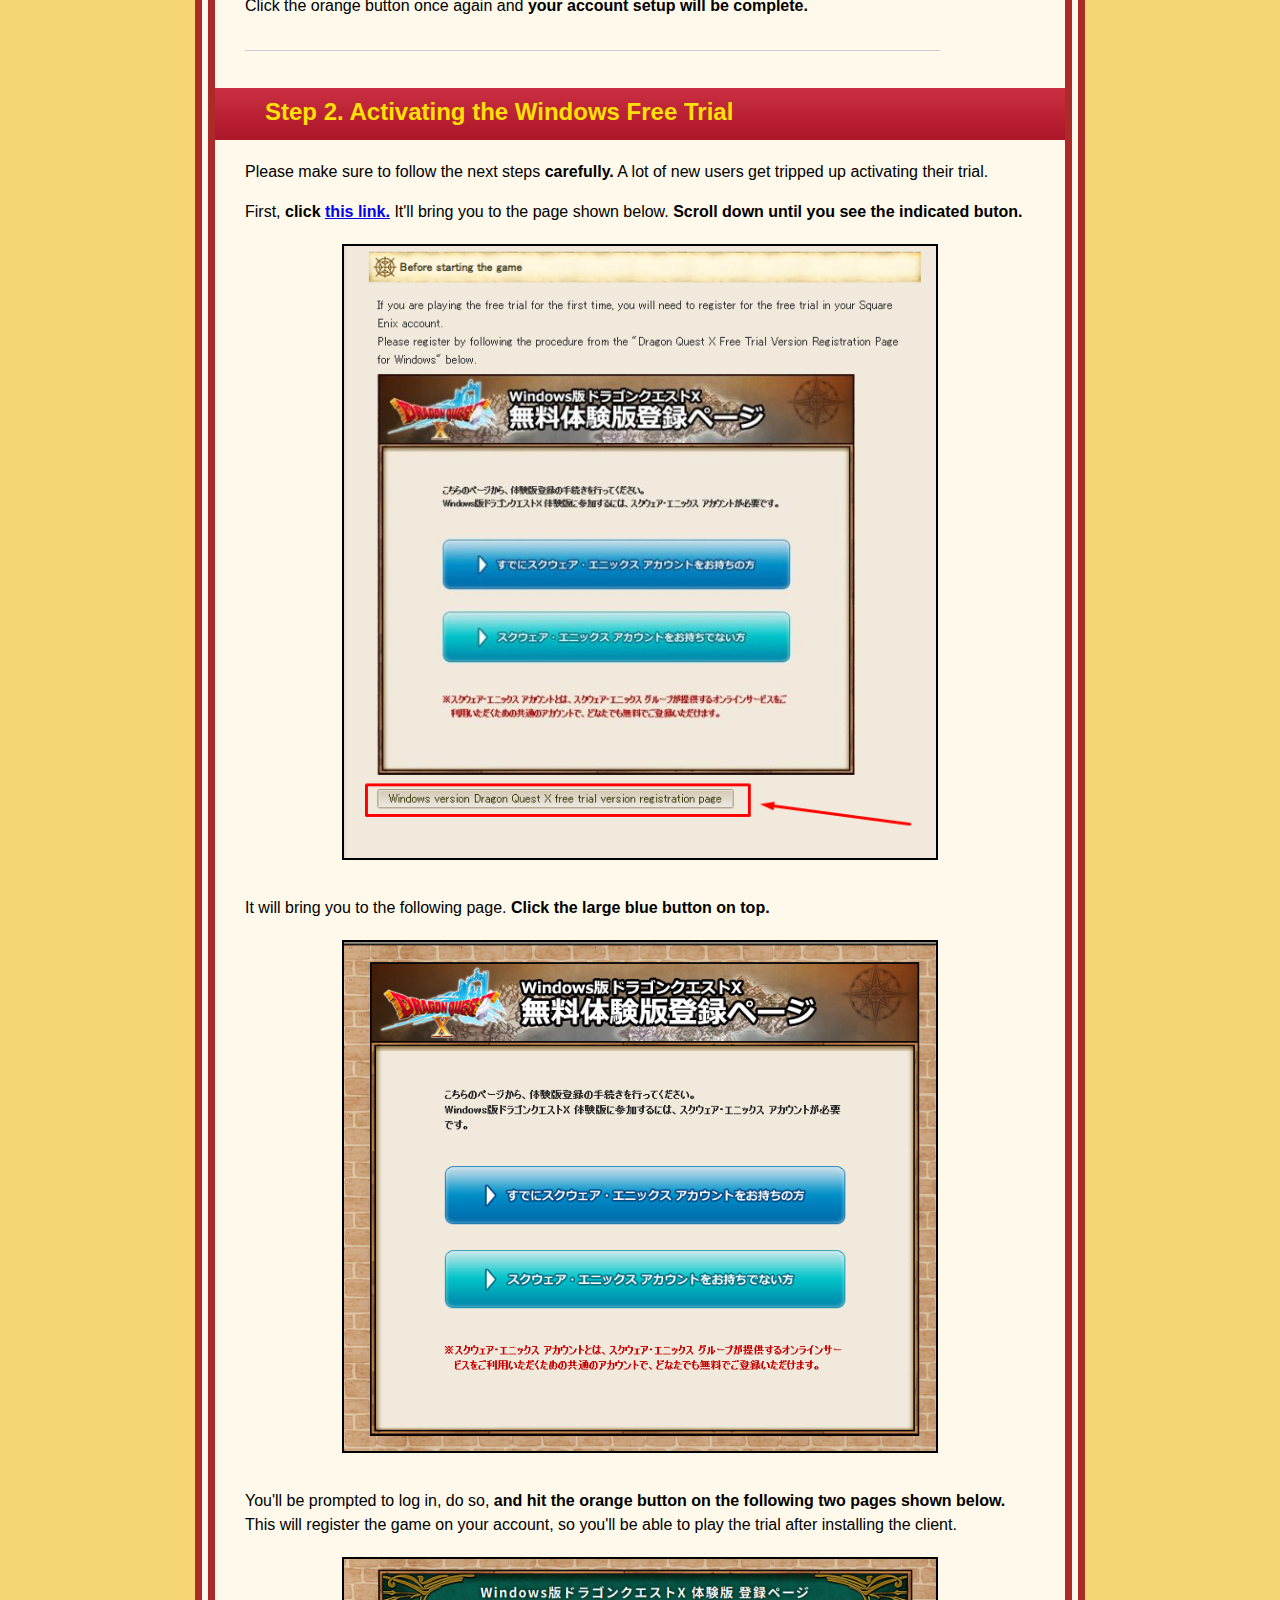
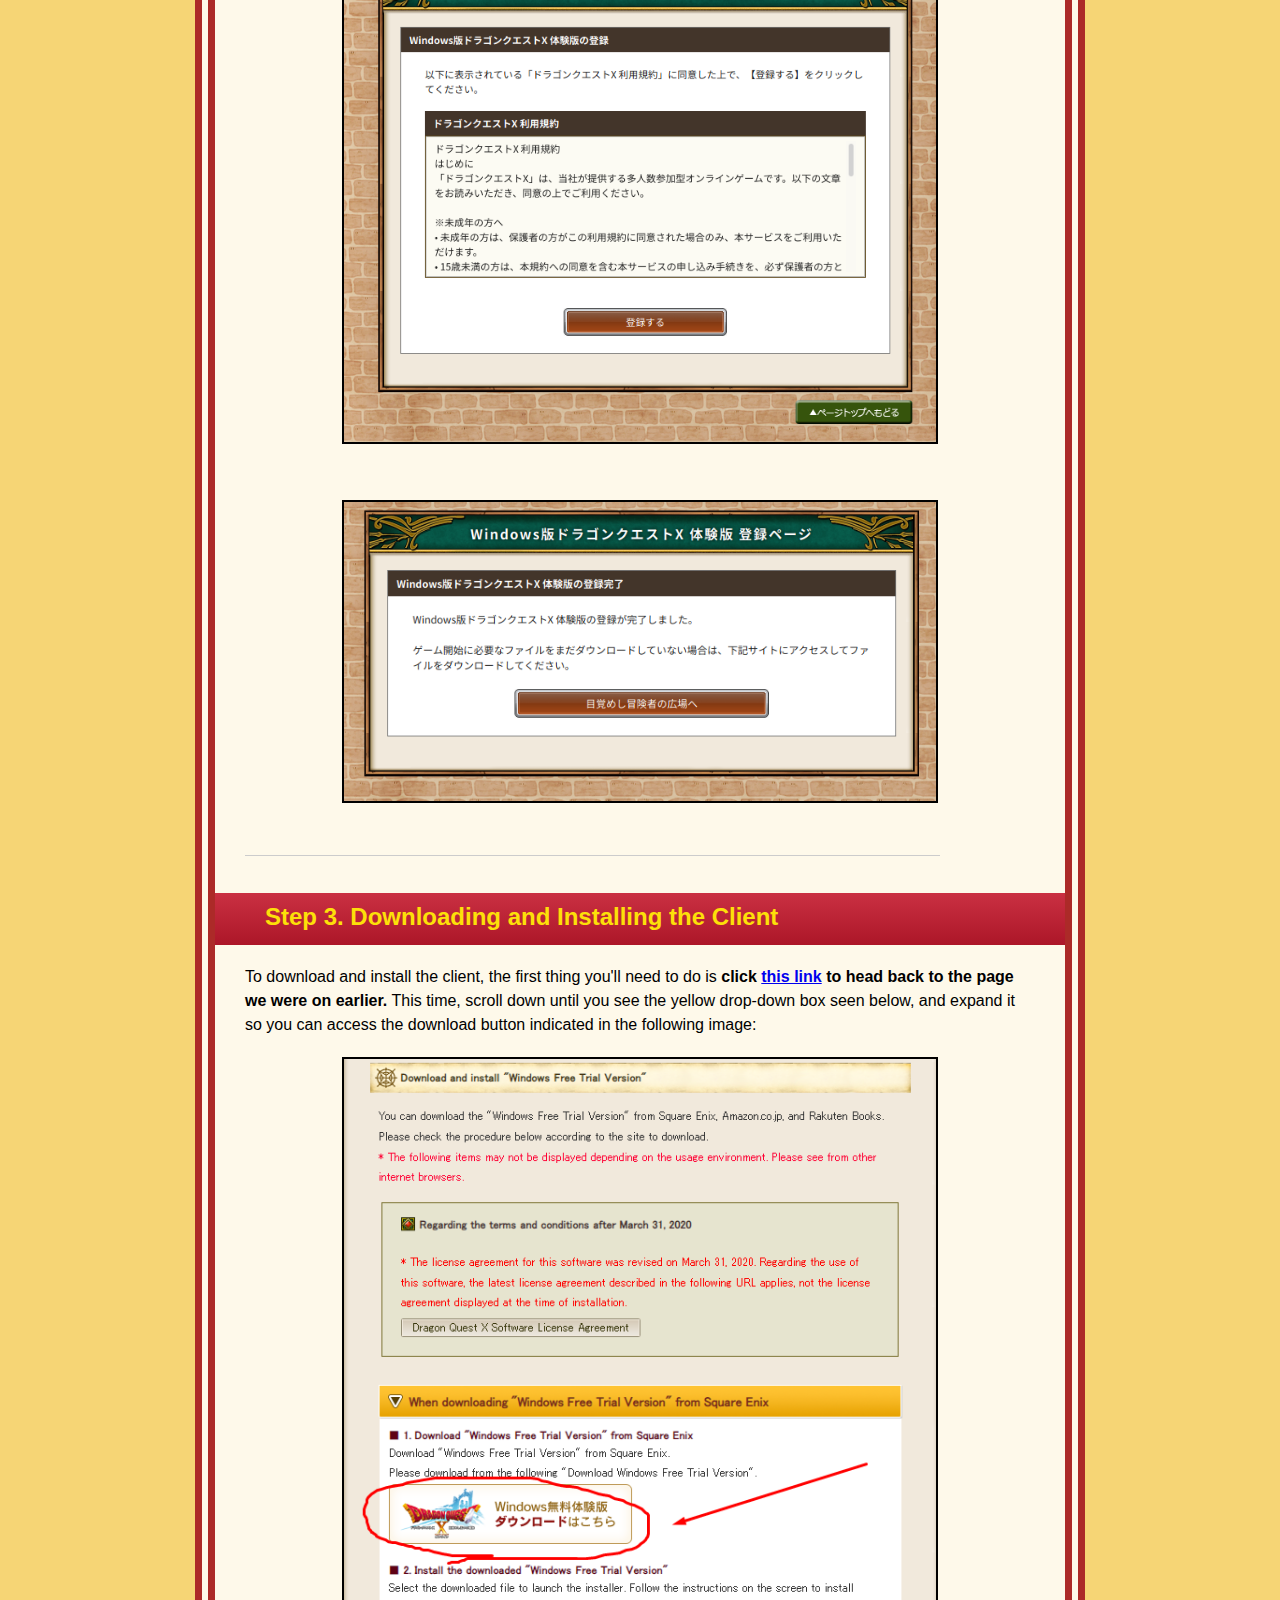
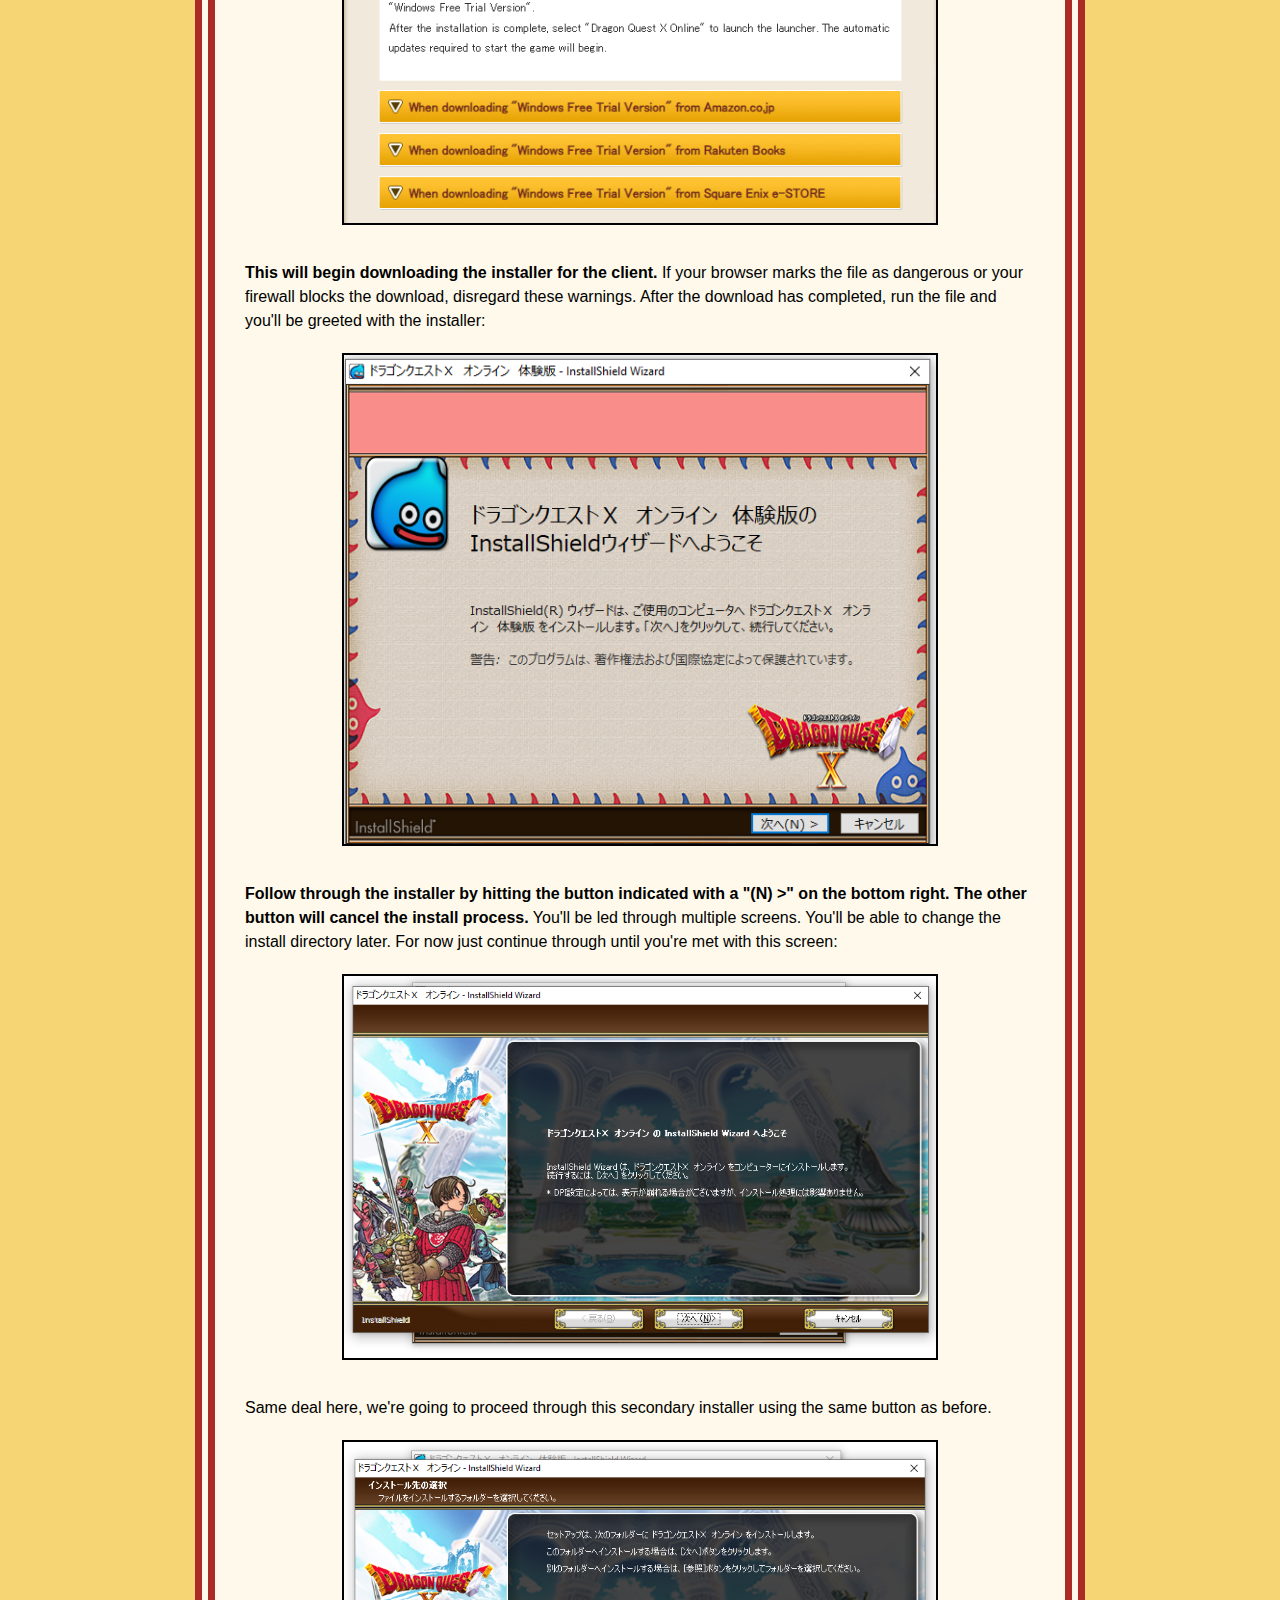
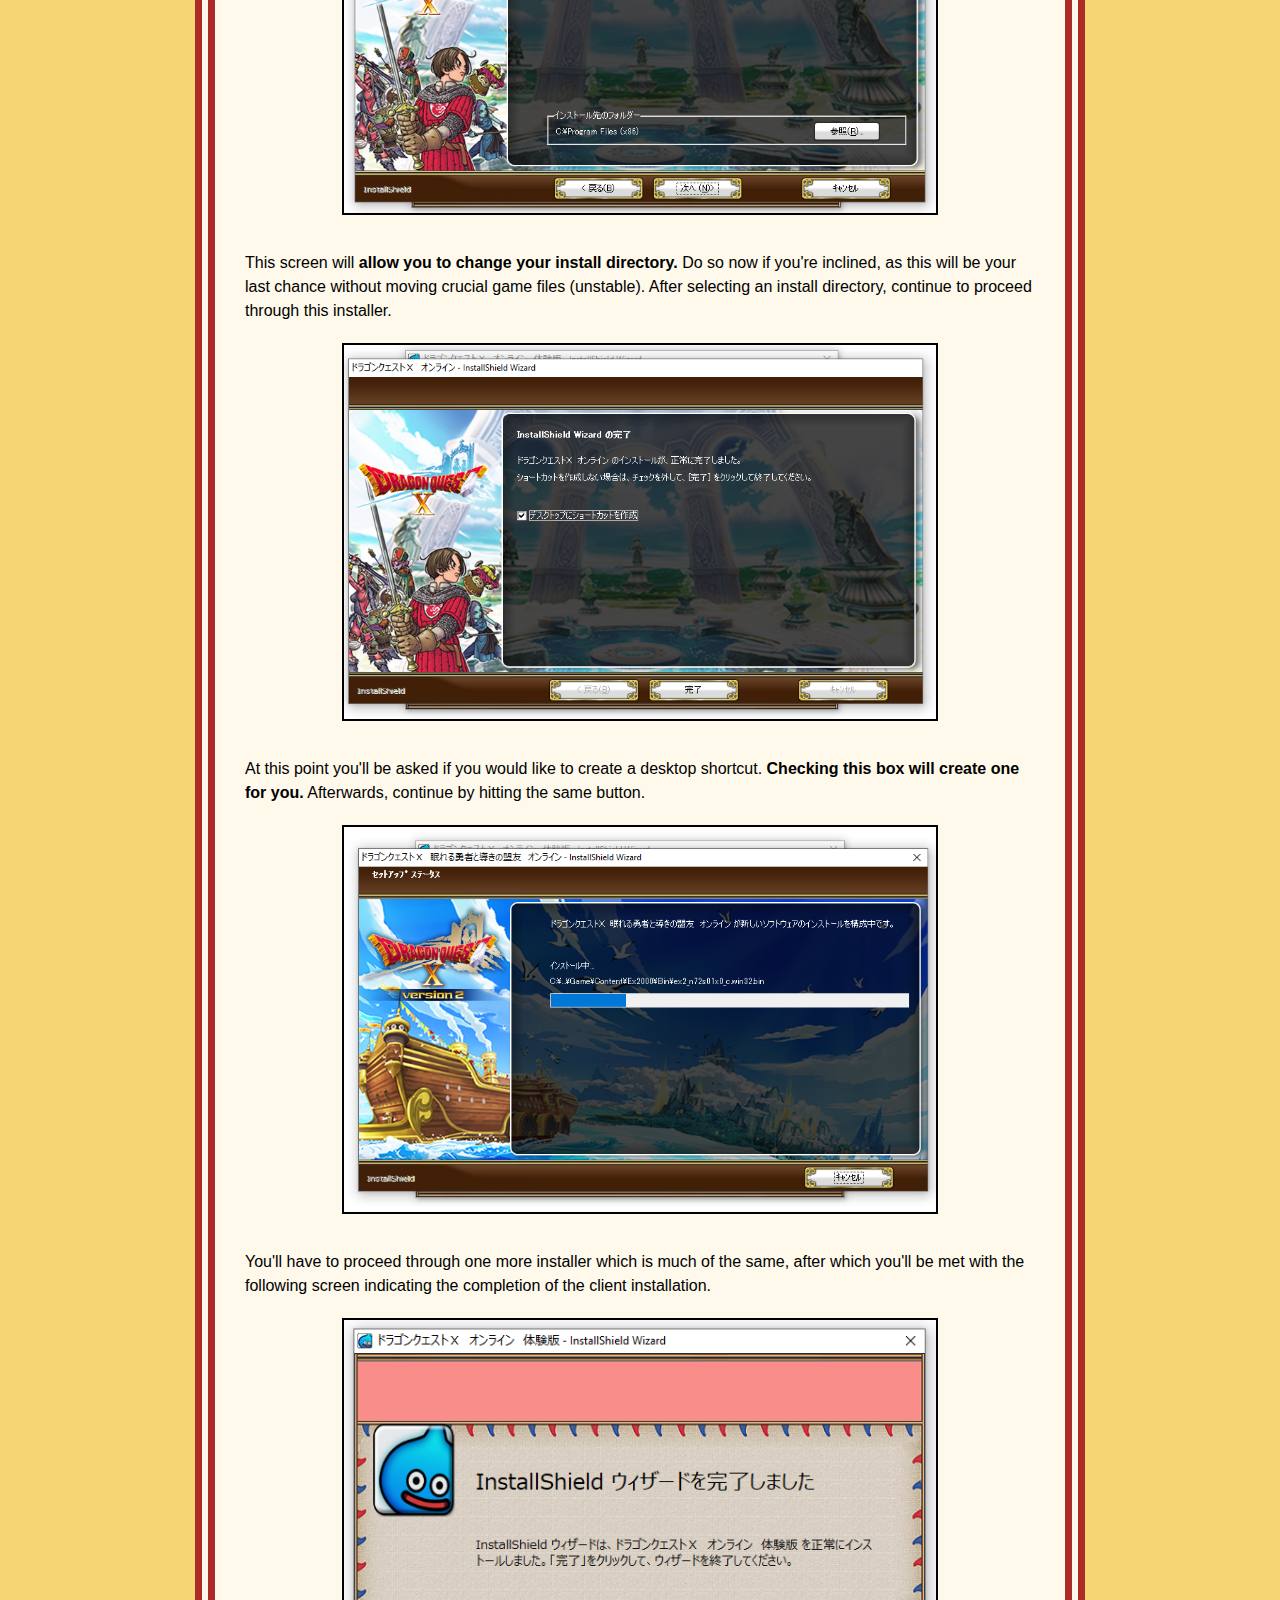
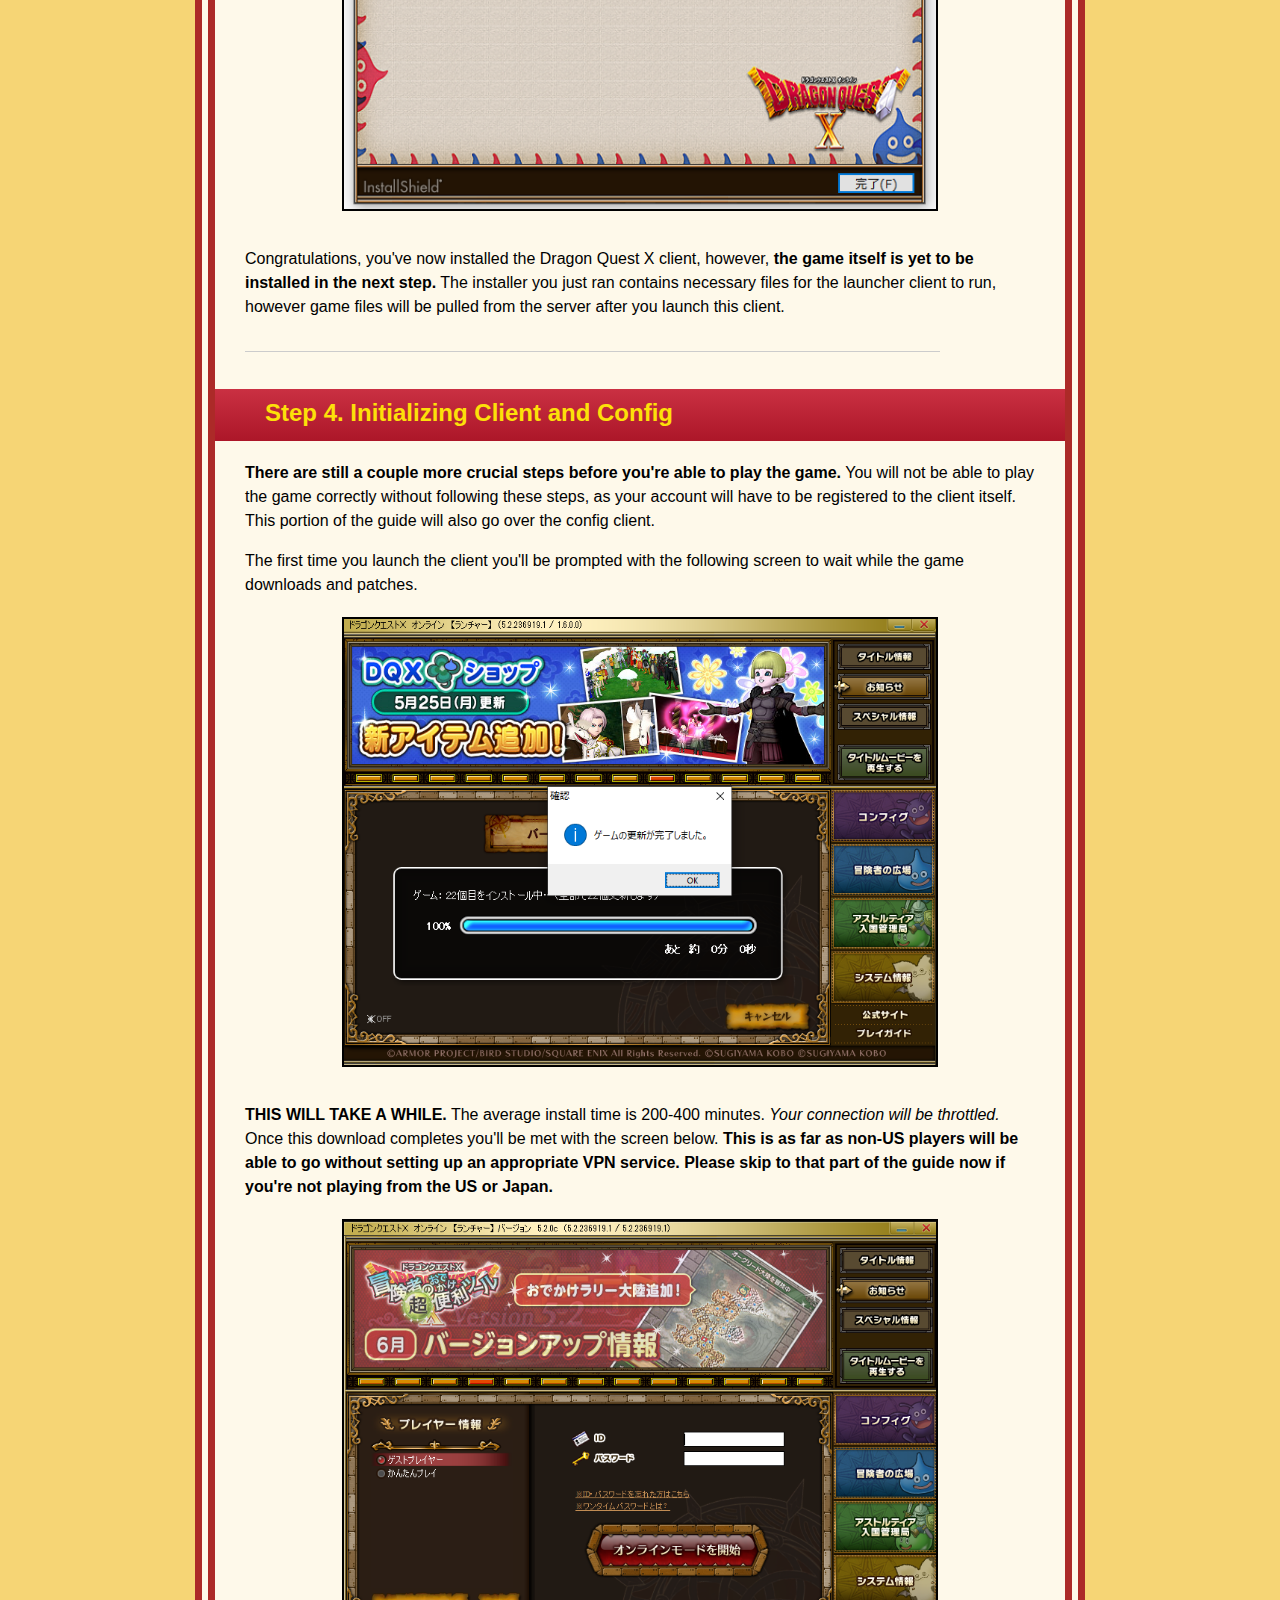
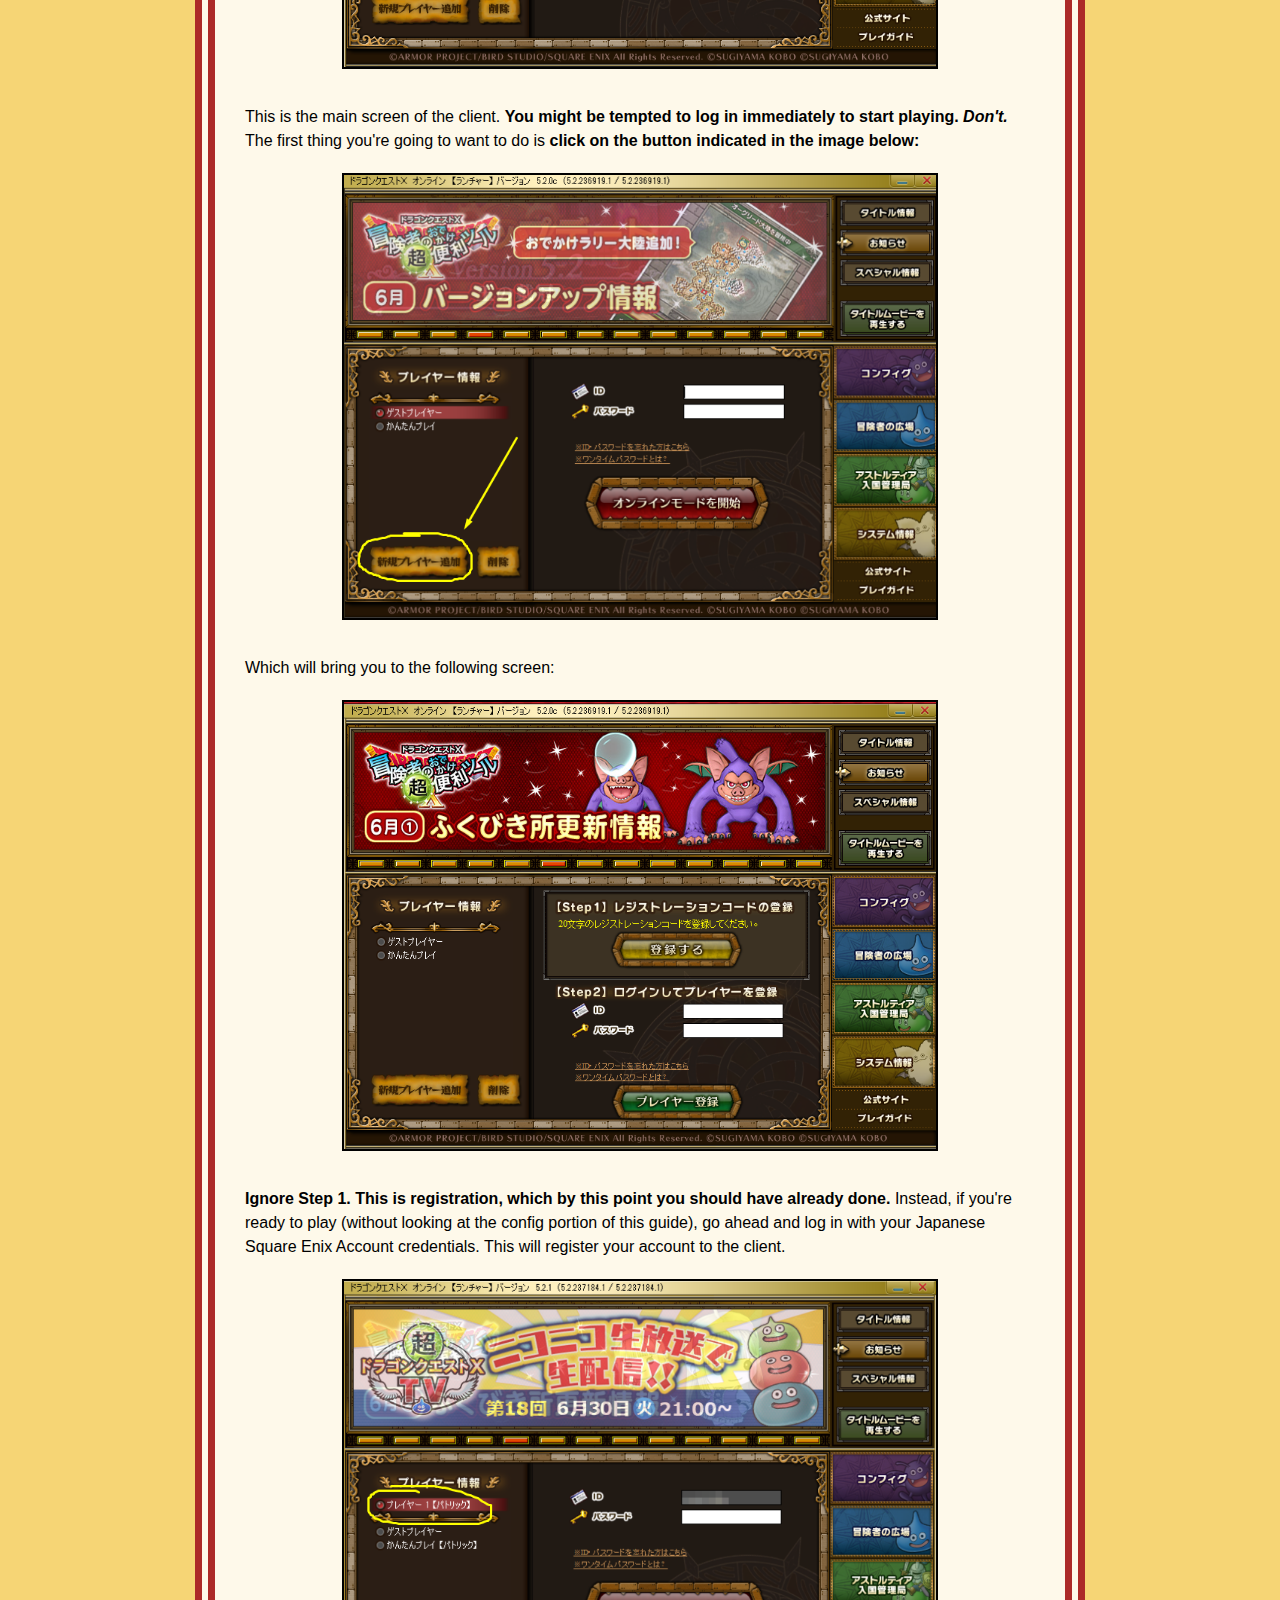
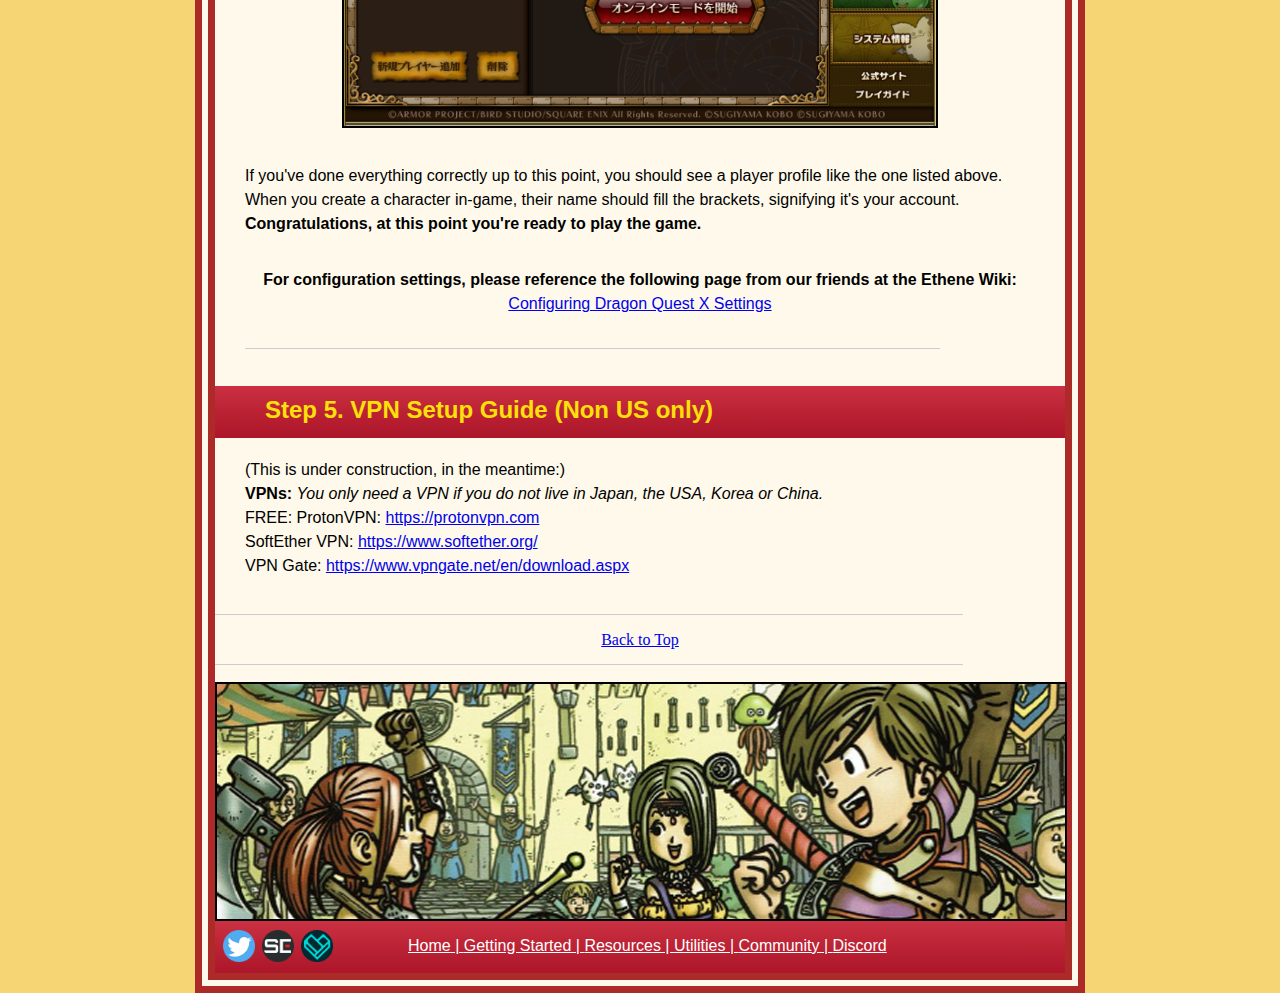
<file: Legacy backup/pages/getting_started.html>
<!DOCTYPE html>
<html lang="en">
  <head>
    <meta charset="utf-8" />
    <title>Dragon Quest X</title>
    <link
      href="https://fonts.googleapis.com/css?family=Open+Sans:300,400&display=swap"
      rel="stylesheet"
    />
    <link href="../css/reset.css" rel="stylesheet" type="text/css" />
    <link href="../css/style.css" rel="stylesheet" type="text/css" />
  </head>

  <body id="evening">
    <!-- Start Header -->
    <header>
      <h1><a href="../index.html"> Dragon Quest X - Adventurer's Abbey </a></h1>
    </header>

    <!-- Start Navbar -->

    <nav class="header">
      <ul>
        <li class="leftmost"><a href="../index.html">Home</a></li>
        <li class="has-subnav" id="active">
          <a href="getting_started.html">Getting Started</a>
          <ul class="subnav">
            <li>
              <a href="getting_started.html#account"
                >Setting up a Square-Enix Account</a
              >
            </li>
            <li>
              <a href="getting_started.html#trial"
                >Activating the Windows Free Trial</a
              >
            </li>
            <li>
              <a href="getting_started.html#download"
                >Downloading and Installing DQX</a
              >
            </li>
            <li>
              <a href="getting_started.html#client"
                >Initializing the Client and Config</a
              >
            </li>
            <li>
              <a href="getting_started.html#vpn"
                >VPN Setup Guide (Non US only)</a
              >
            </li>
          </ul>
        </li>
        <li class="has-subnav">
          <a href="resources.html">Resources</a>
          <ul class="subnav">
            <li>
              <a href="resources/payment_guide.html"
                >Purchasing and Subscription Guide</a
              >
            </li>
            <li>
              <a href="resources/hiroba_guide.html"
                >Hiroba and Cash Shop Guide</a
              >
            </li>
            <li>
              <a href="resources/fishing_guide.html"
                >Comprehensive Fishing Guide</a
              >
            </li>
          </ul>
        </li>
        <li class="has-subnav">
          <a href="utilities.html">Utilities</a>
          <ul class="subnav">
            <li>
              <a href="utilities/translation_tools.html"
                >Setting up Translation Utilities</a
              >
            </li>
            <li>
              <a href="utilities/contributing.html"
                >Contributing to Translation Efforts</a
              >
            </li>
          </ul>
        </li>
        <li><a href="community.html">Community</a></li>
        <li class="rightmost">
          <a class="rightmost" href="discord.html">Discord</a>
        </li>
      </ul>
    </nav>

    <!-- End Navbar -->

    <!-- End Header -->

    <br />

    <!-- Start Main -->

    <main>
      <!-- Colored Block -->

      <div class="divblock"></div>

      <!-- Colored Block  end-->

      <!-- Featured Section Start -->

      <section class="featured">
        <img
          src="../images/getting_started.png"
          style="width: 50%; margin: 0 auto; text-align: center; display: block"
        />

        <hr width="88%" />

        <br />
        <p style="text-align: center">
          These pages are designed to take you step-by-step through the process
          of getting the game set up from scratch. Each page will list steps in
          order you should complete them in, including an optional VPN setup
          guide if you live outside of the United States or Japan. As of right
          now, this guide only covers the PC version of the game. This will be
          updated later with information pertaining to other versions of the
          game as well, however steps remain largely the same regardless of
          which version you play on.
        </p>

        <br />

        <p style="text-align: center">
          Information is subject to change as the game and the sites become
          updated. Huge thanks to renaudabaj on GitHub for his original guide,
          where a lot of this information is sourced from.
        </p>

        <br />

        <hr width="88%" />
        <!-- Start Game Nav List -->

        <div class="centerwrap">
          <ul>
            <h2>Complete Setup Guide:</h2>
            <li>
              <h2>
                <a href="#account">Setting up a Square-Enix Account</a>
              </h2>
            </li>
            <li>
              <h2>
                <a href="#trial">Activating the Windows Free Trial</a>
              </h2>
            </li>
            <li>
              <h2>
                <a href="#download">Downloading and Installing DQX</a>
              </h2>
            </li>
            <li>
              <h2>
                <a href="#client">Initializing Client and Config</a>
              </h2>
            </li>
            <li>
              <h2>
                <a href="#vpn">VPN Setup Guide (Non US only)</a>
              </h2>
            </li>
          </ul>
        </div>

        <!-- End Game Nav List -->

        <br id="account" />

        <hr width="88%" />
      </section>

      <div class="divblock">
        <h3>Step 1. Setting Up a (Japanese) Square-Enix Account</h3>
      </div>

      <section class="featured">
        <!-- Games list start -->

        <p>
          Making a Japanese Square Enix Account will be the first thing you have to do
          as a new user regardless of which version of the game or platform you
          decide to play. Please make sure to follow the steps carefully to
          ensure you successfully create a
          <strong>Japanese Square Enix Account.</strong>
        </p>

        <br />

        <p>
          However, if you already have a Japanese Square Enix account, you may
          skip to the <a href="#trial">next step.</a>
        </p>

        <br />

        <p>
          <strong>
            To start, navigate to the
            <a
              href="https://secure.square-enix.com/account/app/svc/Login?cont=account"
              >Japanese Square Enix Login Page.</a
            >
          </strong>
        </p>

        <img
          src="../images/setup/acc1.png"
          style="width: 75%; border: 2px rgb(0, 0, 0) solid"
        />

        <br />

        <p>
          You'll want to
          <strong>click on the big blue register button</strong> near the bottom
          of the page here, it'll bring you to the account registration page.
        </p>
        <br />
        <p>
          On this page you'll have to select <strong>"Japan"</strong> under the
          <strong>"Country"</strong> setting and wait for the page to reload.
        </p>

        <img
          src="../images/setup/acc2.png"
          style="width: 75%; border: 2px rgb(0, 0, 0) solid"
        />

        <br />

        <p>
          Enter your information
          <strong>according to the image above.</strong> If you already have a
          non-Japanese Square Enix account,
          <strong>
            note that this account must be unique, meaning it must use a
            different email and User ID.</strong
          >
        </p>

        <br />

        <p>
          Once you complete filling out the information,
          <strong>complete the captcha and hit the orange button below.</strong>
        </p>

        <br />

        <p>
          You'll be redirected to the following page shown below, where you'll
          be asked to
          <strong
            >enter a verification code sent to the email you used to create the
            account.</strong
          >
        </p>

        <img
          src="../images/setup/acc4.png"
          style="width: 75%; border: 2px rgb(0, 0, 0) solid"
        />

        <br />

        <p>
          Once you've entered the verification code,
          <strong>click the orange button to proceed.</strong>
        </p>

        <img
          src="../images/setup/acc5.png"
          style="width: 75%; border: 2px rgb(0, 0, 0) solid"
        />

        <br />

        <p>
          Click the orange button once again and
          <strong>your account setup will be complete.</strong>
        </p>

        <br id="trial" />

        <hr width="88%" />
      </section>

      <div class="divblock">
        <h3>Step 2. Activating the Windows Free Trial</h3>
      </div>

      <section class="featured">
        <!-- Games list start -->

        <p>
          Please make sure to follow the next steps
          <strong>carefully.</strong> A lot of new users get tripped up
          activating their trial.
        </p>

        <br />

        <p>
          First,
          <strong
            >click
            <a
              href="https://hiroba.dqx.jp/sc/public/playguide/wintrial_1_normal"
              >this link.</a
            ></strong
          >
          It'll bring you to the page shown below.
          <strong>Scroll down until you see the indicated buton.</strong>
        </p>

        <img
          src="../images/setup/trial1.png"
          style="width: 75%; border: 2px rgb(0, 0, 0) solid"
        />

        <br />

        <p>
          It will bring you to the following page.
          <strong>Click the large blue button on top.</strong>
        </p>

        <img
          src="../images/setup/trial2.png"
          style="width: 75%; border: 2px rgb(0, 0, 0) solid"
        />
        <br />

        <p>
          You'll be prompted to log in, do so,
          <strong
            >and hit the orange button on the following two pages shown
            below.</strong
          >
          This will register the game on your account, so you'll be able to play
          the trial after installing the client.
        </p>

        <img
          src="../images/setup/trial3.png"
          style="width: 75%; border: 2px rgb(0, 0, 0) solid"
        />
        <br />

        <img
          src="../images/setup/trial4.png"
          style="width: 75%; border: 2px rgb(0, 0, 0) solid"
        />
        <br id="download" />

        <hr width="88%" />
      </section>

      <div class="divblock">
        <h3>Step 3. Downloading and Installing the Client</h3>
      </div>

      <section class="featured">
        <p>
          To download and install the client, the first thing you'll need to do
          is
          <strong
            >click
            <a
              href="https://hiroba.dqx.jp/sc/public/playguide/wintrial_1_normal"
              >this link</a
            >
            to head back to the page we were on earlier.</strong
          >
          This time, scroll down until you see the yellow drop-down box seen
          below, and expand it so you can access the download button indicated
          in the following image:
        </p>

        <img
          src="../images/setup/download1.png"
          style="width: 75%; border: 2px rgb(0, 0, 0) solid"
        />
        <br />

        <p>
          <strong
            >This will begin downloading the installer for the client.</strong
          >
          If your browser marks the file as dangerous or your firewall blocks
          the download, disregard these warnings. After the download has
          completed, run the file and you'll be greeted with the installer:
        </p>

        <img
          src="../images/setup/install1.png"
          style="width: 75%; border: 2px rgb(0, 0, 0) solid"
        />
        <br />

        <p>
          <strong
            >Follow through the installer by hitting the button indicated with a
            "(N) >" on the bottom right. The other button will cancel the
            install process.</strong
          >
          You'll be led through multiple screens. You'll be able to change the
          install directory later. For now just continue through until you're
          met with this screen:
        </p>

        <img
          src="../images/setup/install2.png"
          style="width: 75%; border: 2px rgb(0, 0, 0) solid"
        />
        <br />

        <p>
          Same deal here, we're going to proceed through this secondary
          installer using the same button as before.
        </p>

        <img
          src="../images/setup/install3.png"
          style="width: 75%; border: 2px rgb(0, 0, 0) solid"
        />
        <br />

        <p>
          This screen will
          <strong>allow you to change your install directory.</strong> Do so now
          if you're inclined, as this will be your last chance without moving
          crucial game files (unstable). After selecting an install directory,
          continue to proceed through this installer.
        </p>

        <img
          src="../images/setup/install4.png"
          style="width: 75%; border: 2px rgb(0, 0, 0) solid"
        />
        <br />

        <p>
          At this point you'll be asked if you would like to create a desktop
          shortcut.
          <strong>Checking this box will create one for you.</strong>
          Afterwards, continue by hitting the same button.
        </p>

        <img
          src="../images/setup/install5.png"
          style="width: 75%; border: 2px rgb(0, 0, 0) solid"
        />
        <br />

        <p>
          You'll have to proceed through one more installer which is much of the
          same, after which you'll be met with the following screen indicating
          the completion of the client installation.
        </p>

        <img
          src="../images/setup/install6.png"
          style="width: 75%; border: 2px rgb(0, 0, 0) solid"
        />
        <br />

        <p>
          Congratulations, you've now installed the Dragon Quest X client,
          however,
          <strong
            >the game itself is yet to be installed in the next step.</strong
          >
          The installer you just ran contains necessary files for the launcher
          client to run, however game files will be pulled from the server after
          you launch this client.
        </p>
        <br id="client" />

        <hr width="88%" />
      </section>

      <div class="divblock">
        <h3>Step 4. Initializing Client and Config</h3>
      </div>

      <section class="featured">
        <p>
          <strong
            >There are still a couple more crucial steps before you're able to
            play the game.</strong
          >
          You will not be able to play the game correctly without following
          these steps, as your account will have to be registered to the client
          itself. This portion of the guide will also go over the config client.
        </p>

        <br />

        <p>
          The first time you launch the client you'll be prompted with the
          following screen to wait while the game downloads and patches.
        </p>

        <img
          src="../images/setup/client1.png"
          style="width: 75%; border: 2px rgb(0, 0, 0) solid"
        />
        <br />

        <p>
          <strong>THIS WILL TAKE A WHILE.</strong> The average install time is
          200-400 minutes. <em>Your connection will be throttled.</em>
        </p>
        <p>
          Once this download completes you'll be met with the screen below.
          <strong
            >This is as far as non-US players will be able to go without setting
            up an appropriate VPN service. Please skip to that part of the guide
            now if you're not playing from the US or Japan.</strong
          >
        </p>

        <img
          src="../images/setup/client2.png"
          style="width: 75%; border: 2px rgb(0, 0, 0) solid"
        />
        <br />

        <p>
          This is the main screen of the client.
          <strong
            >You might be tempted to log in immediately to start playing.
            <em>Don't.</em></strong
          >
        </p>
        <p>
          The first thing you're going to want to do is
          <strong>click on the button indicated in the image below:</strong>
        </p>

        <img
          src="../images/setup/client3.png"
          style="width: 75%; border: 2px rgb(0, 0, 0) solid"
        />
        <br />

        <p>Which will bring you to the following screen:</p>

        <img
          src="../images/setup/client4.png"
          style="width: 75%; border: 2px rgb(0, 0, 0) solid"
        />
        <br />

        <p>
          <strong
            >Ignore Step 1. This is registration, which by this point you should
            have already done.</strong
          >
          Instead, if you're ready to play (without looking at the config
          portion of this guide), go ahead and log in with your Japanese Square
          Enix Account credentials. This will register your account to the
          client.
        </p>

        <img
          src="../images/setup/client5.png"
          style="width: 75%; border: 2px rgb(0, 0, 0) solid"
        />
        <br />

        <p>
          If you've done everything correctly up to this point, you should see a
          player profile like the one listed above. When you create a character
          in-game, their name should fill the brackets, signifying it's your
          account.
          <strong
            >Congratulations, at this point you're ready to play the
            game.</strong
          >
        </p>

        <br />
        <br />

        <p style="text-align: center">
          <strong
            >For configuration settings, please reference the following page
            from our friends at the Ethene Wiki:
          </strong>
          <a href="https://ethene.wiki/wiki/Configuring_Dragon_Quest_X_Settings"
            >Configuring Dragon Quest X Settings</a
          >
        </p>
        <br id="vpn" />

        <hr width="88%" />
      </section>

      <div class="divblock">
        <h3>Step 5. VPN Setup Guide (Non US only)</h3>
      </div>

      <section class="featured">
        <p>(This is under construction, in the meantime:)</p>
        <p>
          <strong>VPNs:</strong>
          <em
            >You only need a VPN if you do not live in Japan, the USA, Korea or
            China.</em
          >
        </p>
        <p>
          FREE: ProtonVPN:
          <a href="https://protonvpn.com/">https://protonvpn.com</a>
        </p>
        <p>
          SoftEther VPN:
          <a href="https://www.softether.org/">https://www.softether.org/</a>
        </p>
        <p>
          VPN Gate:
          <a href="https://www.vpngate.net/en/download.aspx"
            >https://www.vpngate.net/en/download.aspx</a
          >
        </p>
      </section>

      <!-- Featured Section End -->

      <!-- Start Footer -->

      <hr width="88%" />
      <p style="text-align: center"><a href="#">Back to Top</a></p>
      <hr width="88%" />

      <img src="../images/dqbanner3.jpg" class="banner" />
      <div class="divblock">
        <!-- Social Links -->

        <div id="sociallinks">
          <a href="https://twitter.com/DragonQuest" target="_blank"
            ><img
              class="socialimg"
              src="../images/twitlogo.png"
              style="padding-left: 8px"
          /></a>
          <a
            href="https://dragonquest.square-enix-games.com/?lng=us"
            target="_blank"
            ><img src="../images/selogo.png" class="socialimg"
          /></a>
          <a
            href="https://dragonquest.fandom.com/wiki/Dragon_Quest_Wiki"
            target="_blank"
            ><img src="../images/fanlogo.png" class="socialimg"
          /></a>
        </div>

        <!-- Footer Nav -->

        <nav id="bottomnav">
          <ul>
            <li><a href="../index.html" class="bottomnav">Home | </a></li>
            <li>
              <a href="getting_started.html" class="bottomnav"
                >Getting Started |
              </a>
            </li>
            <li>
              <a href="resources.html" class="bottomnav">Resources | </a>
            </li>
            <li>
              <a href="utilities.html" class="bottomnav">Utilities | </a>
            </li>
            <li>
              <a href="community.html" class="bottomnav">Community | </a>
            </li>
            <li>
              <a href="discord.html" class="bottomnav">Discord</a>
            </li>
          </ul>
        </nav>
      </div>
    </main>

    <!-- End Main -->
  </body>
</html>
</file>
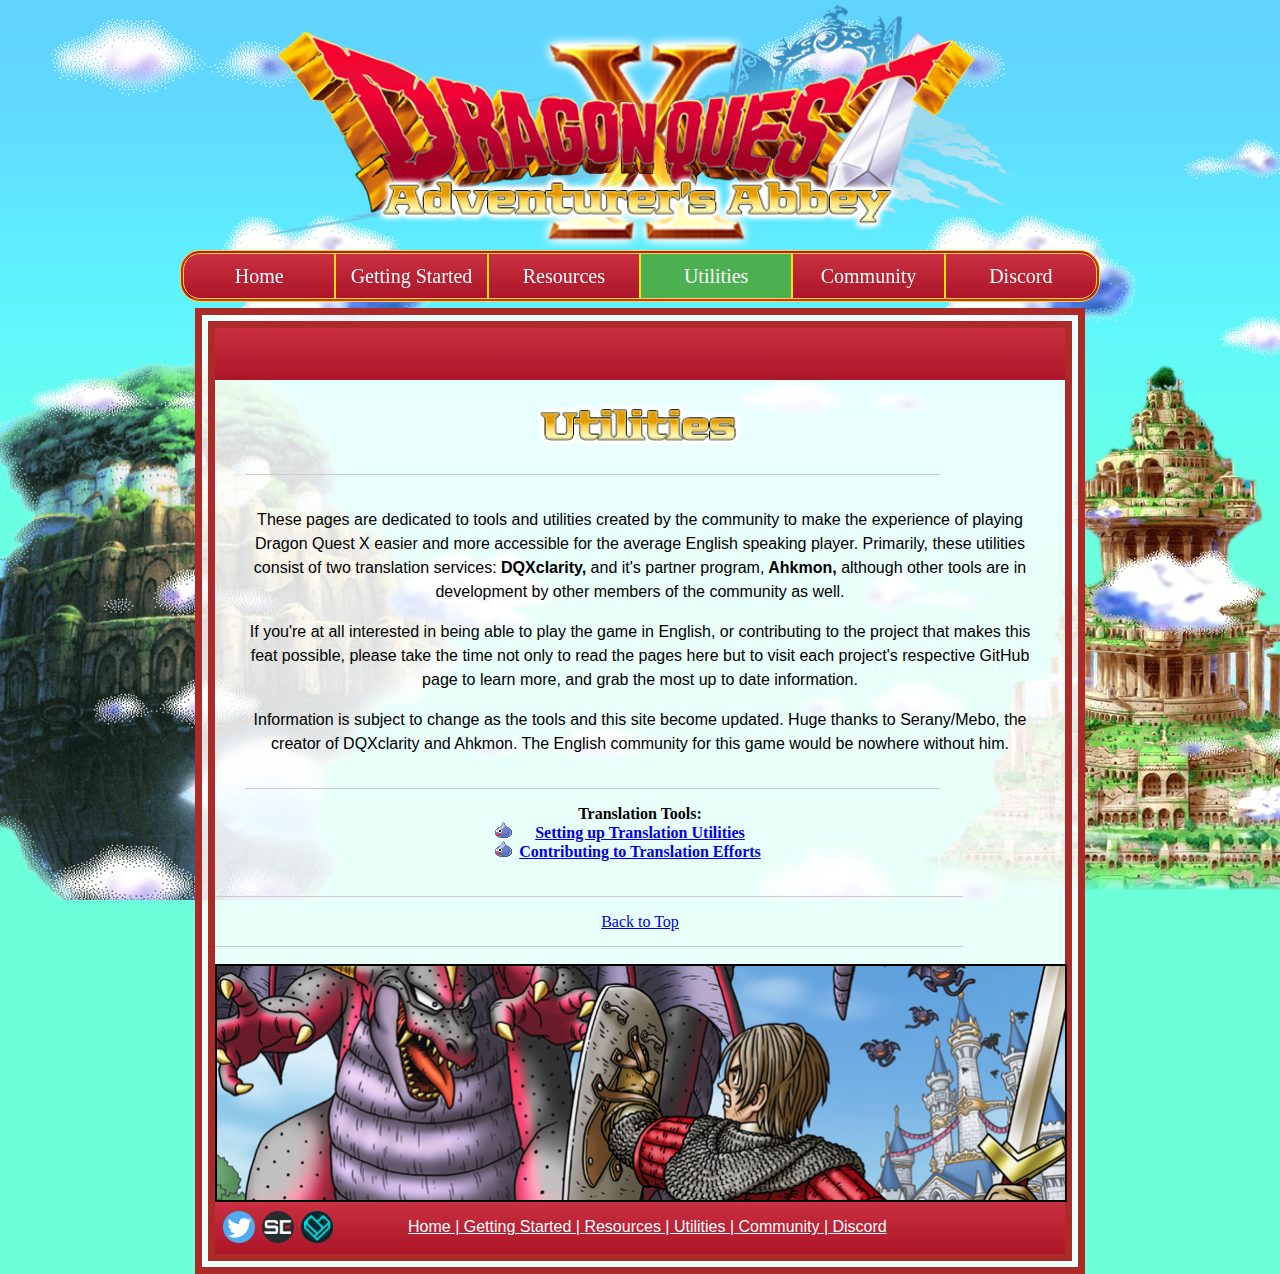
<file: Legacy backup/pages/utilities.html>
<!DOCTYPE html>
<html lang="en">
  <head>
    <meta charset="utf-8" />
    <title>Dragon Quest X</title>
    <link
      href="https://fonts.googleapis.com/css?family=Open+Sans:300,400&display=swap"
      rel="stylesheet"
    />
    <link href="../css/reset.css" rel="stylesheet" type="text/css" />
    <link href="../css/style.css" rel="stylesheet" type="text/css" />
  </head>

  <body id="day">
    <!-- Start Header -->
    <header>
      <h1><a href="../index.html"> Dragon Quest X - Adventurer's Abbey </a></h1>
    </header>

    <!-- Start Navbar -->

    <nav class="header">
      <ul>
        <li class="leftmost"><a href="../index.html">Home</a></li>
        <li class="has-subnav">
          <a href="getting_started.html">Getting Started</a>
          <ul class="subnav">
            <li>
              <a href="getting_started.html#account"
                >Setting up a Square-Enix Account</a
              >
            </li>
            <li>
              <a href="getting_started.html#trial"
                >Activating the Windows Free Trial</a
              >
            </li>
            <li>
              <a href="getting_started.html#download"
                >Downloading and Installing DQX</a
              >
            </li>
            <li>
              <a href="getting_started.html#client"
                >Initializing the Client and Config</a
              >
            </li>
            <li>
              <a href="getting_started.html#vpn"
                >VPN Setup Guide (Non US only)</a
              >
            </li>
          </ul>
        </li>
        <li class="has-subnav">
          <a href="resources.html">Resources</a>
          <ul class="subnav">
            <li>
              <a href="resources/payment_guide.html"
                >Purchasing and Subscription Guide</a
              >
            </li>
            <li>
              <a href="resources/hiroba_guide.html"
                >Hiroba and Cash Shop Guide</a
              >
            </li>
            <li>
              <a href="resources/fishing_guide.html"
                >Comprehensive Fishing Guide</a
              >
            </li>
          </ul>
        </li>
        <li class="has-subnav" id="active">
          <a href="utilities.html">Utilities</a>
          <ul class="subnav">
            <li>
              <a href="utilities/translation_tools.html"
                >Setting up Translation Utilities</a
              >
            </li>
            <li>
              <a href="utilities/contributing.html"
                >Contributing to Translation Efforts</a
              >
            </li>
          </ul>
        </li>
        <li><a href="community.html">Community</a></li>
        <li class="rightmost">
          <a class="rightmost" href="discord.html">Discord</a>
        </li>
      </ul>
    </nav>

    <!-- End Navbar -->

    <!-- End Header -->

    <br />

    <!-- Start Main -->

    <main>
      <!-- Colored Block -->

      <div class="divblock"></div>

      <!-- Colored Block  end-->

      <!-- Featured Section Start -->

      <section class="featured">
        <img
          src="../images/utilities.png"
          style="width: 50%; margin: 0 auto; text-align: center; display: block"
        />

        <hr width="88%" />

        <br />
        <p style="text-align: center">
          These pages are dedicated to tools and utilities created by the
          community to make the experience of playing Dragon Quest X easier and
          more accessible for the average English speaking player. Primarily,
          these utilities consist of two translation services:
          <strong>DQXclarity,</strong> and it's partner program,<strong>
            Ahkmon,</strong
          >
          although other tools are in development by other members of the
          community as well.
        </p>

        <br />
        <p style="text-align: center">
          If you're at all interested in being able to play the game in English,
          or contributing to the project that makes this feat possible, please
          take the time not only to read the pages here but to visit each
          project's respective GitHub page to learn more, and grab the most up
          to date information.
        </p>

        <br />

        <p style="text-align: center">
          Information is subject to change as the tools and this site become
          updated. Huge thanks to Serany/Mebo, the creator of DQXclarity and
          Ahkmon. The English community for this game would be nowhere without
          him.
        </p>

        <br />

        <hr width="88%" />
        <!-- Start Game Nav List -->

        <div class="centerwrap">
          <ul>
            <h2>Translation Tools:</h2>
            <li>
              <h2>
                <a href="utilities/translation_tools.html"
                  >Setting up Translation Utilities</a
                >
              </h2>
            </li>
            <li>
              <h2>
                <a href="utilities/contributing.html"
                  >Contributing to Translation Efforts</a
                >
              </h2>
            </li>
          </ul>
        </div>

        <!-- End Game Nav List -->
      </section>

      <!-- Featured Section End -->

      <!-- Start Footer -->

      <hr width="88%" />
      <p style="text-align: center"><a href="#">Back to Top</a></p>
      <hr width="88%" />

      <img src="../images/dqbanner5.jpg" class="banner" />
      <div class="divblock">
        <!-- Social Links -->

        <div id="sociallinks">
          <a href="https://twitter.com/DragonQuest" target="_blank"
            ><img
              class="socialimg"
              src="../images/twitlogo.png"
              style="padding-left: 8px"
          /></a>
          <a
            href="https://dragonquest.square-enix-games.com/?lng=us"
            target="_blank"
            ><img src="../images/selogo.png" class="socialimg"
          /></a>
          <a
            href="https://dragonquest.fandom.com/wiki/Dragon_Quest_Wiki"
            target="_blank"
            ><img src="../images/fanlogo.png" class="socialimg"
          /></a>
        </div>

        <!-- Footer Nav -->

        <nav id="bottomnav">
          <ul>
            <li><a href="../index.html" class="bottomnav">Home | </a></li>
            <li>
              <a href="getting_started.html" class="bottomnav"
                >Getting Started |
              </a>
            </li>
            <li>
              <a href="resources.html" class="bottomnav">Resources | </a>
            </li>
            <li>
              <a href="utilities.html" class="bottomnav">Utilities | </a>
            </li>
            <li>
              <a href="community.html" class="bottomnav">Community | </a>
            </li>
            <li>
              <a href="discord.html" class="bottomnav">Discord</a>
            </li>
          </ul>
        </nav>
      </div>
    </main>

    <!-- End Main -->
  </body>
</html>
</file>
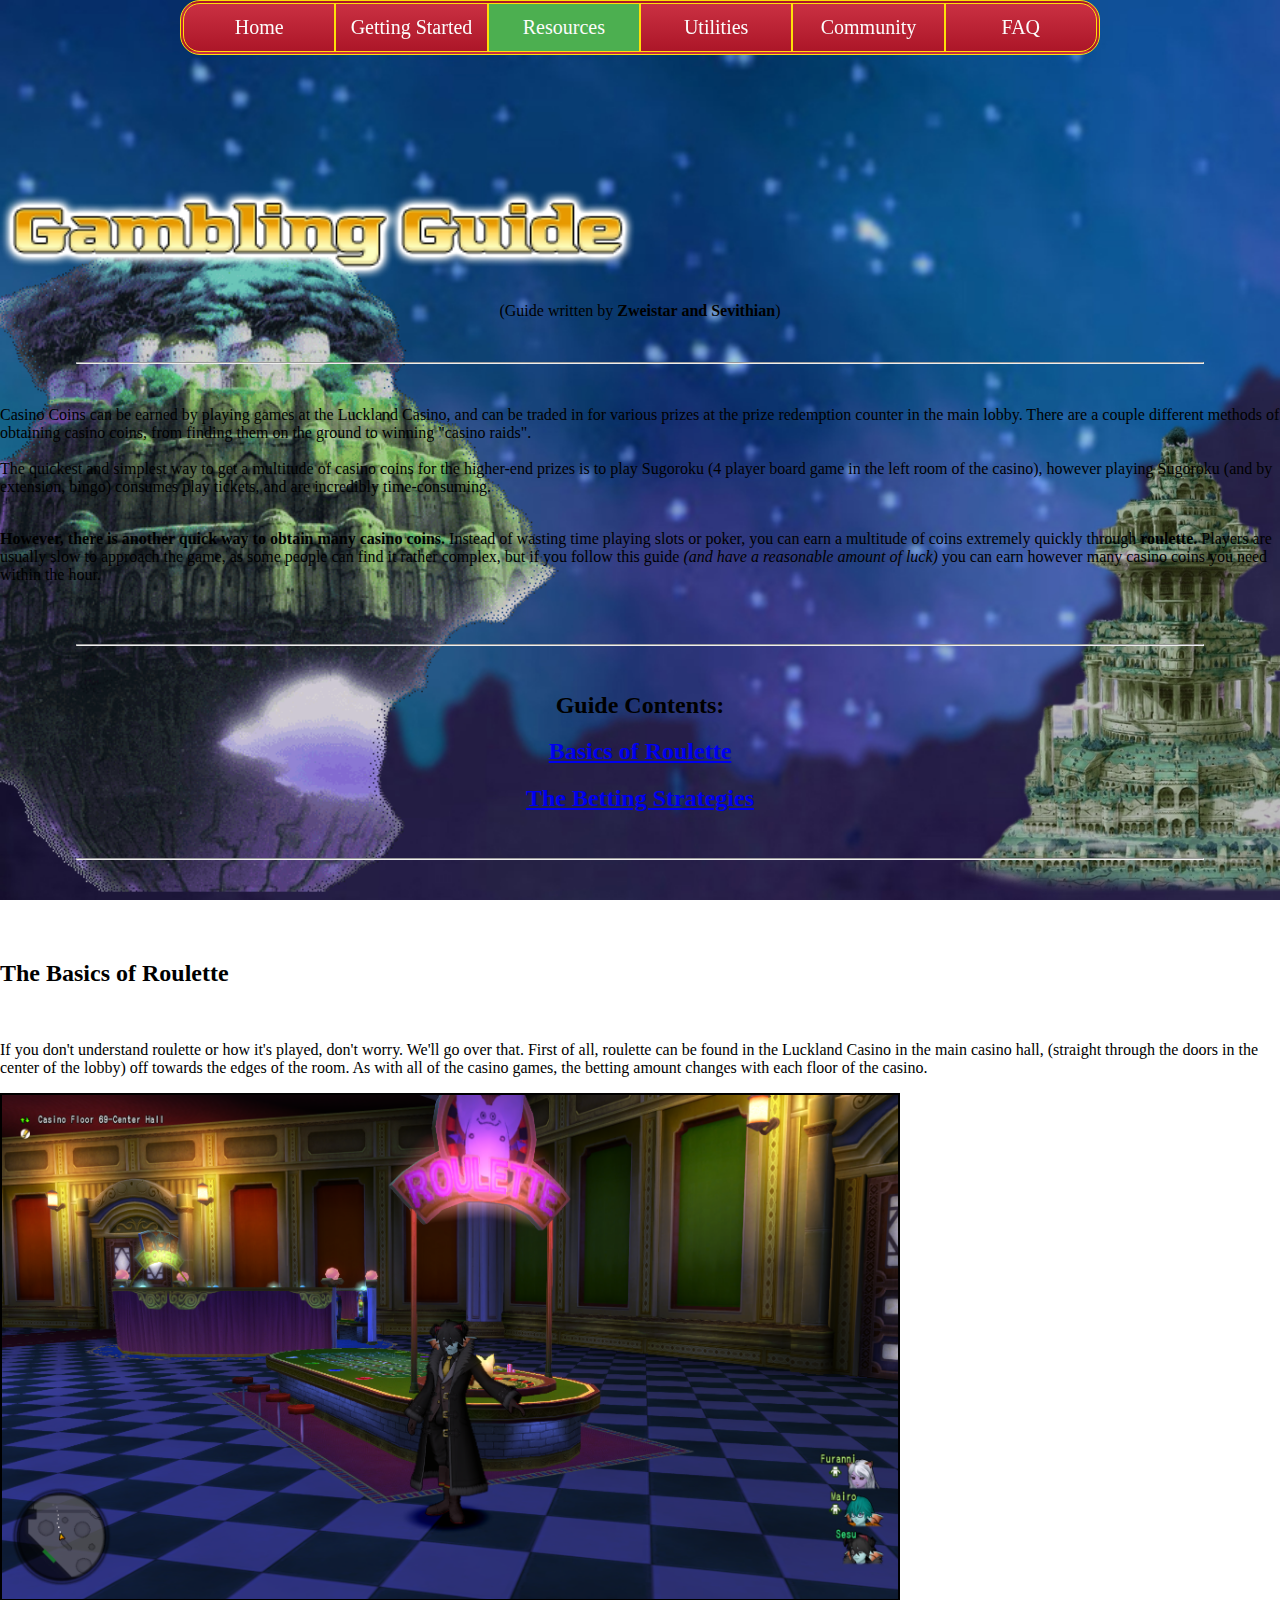
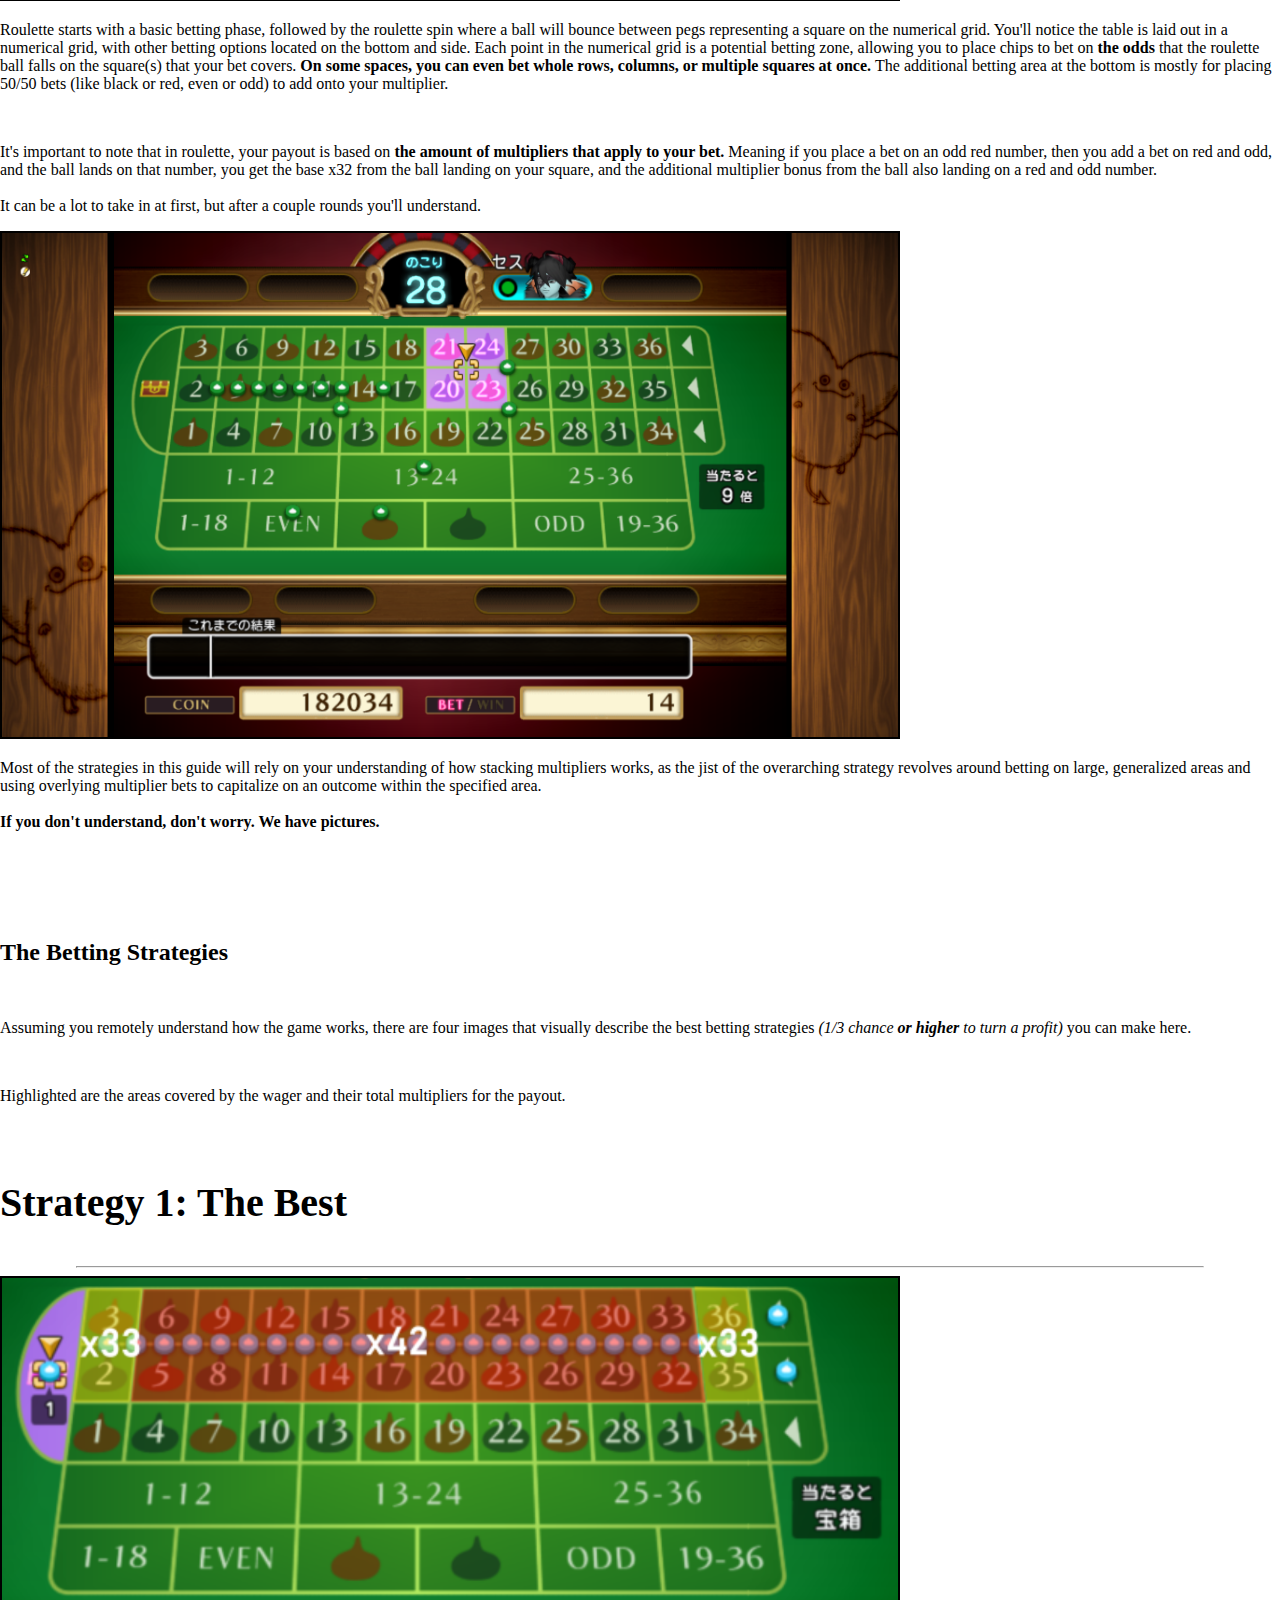
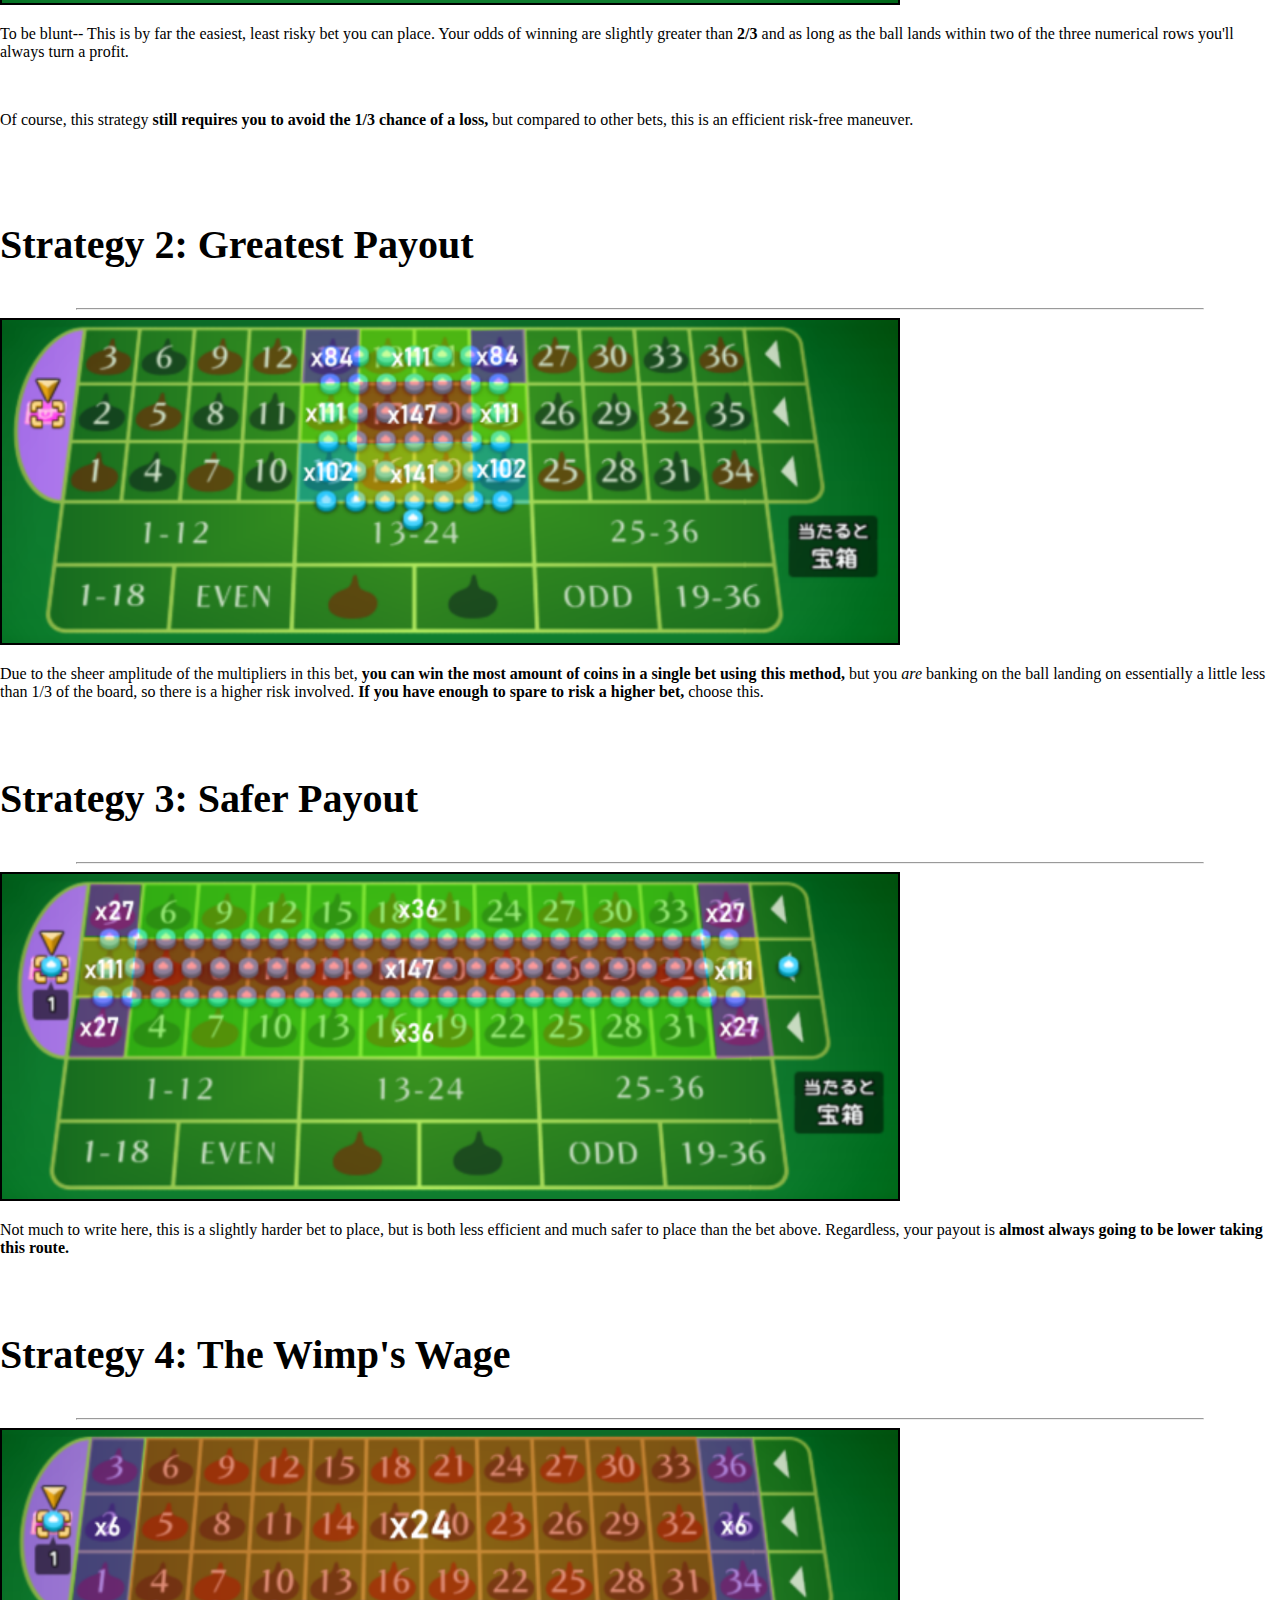
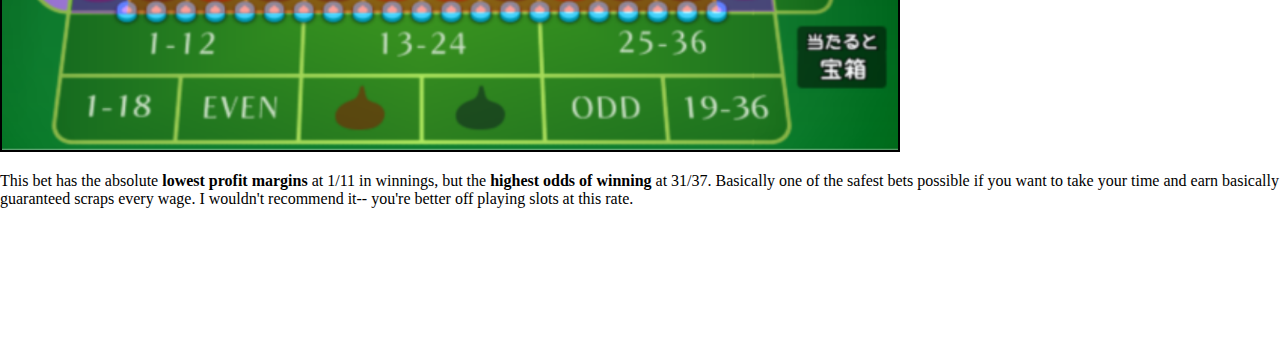
<file: pages/resources/casino_guide.html>
<!DOCTYPE html>
<html lang="en">
  <head>
    <meta charset="utf-8" />
    <meta property="og:type" content="website" />
    <meta name="title" content="Dragon Quest X - Adventurer's Abbey" />
    <meta
      name="description"
      content="A website dedicated to Dragon Quest X's English community and their resources."
    />
    <meta
      name="keywords"
      content="DQX, Dragon Quest, Dragon Quest X, Dragon Quest MMO, MMO, MMORPG, DQX MMO, DQX English, Dragon Quest X English, DQX Worldwide, DQXclarity, Ahkmon, Dragon's Den, Dragon Quest, Sevithian"
    />
    <meta name="robots" content="index, follow" />
    <meta http-equiv="Content-Type" content="text/html; charset=utf-8" />
    <meta name="language" content="English" />
    <meta name="author" content="Sevithian" />
    <meta
      property="og:image"
      content="http://i.imgur.com/dzyfAjn.png"
      itemprop="image"
    />
    <title>Dragon Quest X - Adventurer's Abbey</title>
    <link
      href="https://fonts.googleapis.com/css?family=Open+Sans:300,400&display=swap"
      rel="stylesheet"
    />
    <link href="../../css/style.css" rel="stylesheet" type="text/css" />
  </head>

  <body id="night">
    <div id="globalNav" class="mainNav">
      <nav class="header">
        <ul>
          <li class="leftmost"><a href="../../index.html">Home</a></li>
          <li class="has-subnav">
            <a href="../getting_started.html">Getting Started</a>
            <ul class="subnav">
              <li>
                <a href="../getting_started.html#account"
                  >Setting up a Square-Enix Account</a
                >
              </li>
              <li>
                <a href="../getting_started.html#trial"
                  >Activating the Windows Free Trial</a
                >
              </li>
              <li>
                <a href="../getting_started.html#download"
                  >Downloading and Installing DQX</a
                >
              </li>
              <li>
                <a href="../getting_started.html#client"
                  >Initializing the Client and Config</a
                >
              </li>
              <li>
                <a href="../getting_started.html#vpn"
                  >VPN Setup Guide (Non US only)</a
                >
              </li>
            </ul>
          </li>
          <li class="has-subnav" id="active">
            <a href="../resources.html">Resources</a>
            <ul class="subnav">
              <li>
                <a href="payment_guide.html"
                  >Purchasing and Subscription Guide</a
                >
              </li>
              <li>
                <a href="hiroba_guide.html">Hiroba and Cash Shop Guide</a>
              </li>
              <li>
                <a href="casino_guide.html">Efficient Casino Gambling Guide</a>
              </li>
            </ul>
          </li>
          <li class="has-subnav">
            <a href="../utilities.html">Utilities</a>
            <ul class="subnav">
              <li>
                <a href="../utilities/translation_tools.html"
                  >Setting up Translation Utilities</a
                >
              </li>
              <li>
                <a href="../utilities/contributing.html"
                  >Contributing to Translation Efforts</a
                >
              </li>
            </ul>
          </li>
          <li class="has-subnav">
            <a href="../community.html">Community</a>
            <ul class="subnav" id="community">
              <li>
                <a href="../community.html#worldwide">DQX Worldwide</a>
              </li>
              <li>
                <a href="../community.html#dragonsden">Dragon's Den</a>
              </li>
              <li>
                <a href="../community.html#teammoon">Team Moon</a>
              </li>
            </ul>
          </li>
          <li class="has-subnav rightmost">
            <a href="../faq.html">FAQ</a>
            <ul class="subnav" style="width: 150px">
              <li>
                <a href="../faq.html#general">General FAQ</a>
              </li>
              <li>
                <a href="../faq.html#setup">Setup FAQ</a>
              </li>
              <li>
                <a href="../faq.html#game">In-Game FAQ</a>
              </li>
            </ul>
          </li>
        </ul>
      </nav>
    </div>

    <!-- Top Banner Str -->

    <div id="container"">

    <!-- Top Banner End -->

    <!--  Wrapper Images Str-->

    <div id="wrapper">
      <div id="leaf">
        <div id="leaf_L">
          <div id="leaf_R">
            <div id="illust">
              <br />
              <br />
              <br />

              <!-- contentArea (Main) Str-->

              <div id="contentArea" class="fullWidth">
                <br />
                <div class="contentBox fullWidth">
                  <!-- Content infoBox Str -->

                  <div id="contentSection">
                    <br />
                    <br />

                    <div class="infoBox fullWidth">
                      <div class="infoBox_f fullWidth">
                        <h2 class="title_note title_icon fullWidth"></h2>
                        <br />

                        <img
                          class="infoImg"
                          style="width: 50%; border: none; margin: 0 auto"
                          src="../../images/casino_guide.png"
                        />

                        <p style="text-align: center">
                          (Guide written by
                          <strong>Zweistar and Sevithian</strong>)
                        </p>

                        <br />
                        <hr width="88%" />
                        <br />

                        <p>
                          Casino Coins can be earned by playing games at the
                          Luckland Casino, and can be traded in for various
                          prizes at the prize redemption counter in the main
                          lobby. There are a couple different methods of
                          obtaining casino coins, from finding them on the
                          ground to winning "casino raids".
                          <br />
                          <br />
                          The quickest and simplest way to get a multitude of
                          casino coins for the higher-end prizes is to play
                          Sugoroku (4 player board game in the left room of the
                          casino), however playing Sugoroku (and by extension,
                          bingo) consumes play tickets, and are incredibly
                          time-consuming.
                          <br />
                          <br />
                        </p>
                        <p>
                          <strong
                            >However, there is another quick way to obtain many
                            casino coins.</strong
                          >
                          Instead of wasting time playing slots or poker, you
                          can earn a multitude of coins extremely quickly
                          through <strong>roulette.</strong> Players are usually
                          slow to approach the game, as some people can find it
                          rather complex, but if you follow this guide
                          <em> (and have a reasonable amount of luck) </em> you
                          can earn however many casino coins you need within the
                          hour.
                        </p>

                        <br />
                        <br />
                        <hr width="88%" />
                        <br />

                        <div class="centerwrap">
                          <ul style="list-style: none">
                            <h2>Guide Contents:</h2>
                            <li>
                              <h2>
                                <a href="#basics">Basics of Roulette</a>
                              </h2>
                            </li>
                            <li>
                              <h2>
                                <a href="#Strategies">The Betting Strategies</a>
                              </h2>
                            </li>
                          </ul>
                        </div>

                        <!-- End Game Nav List -->

                        <br id="amazon" />

                        <hr width="88%" />

                        <br />
                        <br />
                      </div>
                    </div>
                  </div>

                  <br id="basics" />
                  <br />

                  <div class="infoBox fullWidth">
                    <div class="infoBox_f fullWidth">
                      <h2 class="title_note title_icon fullWidth">
                        The Basics of Roulette
                      </h2>
                      <br />

                      <p>
                        If you don't understand roulette or how it's played,
                        don't worry. We'll go over that. First of all, roulette
                        can be found in the Luckland Casino in the main casino
                        hall, (straight through the doors in the center of the
                        lobby) off towards the edges of the room. As with all of
                        the casino games, the betting amount changes with each
                        floor of the casino.
                      </p>

                      <img
                        src="../../images/casino_guide/roulettearea.png"
                        style="width: 70%; border: 2px rgb(0, 0, 0) solid"
                      />

                      <br />

                      <p>
                        Roulette starts with a basic betting phase, followed by
                        the roulette spin where a ball will bounce between pegs
                        representing a square on the numerical grid. You'll
                        notice the table is laid out in a numerical grid, with
                        other betting options located on the bottom and side.
                        Each point in the numerical grid is a potential betting
                        zone, allowing you to place chips to bet on
                        <strong>the odds</strong> that the roulette ball falls
                        on the square(s) that your bet covers.
                        <strong>
                          On some spaces, you can even bet whole rows, columns,
                          or multiple squares at once.
                        </strong>
                        The additional betting area at the bottom is mostly for
                        placing 50/50 bets (like black or red, even or odd) to
                        add onto your multiplier.
                      </p>

                      <br />

                      <p>
                        It's important to note that in roulette, your payout is
                        based on
                        <strong
                          >the amount of multipliers that apply to your
                          bet.</strong
                        >
                        Meaning if you place a bet on an odd red number, then
                        you add a bet on red and odd, and the ball lands on that
                        number, you get the base x32 from the ball landing on
                        your square, and the additional multiplier bonus from
                        the ball also landing on a red and odd number.
                        <br />
                        <br />
                        It can be a lot to take in at first, but after a couple
                        rounds you'll understand.
                      </p>

                      <img
                        src="../../images/casino_guide/roulettetable.png"
                        style="width: 70%; border: 2px rgb(0, 0, 0) solid"
                      />

                      <br />

                      <p>
                        Most of the strategies in this guide will rely on your
                        understanding of how stacking multipliers works, as the
                        jist of the overarching strategy revolves around betting
                        on large, generalized areas and using overlying
                        multiplier bets to capitalize on an outcome within the
                        specified area.
                        <br />
                        <br />
                        <strong
                          >If you don't understand, don't worry. We have
                          pictures.</strong
                        >
                      </p>

                      <br />
                      <br />
                    </div>
                  </div>

                  <br id="Strategies" />
                  <br />

                  <div class="infoBox fullWidth">
                    <div class="infoBox_f fullWidth">
                      <h2 class="title_note title_icon fullWidth">
                        The Betting Strategies
                      </h2>
                      <br />

                      <p>
                        Assuming you remotely understand how the game works,
                        there are four images that visually describe the best
                        betting strategies
                        <em>
                          (1/3 chance
                          <strong>or higher</strong> to turn a profit)
                        </em>
                        you can make here.
                      </p>

                      <br />

                      <p>
                        Highlighted are the areas covered by the wager and their
                        total multipliers for the payout.
                      </p>

                      <br />
                      <p style="font-size: 250%; font-weight: bold">
                        Strategy 1: The Best
                      </p>

                      <hr width="88%" />
                      <img
                        src="../../images/casino_guide/strategy1.png"
                        style="width: 70%; border: 2px rgb(0, 0, 0) solid"
                      />

                      <br />

                      <p>
                        To be blunt-- This is by far the easiest, least risky
                        bet you can place. Your odds of winning are slightly
                        greater than <strong>2/3</strong> and as long as the
                        ball lands within two of the three numerical rows you'll
                        always turn a profit.
                      </p>

                      <br />

                      <p>
                        Of course, this strategy
                        <strong
                          >still requires you to avoid the 1/3 chance of a
                          loss,</strong
                        >
                        but compared to other bets, this is an efficient
                        risk-free maneuver.
                      </p>
                      <br />

                      <br />

                      <p style="font-size: 250%; font-weight: bold">
                        Strategy 2: Greatest Payout
                      </p>

                      <hr width="88%" />
                      <img
                        src="../../images/casino_guide/strategy2.png"
                        style="width: 70%; border: 2px rgb(0, 0, 0) solid"
                      />

                      <br />

                      <p>
                        Due to the sheer amplitude of the multipliers in this
                        bet,
                        <strong
                          >you can win the most amount of coins in a single bet
                          using this method,</strong
                        >
                        but you <em>are</em> banking on the ball landing on
                        essentially a little less than 1/3 of the board, so
                        there is a higher risk involved.
                        <strong>
                          If you have enough to spare to risk a higher
                          bet,</strong
                        >
                        choose this.
                      </p>

                      <br />

                      <p style="font-size: 250%; font-weight: bold">
                        Strategy 3: Safer Payout
                      </p>

                      <hr width="88%" />
                      <img
                        src="../../images/casino_guide/strategy3.png"
                        style="width: 70%; border: 2px rgb(0, 0, 0) solid"
                      />

                      <br />

                      <p>
                        Not much to write here, this is a slightly harder bet to
                        place, but is both less efficient and much safer to
                        place than the bet above. Regardless, your payout is
                        <strong
                          >almost always going to be lower taking this
                          route.</strong
                        >
                      </p>

                      <br />

                      <p style="font-size: 250%; font-weight: bold">
                        Strategy 4: The Wimp's Wage
                      </p>

                      <hr width="88%" />
                      <img
                        src="../../images/casino_guide/strategy4.png"
                        style="width: 70%; border: 2px rgb(0, 0, 0) solid"
                      />

                      <br />

                      <p>
                        This bet has the absolute
                        <strong>lowest profit margins</strong> at 1/11 in
                        winnings, but the
                        <strong>highest odds of winning</strong> at 31/37.
                        Basically one of the safest bets possible if you want to
                        take your time and earn basically guaranteed scraps
                        every wage. I wouldn't recommend it-- you're better off
                        playing slots at this rate.
                      </p>
                      <br />
                      <br />
                    </div>
                  </div>

                  <br />
                  <br />

                  <!-- Content infoBox End -->
                </div>
              </div>

              <!-- contentArea (Main) End-->
            </div>
          </div>
        </div>
      </div>

      <footer>
        <div id="leaf" style="height: 56px"></div>
      </footer>
    </div>

    <!--  Wrapper Images End-->
  </body>
</html>
</file>
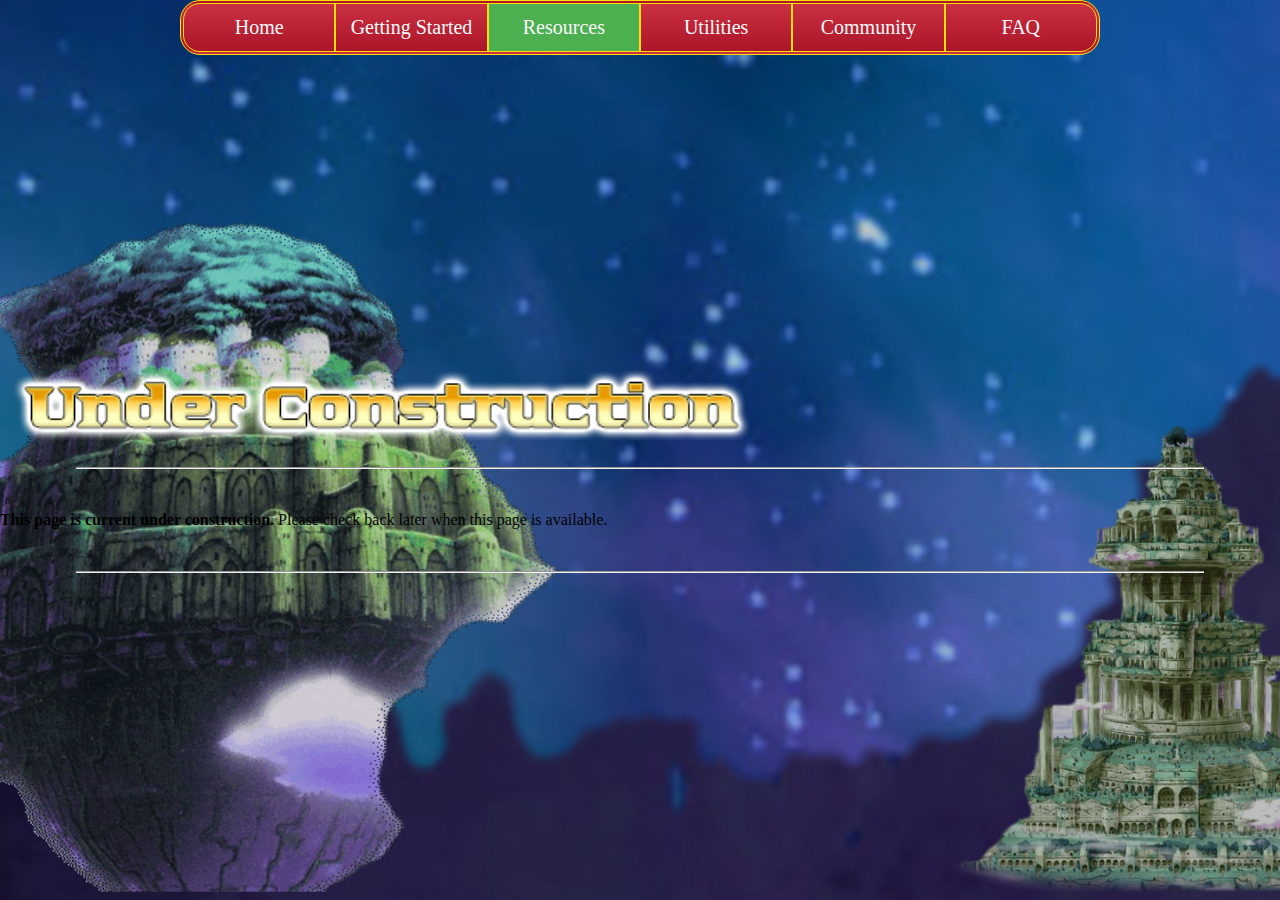
<file: pages/resources/fishing_guide.html>
<!DOCTYPE html>
<html lang="en">
  <head>
    <meta charset="utf-8" />
    <title>Dragon Quest X</title>
    <link
      href="https://fonts.googleapis.com/css?family=Open+Sans:300,400&display=swap"
      rel="stylesheet"
    />
    <link href="../../css/style.css" rel="stylesheet" type="text/css" />
  </head>

  <body id="night">
    <div id="globalNav" class="mainNav">
      <nav class="header">
        <ul>
          <li class="leftmost"><a href="../../index.html">Home</a></li>
          <li class="has-subnav">
            <a href="../getting_started.html">Getting Started</a>
            <ul class="subnav">
              <li>
                <a href="../getting_started.html#account"
                  >Setting up a Square-Enix Account</a
                >
              </li>
              <li>
                <a href="../getting_started.html#trial"
                  >Activating the Windows Free Trial</a
                >
              </li>
              <li>
                <a href="../getting_started.html#download"
                  >Downloading and Installing DQX</a
                >
              </li>
              <li>
                <a href="../getting_started.html#client"
                  >Initializing the Client and Config</a
                >
              </li>
              <li>
                <a href="../getting_started.html#vpn"
                  >VPN Setup Guide (Non US only)</a
                >
              </li>
            </ul>
          </li>
          <li class="has-subnav" id="active">
            <a href="../resources.html">Resources</a>
            <ul class="subnav">
              <li>
                <a href="payment_guide.html"
                  >Purchasing and Subscription Guide</a
                >
              </li>
              <li>
                <a href="hiroba_guide.html">Hiroba and Cash Shop Guide</a>
              </li>
              <li>
                <a href="fishing_guide.html">Comprehensive Fishing Guide</a>
              </li>
            </ul>
          </li>
          <li class="has-subnav">
            <a href="../utilities.html">Utilities</a>
            <ul class="subnav">
              <li>
                <a href="../utilities/translation_tools.html"
                  >Setting up Translation Utilities</a
                >
              </li>
              <li>
                <a href="../utilities/contributing.html"
                  >Contributing to Translation Efforts</a
                >
              </li>
            </ul>
          </li>
          <li class="has-subnav">
            <a href="../community.html">Community</a>
            <ul class="subnav" id="community">
              <li>
                <a href="../community.html#worldwide">DQX Worldwide</a>
              </li>
              <li>
                <a href="../community.html#dragonsden">Dragon's Den</a>
              </li>
              <li>
                <a href="../community.html#teammoon">Team Moon</a>
              </li>
              <li>
                <a href="../community.html#wildwest">DQX Wild West</a>
              </li>
            </ul>
          </li>
          <li class="has-subnav rightmost">
            <a href="../faq.html">FAQ</a>
            <ul class="subnav" style="width: 150px">
              <li>
                <a href="../faq.html#general">General FAQ</a>
              </li>
              <li>
                <a href="../faq.html#setup">Setup FAQ</a>
              </li>
              <li>
                <a href="../faq.html#game">In-Game FAQ</a>
              </li>
            </ul>
          </li>
        </ul>
      </nav>
    </div>

    <!-- Top Banner Str -->

    <div id="container"">

    <!-- Top Banner End -->

    <!--  Wrapper Images Str-->

    <div id="wrapper">
      <div id="leaf">
        <div id="leaf_L">
          <div id="leaf_R">
            <div id="illust">
              <br />
              <br />
              <br />

              <!-- contentArea (Main) Str-->

              <div id="contentArea" class="fullWidth">
                <br />
                <div class="contentBox fullWidth">
                  <!-- Content infoBox Str -->

                  <div id="contentSection">
                    <br />
                    <br />
                    <br />
                    <br />
                    <br />
                    <br />
                    <br />
                    <br />
                    <br />
                    <br />
                    <br />
                    <br />

                    <div class="infoBox fullWidth">
                      <div class="infoBox_f fullWidth">
                        <h2 class="title_note title_icon fullWidth"></h2>
                        <br />

                        <img
                          class="infoImg"
                          style="width: 60%; border: none; margin: 0 auto"
                          src="../../images/construction.png"
                        />

                        <br />
                        <hr width="88%" />
                        <br />

                        <p>
                          <strong
                            >This page is current under construction.</strong
                          >
                          Please check back later when this page is available.
                        </p>

                        <br />

                        <hr width="88%" />

                        <br />
                        <br />
                      </div>
                    </div>
                    <br />
                    <br />
                    <br />
                    <br />
                    <br />
                    <br />
                    <br />
                    <br />
                    <br />
                    <br />
                    <br />
                    <br />

                    <!-- Content infoBox End -->
                  </div>
                </div>

                <!-- contentArea (Main) End-->
              </div>
            </div>
          </div>
        </div>

        <footer>
          <div id="leaf" style="height: 56px"></div>
        </footer>
      </div>

      <!--  Wrapper Images End-->
    </div>
  </body>
</html>
</file>
<file: Legacy backup/css/style.css>
/* Body and Background Start */

body#day {
  background: url(../images/clouds.gif),
    url(../images/bg.png) right bottom no-repeat,
    url(../images/bg2.gif) left bottom no-repeat,
    url(../images/gradback.jpg) fixed repeat-x;
  background-size: 55%, 45%, 45%, auto;
  background-color: #6bffda;
  margin: 0px;
  color: #000;
  background-attachment: fixed;
}
body#evening {
  background: url(../images/clouds2.gif),
    url(../images/bg.png) right bottom no-repeat,
    url(../images/bg2.gif) left bottom no-repeat,
    url(../images/gradback3.jpg) fixed repeat-x;
  background-size: 55%, 55%, 40%, auto;
  background-color: #f6d575;
  margin: 0px;
  color: #000;
  background-attachment: fixed;
}
body#night {
  background: url(../images/bg4.png) right bottom no-repeat,
    url(../images/bg3.gif) left bottom no-repeat,
    url(../images/background2.jpg) fixed;
  background-size: 40%, 55%, cover;
  background-color: #fff;
  margin: 0px;
  color: #000;
  background-attachment: fixed;
}
body#dqi {
  background: url(../images/dqi/bg.png) center bottom no-repeat,
    url(../images/clouds2.gif), url(../images/gradback3.jpg) fixed repeat-x;
  background-size: 100%, 55%, auto;
  background-color: #f6d575;
  margin: 0px;
  color: #000;
  background-attachment: fixed;
}
body#dqii {
  background: url(../images/dqii/bg.png) center bottom no-repeat,
    url(../images/clouds.gif), url(../images/gradback.jpg) fixed repeat-x;
  background-size: 100%, 55%, auto;
  background-color: #6bffda;
  margin: 0px;
  color: #000;
  background-attachment: fixed;
}
body#dqiii {
  background: url(../images/dqiii/bg.png) center bottom no-repeat,
    url(../images/background2.jpg) fixed repeat-x;
  background-size: 100%, cover;
  background-color: #6bffda;
  margin: 0px;
  color: #000;
  background-attachment: fixed;
}
body#dqiv {
  background: url(../images/dqiv/bg.png) bottom center no-repeat,
    url(../images/clouds2.gif), url(../images/gradback3.jpg) fixed repeat-x;
  background-size: 100%, 55%, auto;
  background-color: #f6d575;
  margin: 0px;
  color: #000;
  background-attachment: fixed;
}
body#dqv {
  background: url(../images/dqv/bg.png) center bottom no-repeat,
    url(../images/clouds.gif), url(../images/gradback.jpg) fixed repeat-x;
  background-size: 100%, 55%, auto;
  background-color: #6bffda;
  margin: 0px;
  color: #000;
  background-attachment: fixed;
}
body#dqvi {
  background: url(../images/dqvi/bg.png) center bottom no-repeat,
    url(../images/clouds.gif), url(../images/background2.jpg) fixed repeat-x;
  background-size: 100%, 55%, cover;
  background-color: #6bffda;
  margin: 0px;
  color: #000;
  background-attachment: fixed;
}
body#dqvii {
  background: url(../images/dqvii/bg.png) bottom center no-repeat,
    url(../images/clouds2.gif), url(../images/gradback3.jpg) fixed repeat-x;
  background-size: 100%, 55%, auto;
  background-color: #f6d575;
  margin: 0px;
  color: #000;
  background-attachment: fixed;
}
body#dqviii {
  background: url(../images/dqviii/bg.png) center bottom no-repeat,
    url(../images/clouds.gif), url(../images/gradback.jpg) fixed repeat-x;
  background-size: 100%, 55%, auto;
  background-color: #6bffda;
  margin: 0px;
  color: #000;
  background-attachment: fixed;
}
body#dqmj {
  background: url(../images/dqmj/bg.png) center bottom no-repeat,
    url(../images/clouds.gif), url(../images/gradback.jpg) fixed repeat-x;
  background-size: 100%, 55%, auto;
  background-color: #6bffda;
  margin: 0px;
  color: #000;
  background-attachment: fixed;
}
body#media {
  background: url(../images/clouds.gif),
    url(../images/bg.png) right bottom no-repeat,
    url(../images/bg2.gif) left bottom no-repeat,
    url(../images/gradback.jpg) fixed repeat-x;
  background-size: 55%, 55%, 58%, auto;
  background-color: #6bffda;
  margin: 0px;
  color: #000;
  background-attachment: fixed;
}
/* Body and Background End */

/* Start Header */

header {
  padding: 0px;
  margin: 0 auto;
  position: relative;
  top: 0;
}
header h1 {
  text-indent: -9999px;
  align-items: center;
  justify-content: center;
  width: 880px;
  height: 250px;
  margin: 0px auto 0px auto;

  bottom: 150px;
}
header h1 a {
  display: block;

  background-image: url(../images/sitelogo.png);
  background-size: 750px auto;
  background-repeat: no-repeat;
  align-items: center;
  justify-content: center;
  margin-left: 62px;
  width: 100%;
  height: 100%;
  bottom: 150px;
}

/* Start Navbar */

nav.header {
  width: 920px;
  height: 42px;
  margin: 0 auto;
  align-self: flex-start;
  position: -webkit-sticky;
  position: sticky;
  top: 0px;
  z-index: 2;
}

nav.header ul {
  list-style: none;
  display: flex;
  margin: 0;
  padding: 0;
  border: double 4px #fde009;
  border-top-left-radius: 20px;
  border-bottom-left-radius: 20px;
  border-top-right-radius: 20px;
  border-bottom-right-radius: 20px;
  list-style-type: none;
  background: rgb(202, 48, 66);
  background: -moz-linear-gradient(
    top,
    rgba(202, 48, 66, 1) 0%,
    rgba(172, 22, 40, 1) 100%
  );
  background: -webkit-linear-gradient(
    top,
    rgba(202, 48, 66, 1) 0%,
    rgba(172, 22, 40, 1) 100%
  );
  background: linear-gradient(
    to bottom,
    rgba(202, 48, 66, 1) 0%,
    rgba(172, 22, 40, 1) 100%
  );
  filter: progid:DXImageTransform.Microsoft.gradient( startColorstr='#ca3042', endColorstr='#ac1628',GradientType=0 );
}
nav.header ul li {
  position: relative;
  width: 20%;
  display: inline;
  font-family: "Times New Roman";
  font-size: 20px;
  text-decoration: none;
  text-align: center;
}
nav.header ul li a {
  color: #fcfcfc;
  text-decoration: none;
  padding: 12px;
  display: block;
}
nav.header ul li:not(.rightmost) {
  border-right: solid 2px #fde009;
}
nav.header ul li.has-subnav ul.subnav li {
  border: none;
}
nav.header ul li a:hover {
  background-color: darkred;
  overflow: hidden;
}
nav.header ul li.leftmost a:hover {
  overflow: hidden;
  border-top-left-radius: 20px;
  border-bottom-left-radius: 20px;
}
nav.header ul li.rightmost a:hover {
  overflow: hidden;
  border-top-right-radius: 20px;
  border-bottom-right-radius: 20px;
}
li#active {
  background-color: #4caf50;
}
li#active.leftmost {
  border-top-left-radius: 16px;
  border-bottom-left-radius: 16px;
}
li.rightmost {
  border-top-right-radius: 16px;
  border-bottom-right-radius: 16px;
  border-style: none;
}
nav.header ul.subnav {
  visibility: hidden;
  width: 300px;
  overflow: hidden;
  flex-direction: column;
  background: rgb(202, 48, 66);
  border: double 4px #fde009;
  border-top-left-radius: 0px;
  border-bottom-left-radius: 0px;
  border-top-right-radius: 0px;
  border-bottom-right-radius: 0px;
  background: -moz-linear-gradient(
    top,
    rgba(172, 22, 40, 1) 0%,
    rgba(202, 48, 66, 1) 100%
  );
  background: -webkit-linear-gradient(
    top,
    rgba(172, 22, 40, 1) 0%,
    rgba(202, 48, 66, 1) 100%
  );
  background: linear-gradient(
    to bottom,
    rgba(172, 22, 40, 1) 0%,
    rgba(202, 48, 66, 1) 100%
  );
  filter: progid:DXImageTransform.Microsoft.gradient( startColorstr='#ca3042', endColorstr='#ac1628',GradientType=0 );
  position: absolute;
  left: -2px;
  top: 100%;
}
ul.subnav li a {
  width: 300px;
  text-align: left;
  border-style: hidden;
}
ul.subnav li {
  width: 300px;
  text-align: left;
}
.has-subnav:hover .subnav,
.has-subnav:focus .subnav,
.has-subnav:focus-within .subnav,
.subnav:hover {
  visibility: visible;
}
.wrapper {
  display: flex;
  flex-wrap: wrap;
  width: 100%;
}

/* End Navbar */

/* End Header */

/* Start Main */

main {
  width: 850px;
  background: rgba(255, 255, 255, 0.85);
  margin: 0px auto;
  border: double 20px;
  border-color: rgba(172, 42, 40, 1);
  white-space: normal;
  opacity: 1;
  z-index: 2;
}
main ul {
  list-style-image: url(../images/slime.gif);
}

/* Top Banner Start */

main img.banner {
  margin: 0 auto;
  display: block;
  border: 2px solid;
  width: 99.75%;
  margin-bottom: 0px;
}

/* Top Banner End */

/* Body Content Block Start */

div.center_content {
  padding-left: 25%;
  margin: 0 auto;
  width: 100%;
}
.divblock {
  width: 100%;
  height: 50px;
  margin: 0px;
  background: rgb(202, 48, 66);
  background: -moz-linear-gradient(
    top,
    rgba(202, 48, 66, 1) 0%,
    rgba(172, 22, 40, 1) 100%
  );
  background: -webkit-linear-gradient(
    top,
    rgba(202, 48, 66, 1) 0%,
    rgba(172, 22, 40, 1) 100%
  );
  background: linear-gradient(
    to bottom,
    rgba(202, 48, 66, 1) 0%,
    rgba(172, 22, 40, 1) 100%
  );
  filter: progid:DXImageTransform.Microsoft.gradient( startColorstr='#ca3042', endColorstr='#ac1628',GradientType=0 );
  padding: 1px 0px 1px 0px;
}
.divblock h3 {
  font-size: 24px;
  width: 100%;
  line-height: 45px;
  text-align: left;
  color: #fde009;
  font-family: Arial;
  margin-left: 50px;
}

/* Body Content Block End */

/* Featured Section Start */

section.featured {
  padding: 20px 30px 20px 30px;
  margin: 0 auto;
}
.featured ul {
  padding-left: 20px;
}
.featured img {
  display: block;
  margin: 20px auto 20px auto;
}
.featured img.gameimg {
  width: 590px;
  text-align: center;
  border: solid 4px black;
}
.featured h1 {
  font-size: 32px;
  text-align: center;
}
.featured p {
  font-size: 16px;
  font-family: arial;
  line-height: 24px;
}
#list {
  padding: 10px;
  width: 100%;
  text-align: center;
}
.left {
  display: inline-block;
  margin-left: auto;
  padding-right: 50px;
}
.right {
  display: inline-block;
}
.wrapper {
  text-align: center;
}
.wrapper ul {
  display: inline-block;
  margin: 0;
  padding: 0;
  zoom: 1;
  *display: inline;
}
.centerwrap {
  text-align: center;
}
.centerwrap ul {
  display: inline-block;
  margin: 0;
  padding: 0;
  zoom: 1;
  *display: inline;
}

/* Featured Section End */

/* Footer Start */

div#sociallinks {
  display: inline;
  float: left;
}
div#sociallinks img {
  display: inline;
  width: 32px;
  margin: 8px 0px 0px 0px;
  padding-right: 3px;
}
nav#bottomnav ul {
  margin: 0 auto;
  color: #fff;
  text-align: center;
  list-style-image: none;
  margin-top: 16px;
  margin-bottom: 0px;
  width: 75%;
  padding: 0px;
}
nav#bottomnav ul li {
  color: #fff;
  display: inline;
  text-align: center;
}
nav#bottomnav ul li a {
  color: #fff;
  display: inline;
  text-align: center;
  font-family: arial;
}

/* Footer End */

/* border: solid 5px white; */
</file>
<file: css/style.css>
/* Body and Background Start */

body#day {
  background: url(../images/clouds.gif),
    url(../images/bg.png) right bottom no-repeat,
    url(../images/bg2.gif) left bottom no-repeat,
    url(../images/gradback.jpg) fixed repeat-x;
  background-size: 55%, 45%, 45%, auto;
  background-color: #6bffda;
  margin: 0px;
  color: #000;
  background-attachment: fixed;
}
body#evening {
  background: url(../images/clouds2.gif),
    url(../images/bg.png) right bottom no-repeat,
    url(../images/bg2.gif) left bottom no-repeat,
    url(../images/gradback3.jpg) fixed repeat-x;
  background-size: 55%, 55%, 40%, auto;
  background-color: #f6d575;
  margin: 0px;
  color: #000;
  background-attachment: fixed;
}
body#night {
  background: url(../images/bg4.png) right bottom no-repeat,
    url(../images/bg3.gif) left bottom no-repeat,
    url(../images/background2.jpg) fixed;
  background-size: 40%, 55%, cover;
  background-color: #fff;
  margin: 0px;
  color: #000;
  background-attachment: fixed;
}
body#dqi {
  background: url(../images/dqi/bg.png) center bottom no-repeat,
    url(../images/clouds2.gif), url(../images/gradback3.jpg) fixed repeat-x;
  background-size: 100%, 55%, auto;
  background-color: #f6d575;
  margin: 0px;
  color: #000;
  background-attachment: fixed;
}
body#dqii {
  background: url(../images/dqii/bg.png) center bottom no-repeat,
    url(../images/clouds.gif), url(../images/gradback.jpg) fixed repeat-x;
  background-size: 100%, 55%, auto;
  background-color: #6bffda;
  margin: 0px;
  color: #000;
  background-attachment: fixed;
}
body#dqiii {
  background: url(../images/dqiii/bg.png) center bottom no-repeat,
    url(../images/background2.jpg) fixed repeat-x;
  background-size: 100%, cover;
  background-color: #6bffda;
  margin: 0px;
  color: #000;
  background-attachment: fixed;
}
body#dqiv {
  background: url(../images/dqiv/bg.png) bottom center no-repeat,
    url(../images/clouds2.gif), url(../images/gradback3.jpg) fixed repeat-x;
  background-size: 100%, 55%, auto;
  background-color: #f6d575;
  margin: 0px;
  color: #000;
  background-attachment: fixed;
}
body#dqv {
  background: url(../images/dqv/bg.png) center bottom no-repeat,
    url(../images/clouds.gif), url(../images/gradback.jpg) fixed repeat-x;
  background-size: 100%, 55%, auto;
  background-color: #6bffda;
  margin: 0px;
  color: #000;
  background-attachment: fixed;
}
body#dqvi {
  background: url(../images/dqvi/bg.png) center bottom no-repeat,
    url(../images/clouds.gif), url(../images/background2.jpg) fixed repeat-x;
  background-size: 100%, 55%, cover;
  background-color: #6bffda;
  margin: 0px;
  color: #000;
  background-attachment: fixed;
}
body#dqvii {
  background: url(../images/dqvii/bg.png) bottom center no-repeat,
    url(../images/clouds2.gif), url(../images/gradback3.jpg) fixed repeat-x;
  background-size: 100%, 55%, auto;
  background-color: #f6d575;
  margin: 0px;
  color: #000;
  background-attachment: fixed;
}
body#dqviii {
  background: url(../images/dqviii/bg.png) center bottom no-repeat,
    url(../images/clouds.gif), url(../images/gradback.jpg) fixed repeat-x;
  background-size: 100%, 55%, auto;
  background-color: #6bffda;
  margin: 0px;
  color: #000;
  background-attachment: fixed;
}
body#dqmj {
  background: url(../images/dqmj/bg.png) center bottom no-repeat,
    url(../images/clouds.gif), url(../images/gradback.jpg) fixed repeat-x;
  background-size: 100%, 55%, auto;
  background-color: #6bffda;
  margin: 0px;
  color: #000;
  background-attachment: fixed;
}
body#media {
  background: url(../images/clouds.gif),
    url(../images/bg.png) right bottom no-repeat,
    url(../images/bg2.gif) left bottom no-repeat,
    url(../images/gradback.jpg) fixed repeat-x;
  background-size: 55%, 55%, 58%, auto;
  background-color: #6bffda;
  margin: 0px;
  color: #000;
  background-attachment: fixed;
}
/* Body and Background End */

/* Start Header */

header {
  padding: 0px;
  margin: 0 auto;
  position: relative;
  top: 0;
}
header h1 {
  text-indent: -9999px;
  align-items: center;
  justify-content: center;
  width: 880px;
  height: 250px;
  margin: 0px auto 0px auto;

  bottom: 150px;
}
header h1 a {
  display: block;

  background-image: url(../images/sitelogo.png);
  background-size: 750px auto;
  background-repeat: no-repeat;
  align-items: center;
  justify-content: center;
  margin-left: 62px;
  width: 100%;
  height: 100%;
  bottom: 150px;
}

/* Start Navbar */

nav.header {
  width: 920px;
  height: 42px;
  margin: 0 auto;
  align-self: flex-start;
  position: -webkit-sticky;
  position: sticky;
  top: 0px;
  z-index: 2;
}

nav.header ul {
  list-style: none;
  display: flex;
  margin: 0;
  padding: 0;
  border: double 4px #fde009;
  border-top-left-radius: 20px;
  border-bottom-left-radius: 20px;
  border-top-right-radius: 20px;
  border-bottom-right-radius: 20px;
  list-style-type: none;
  background: rgb(202, 48, 66);
  background: -moz-linear-gradient(
    top,
    rgba(202, 48, 66, 1) 0%,
    rgba(172, 22, 40, 1) 100%
  );
  background: -webkit-linear-gradient(
    top,
    rgba(202, 48, 66, 1) 0%,
    rgba(172, 22, 40, 1) 100%
  );
  background: linear-gradient(
    to bottom,
    rgba(202, 48, 66, 1) 0%,
    rgba(172, 22, 40, 1) 100%
  );
  filter: progid:DXImageTransform.Microsoft.gradient( startColorstr='#ca3042', endColorstr='#ac1628',GradientType=0 );
}
nav.header ul li {
  position: relative;
  width: 20%;
  display: inline;
  font-family: "Times New Roman";
  font-size: 20px;
  text-decoration: none;
  text-align: center;
}
nav.header ul li a {
  color: #fcfcfc;
  text-decoration: none;
  padding: 12px;
  display: block;
}
nav.header ul li:not(.rightmost) {
  border-right: solid 2px #fde009;
}
nav.header ul li.has-subnav ul.subnav li {
  border: none;
}
nav.header ul li a:hover {
  background-color: darkred;
  overflow: hidden;
}
nav.header ul li.leftmost a:hover {
  overflow: hidden;
  border-top-left-radius: 20px;
  border-bottom-left-radius: 20px;
}
nav.header ul li.rightmost a:hover {
  overflow: hidden;
  border-top-right-radius: 20px;
  border-bottom-right-radius: 20px;
}
li#active {
  background-color: #4caf50;
}
li#active.leftmost {
  border-top-left-radius: 16px;
  border-bottom-left-radius: 16px;
}
li.rightmost {
  border-top-right-radius: 16px;
  border-bottom-right-radius: 16px;
  border-style: none;
}
nav.header ul.subnav {
  visibility: hidden;
  width: 300px;
  overflow: hidden;
  flex-direction: column;
  background: rgb(202, 48, 66);
  border: double 4px #fde009;
  border-top-left-radius: 0px;
  border-bottom-left-radius: 0px;
  border-top-right-radius: 0px;
  border-bottom-right-radius: 0px;
  background: -moz-linear-gradient(
    top,
    rgba(172, 22, 40, 1) 0%,
    rgba(202, 48, 66, 1) 100%
  );
  background: -webkit-linear-gradient(
    top,
    rgba(172, 22, 40, 1) 0%,
    rgba(202, 48, 66, 1) 100%
  );
  background: linear-gradient(
    to bottom,
    rgba(172, 22, 40, 1) 0%,
    rgba(202, 48, 66, 1) 100%
  );
  filter: progid:DXImageTransform.Microsoft.gradient( startColorstr='#ca3042', endColorstr='#ac1628',GradientType=0 );
  position: absolute;
  left: -2px;
  top: 100%;
}
ul.subnav li a {
  width: 300px;
  text-align: left;
  border-style: hidden;
}
ul.subnav li {
  width: 300px;
  text-align: left;
}
.has-subnav:hover .subnav,
.has-subnav:focus .subnav,
.has-subnav:focus-within .subnav,
.subnav:hover {
  visibility: visible;
}
.wrapper {
  display: flex;
  flex-wrap: wrap;
  width: 100%;
}

/* End Navbar */

/* End Header */

/* Start Main */

main {
  width: 850px;
  background: rgba(255, 255, 255, 0.85);
  margin: 0px auto;
  border: double 20px;
  border-color: rgba(172, 42, 40, 1);
  white-space: normal;
  opacity: 1;
  z-index: 2;
}
main ul {
  list-style-image: url(../images/slime.gif);
}

/* Top Banner Start */

main img.banner {
  margin: 0 auto;
  display: block;
  border: 2px solid;
  width: 99.75%;
  margin-bottom: 0px;
}

/* Top Banner End */

/* Body Content Block Start */

div.center_content {
  padding-left: 25%;
  margin: 0 auto;
  width: 100%;
}
.divblock {
  width: 100%;
  height: 50px;
  margin: 0px;
  background: rgb(202, 48, 66);
  background: -moz-linear-gradient(
    top,
    rgba(202, 48, 66, 1) 0%,
    rgba(172, 22, 40, 1) 100%
  );
  background: -webkit-linear-gradient(
    top,
    rgba(202, 48, 66, 1) 0%,
    rgba(172, 22, 40, 1) 100%
  );
  background: linear-gradient(
    to bottom,
    rgba(202, 48, 66, 1) 0%,
    rgba(172, 22, 40, 1) 100%
  );
  filter: progid:DXImageTransform.Microsoft.gradient( startColorstr='#ca3042', endColorstr='#ac1628',GradientType=0 );
  padding: 1px 0px 1px 0px;
}
.divblock h3 {
  font-size: 24px;
  width: 100%;
  line-height: 45px;
  text-align: left;
  color: #fde009;
  font-family: Arial;
  margin-left: 50px;
}

/* Body Content Block End */

/* Featured Section Start */

section.featured {
  padding: 20px 30px 20px 30px;
  margin: 0 auto;
}
.featured ul {
  padding-left: 20px;
}
.featured img {
  display: block;
  margin: 20px auto 20px auto;
}
.featured img.gameimg {
  width: 590px;
  text-align: center;
  border: solid 4px black;
}
.featured h1 {
  font-size: 32px;
  text-align: center;
}
.featured p {
  font-size: 16px;
  font-family: arial;
  line-height: 24px;
}
#list {
  padding: 10px;
  width: 100%;
  text-align: center;
}
.left {
  display: inline-block;
  margin-left: auto;
  padding-right: 50px;
}
.right {
  display: inline-block;
}
.wrapper {
  text-align: center;
}
.wrapper ul {
  display: inline-block;
  margin: 0;
  padding: 0;
  zoom: 1;
  *display: inline;
}
.centerwrap {
  text-align: center;
}
.centerwrap ul {
  display: inline-block;
  margin: 0;
  padding: 0;
  zoom: 1;
  *display: inline;
}

/* Featured Section End */

/* Footer Start */

div#sociallinks {
  display: inline;
  float: left;
}
div#sociallinks img {
  display: inline;
  width: 32px;
  margin: 8px 0px 0px 0px;
  padding-right: 3px;
}
nav#bottomnav ul {
  margin: 0 auto;
  color: #fff;
  text-align: center;
  list-style-image: none;
  margin-top: 16px;
  margin-bottom: 0px;
  width: 75%;
  padding: 0px;
}
nav#bottomnav ul li {
  color: #fff;
  display: inline;
  text-align: center;
}
nav#bottomnav ul li a {
  color: #fff;
  display: inline;
  text-align: center;
  font-family: arial;
}

/* Footer End */

/* border: solid 5px white; */
</file>
